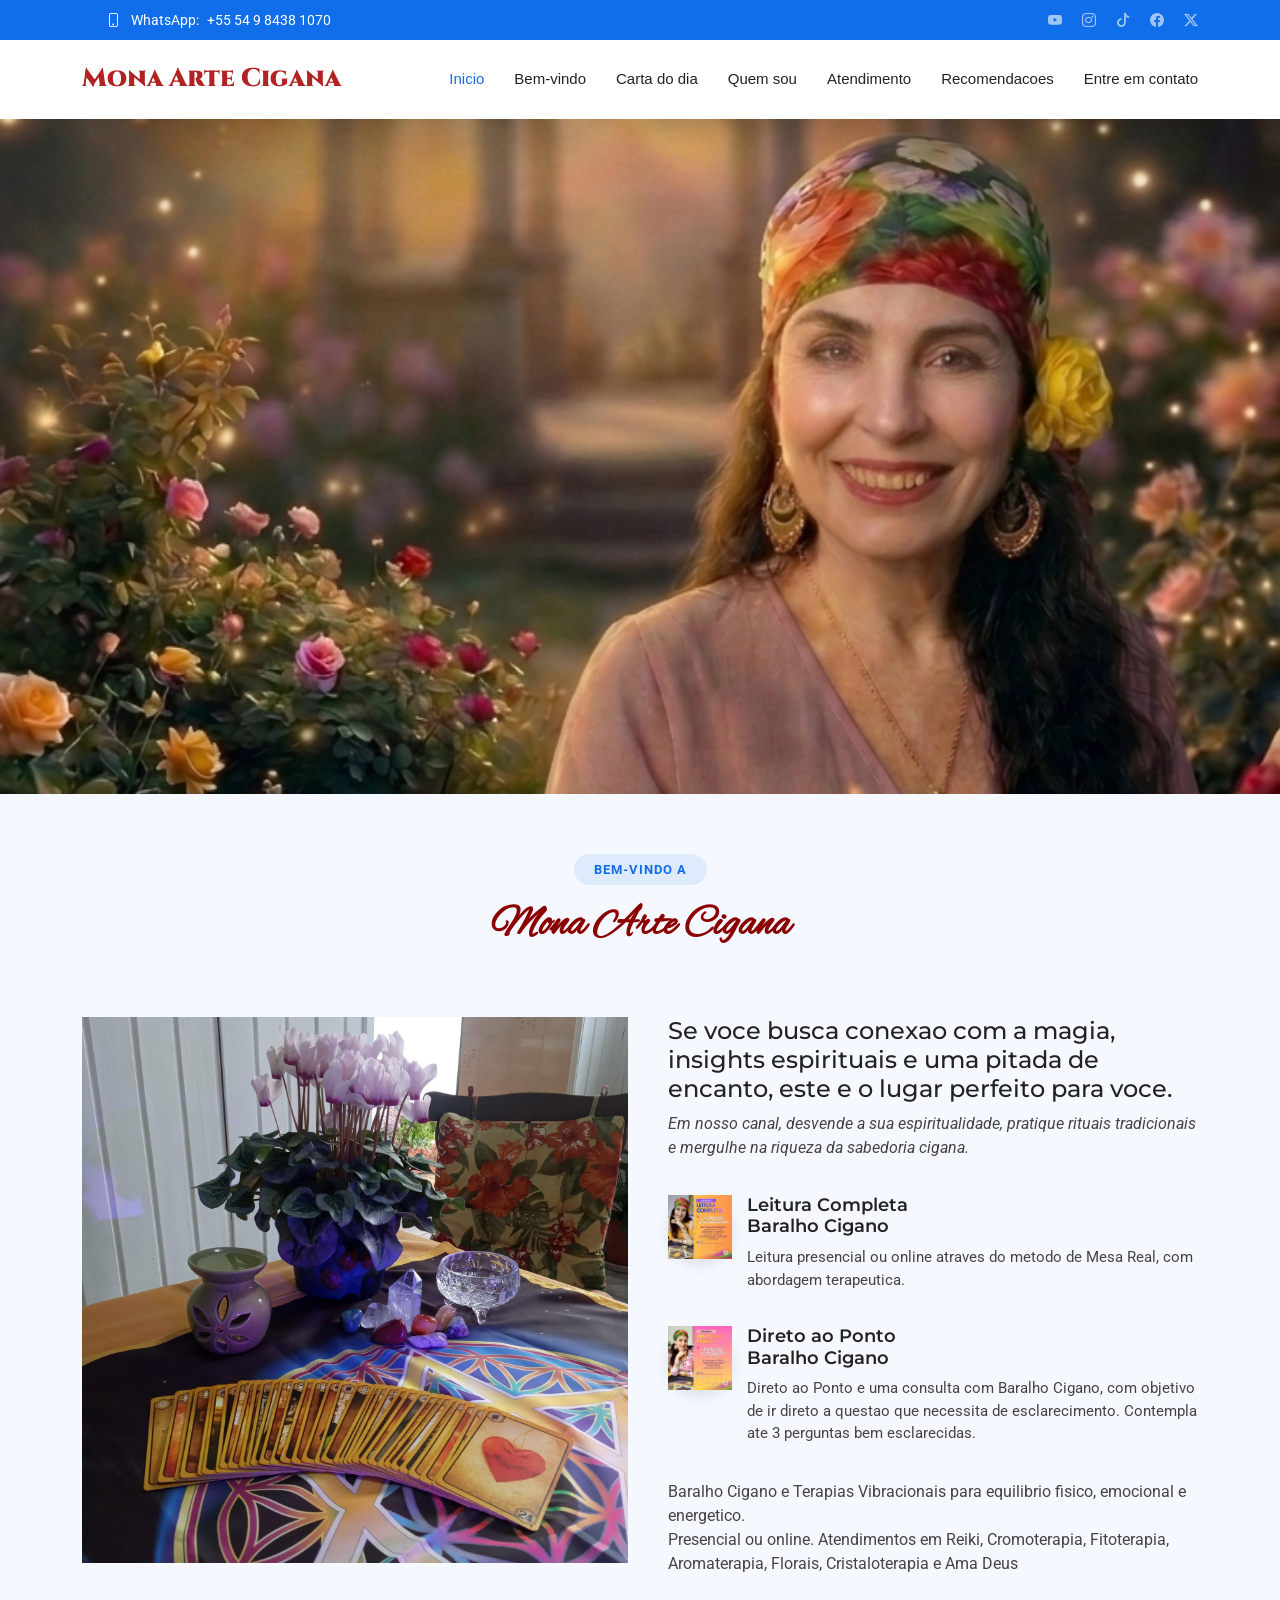
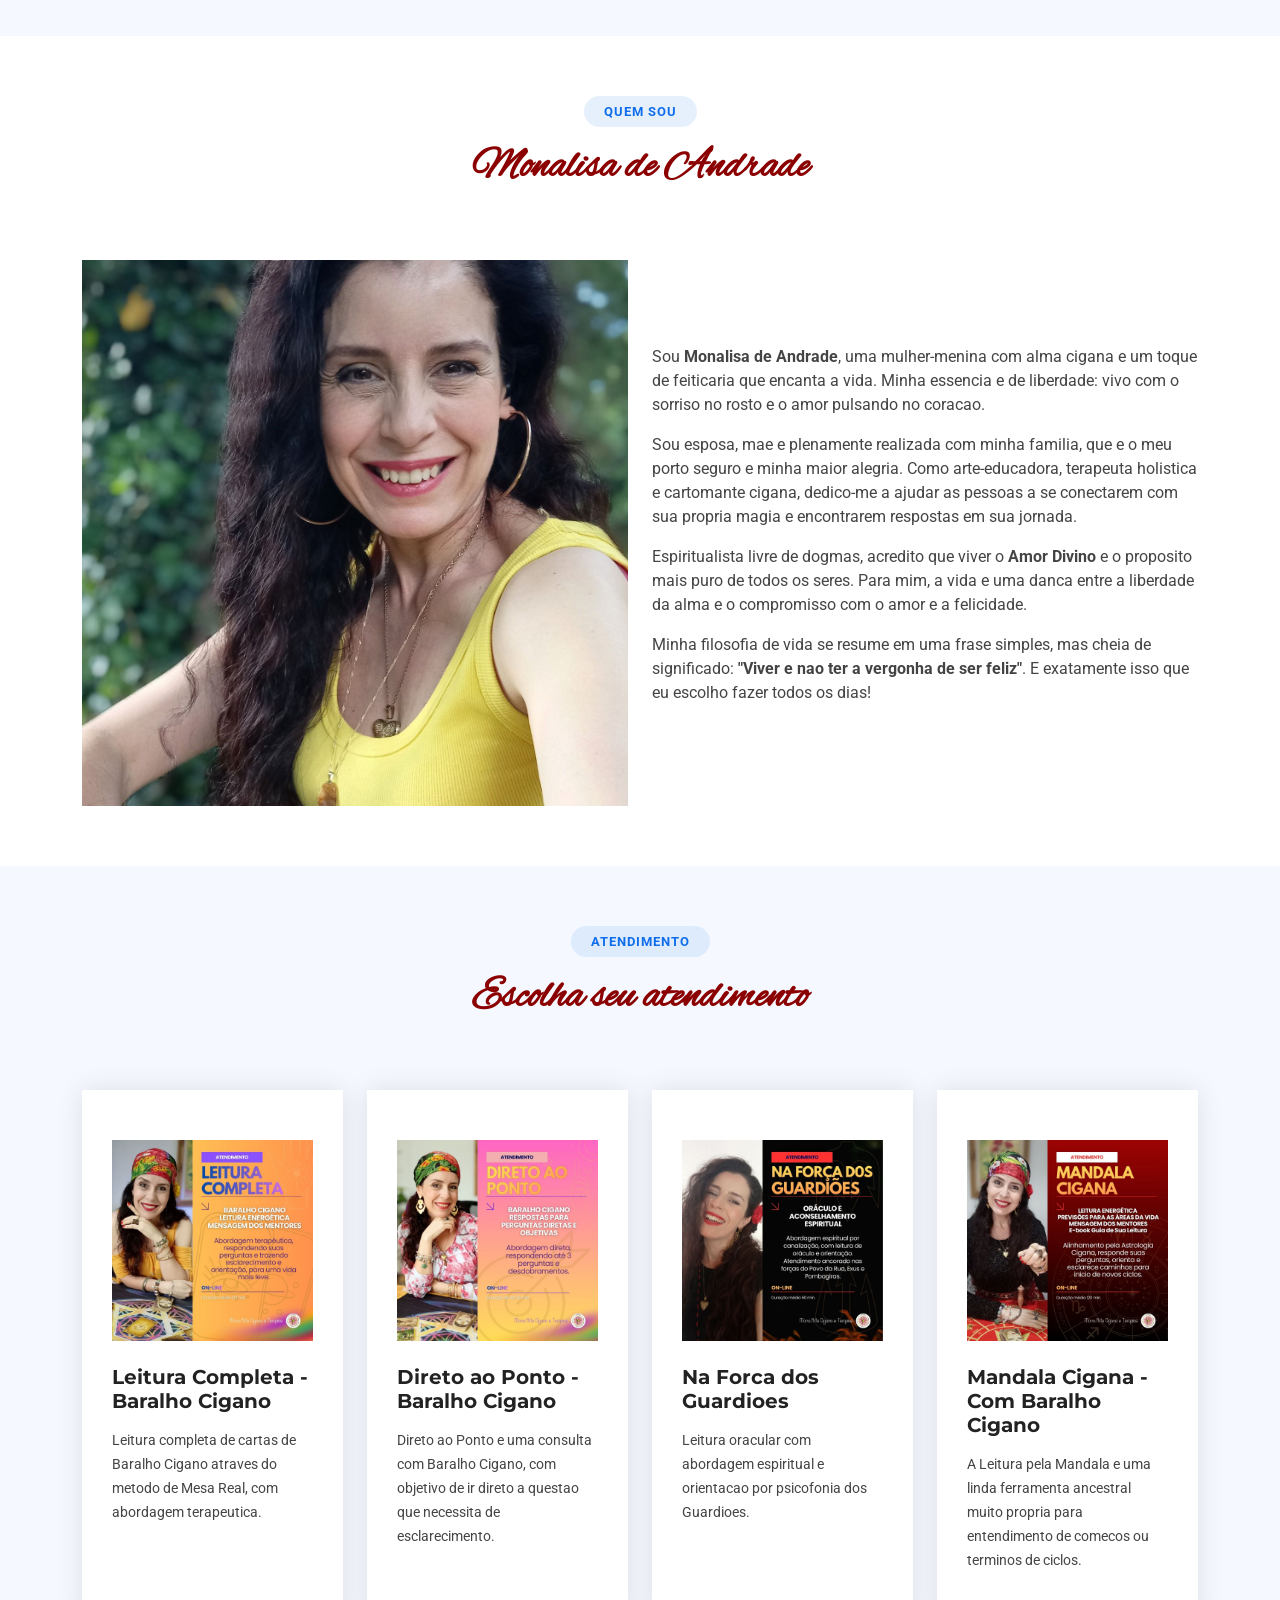
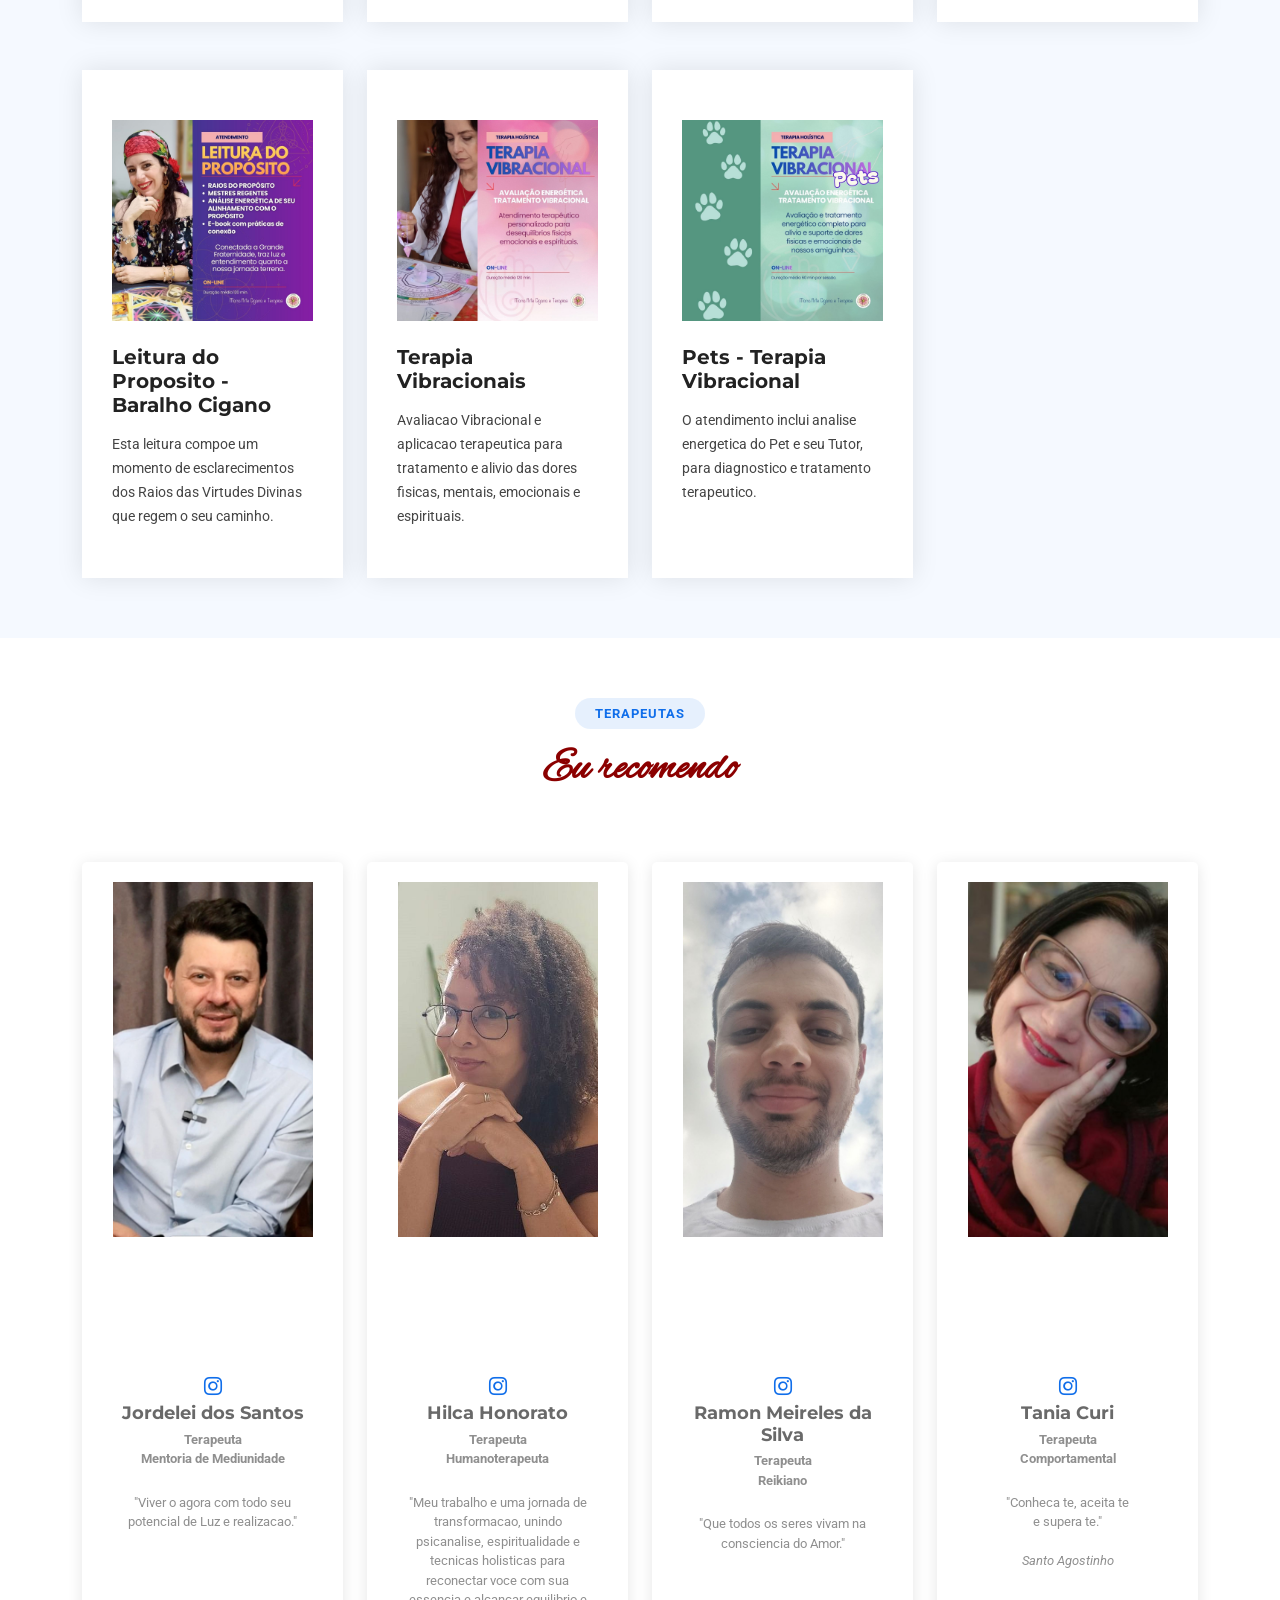
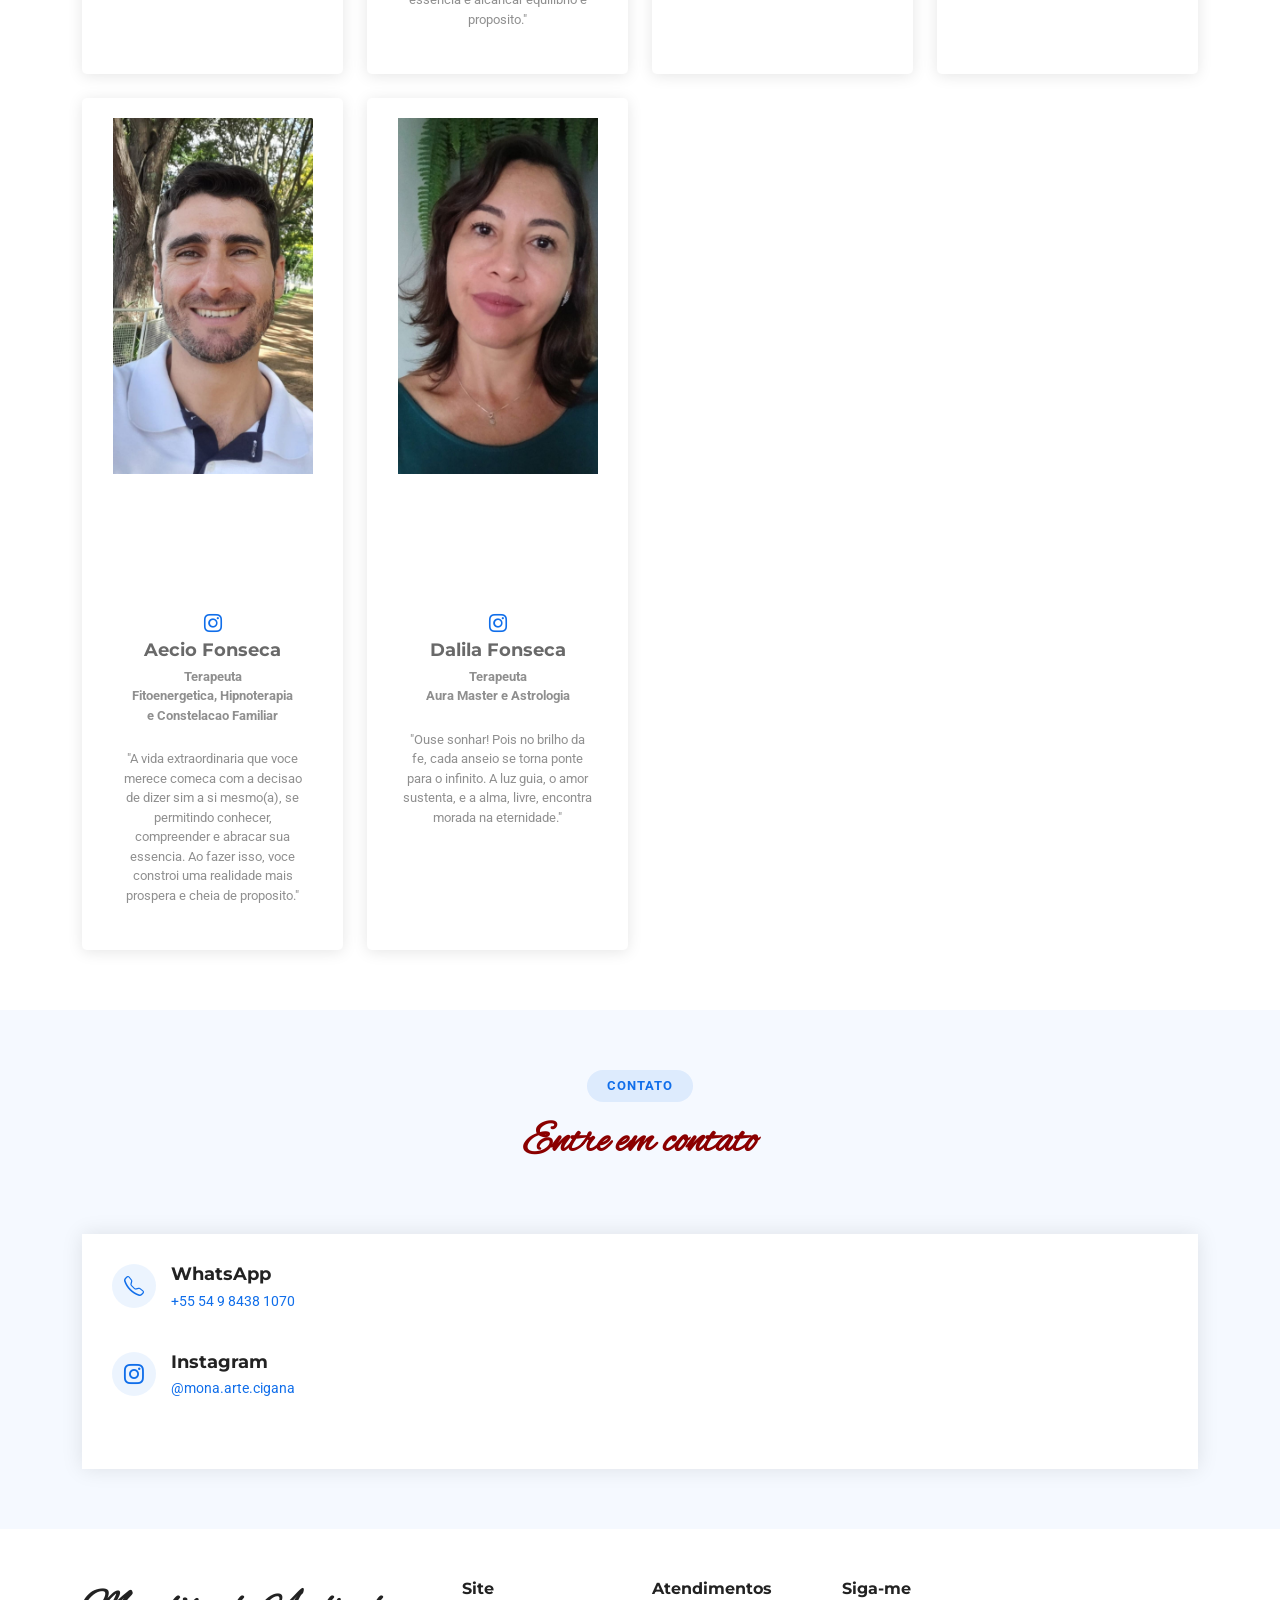
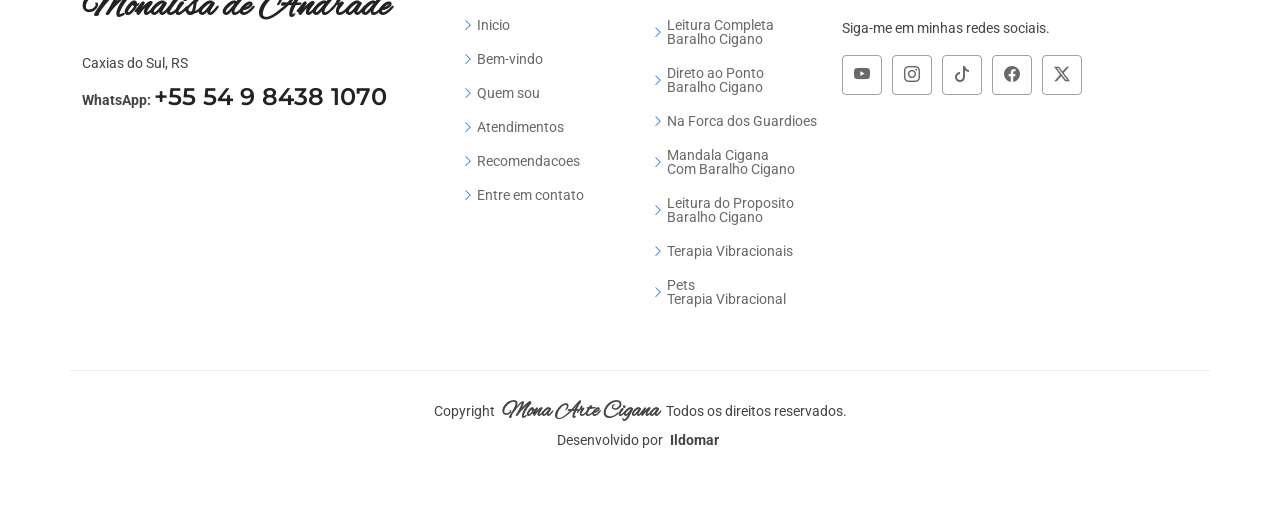
<file: index.html>
<!DOCTYPE html>
<html lang="pt-BR">
<head>
<meta charset="UTF-8">
<meta name="viewport" content="width=device-width, initial-scale=1, user-scalable=no">
<meta name="description" content="Mona Arte Cigana - Terapias Vibracionais, Baralho Cigano, Reiki e espiritualidade. Atendimentos presenciais e online em Caxias do Sul, RS.">
<meta name="keywords" content="cigana, terapias vibracionais, carta do dia, tarot cigano, Reiki, espiritualidade, leitura de cartas, baralho cigano, cromoterapia, florais, Monalisa de Andrade">
<meta name="author" content="Monalisa de Andrade">
<meta property="og:title" content="Mona Arte Cigana">
<meta property="og:description" content="Terapias Vibracionais, Baralho Cigano e espiritualidade. Presencial ou online.">
<meta property="og:type" content="website">
<meta property="og:url" content="https://www.monaartecigana.com.br/">
<meta property="og:image" content="https://www.monaartecigana.com.br/assets/img/about.jpg">
<title>Mona Arte Cigana - Terapias Vibracionais & Baralho Cigano</title>
<link rel="shortcut icon" type="image/x-icon" href="assets/favicon/icon.ico">
<link rel="preconnect" href="https://fonts.googleapis.com">
<link rel="preconnect" href="https://fonts.gstatic.com" crossorigin>
<link rel="preconnect" href="https://cdn.jsdelivr.net">
<link rel="dns-prefetch" href="https://cdn.jsdelivr.net">
<link rel="preload" as="style" href="https://cdn.jsdelivr.net/npm/bootstrap@5.3.3/dist/css/bootstrap.min.css">
<link rel="preload" as="style" href="assets/css/style.css">
<link rel="stylesheet" href="https://fonts.googleapis.com/css2?family=Cinzel:wght@700&family=Montserrat:wght@400;600;700&family=Roboto:wght@400;500;700&display=swap" media="print" onload="this.media='all'">
<link rel="stylesheet" href="https://cdn.jsdelivr.net/npm/bootstrap@5.3.3/dist/css/bootstrap.min.css" media="print" onload="this.media='all'">
<link rel="stylesheet" href="https://cdn.jsdelivr.net/npm/bootstrap-icons@1.11.3/font/bootstrap-icons.min.css" media="print" onload="this.media='all'">
<link rel="stylesheet" href="assets/css/style.css">
<noscript>
  <link rel="stylesheet" href="https://fonts.googleapis.com/css2?family=Cinzel:wght@700&family=Montserrat:wght@400;600;700&family=Roboto:wght@400;500;700&display=swap">
  <link rel="stylesheet" href="https://cdn.jsdelivr.net/npm/bootstrap@5.3.3/dist/css/bootstrap.min.css">
  <link rel="stylesheet" href="https://cdn.jsdelivr.net/npm/bootstrap-icons@1.11.3/font/bootstrap-icons.min.css">
</noscript>
<style>
@font-face { font-family: 'AlexBrush-Regular'; src: url('assets/fonts/Alex_Brush/AlexBrush-Regular.ttf') format('truetype'); font-weight: normal; font-style: normal; font-display: swap; }
body { font-family: "Roboto", system-ui, sans-serif; margin: 0; padding: 0; }
.botao-fixo { position: fixed; top: 150px; right: 20px; padding: 12px 24px; font-size: 16px; color: #fff; background: #007BFF; border: none; border-radius: 50px; text-decoration: none; cursor: pointer; box-shadow: 0 4px 10px rgba(0,0,0,0.2); z-index: 1000; animation: fadeOut 5s forwards; }
.botao-fixo:hover { opacity: 1; background: #000; color: #fff; }
@keyframes fadeOut { 0% { opacity: 1; } 100% { opacity: 0.4; } }

/* Banner do hero: imagem de fundo com versao propria para celular */
.hero { overflow: hidden; }
.hero-bg {
  position: absolute;
  inset: 0;
  z-index: 0;
  overflow: hidden;
  pointer-events: none;
}
.hero-bg picture {
  display: block;
  width: 100%;
  height: 100%;
}
.hero-bg img {
  display: block;
  width: 100%;
  height: 100%;
  object-fit: cover;
}
.hero > .container {
  position: relative;
  z-index: 2;
}
</style>
</head>
<body>

<header id="header" class="header sticky-top">
  <div class="topbar d-flex align-items-center">
    <div class="container d-flex justify-content-center justify-content-md-between">
      <div class="contact-info d-flex align-items-center">
        <i class="bi bi-phone d-flex align-items-center ms-4">&nbsp;&nbsp;<a href="https://wa.me/5554984381070" target="_blank">WhatsApp: <span>+55 54 9 8438 1070</span></a></i>
      </div>
      <div class="social-links d-none d-md-flex align-items-center">
        <a href="https://www.youtube.com/@monaartecigana" class="youtube" target="_blank" aria-label="YouTube"><i class="bi bi-youtube"></i></a>
        <a href="https://www.instagram.com/mona.arte.cigana" class="instagram" target="_blank" aria-label="Instagram"><i class="bi bi-instagram"></i></a>
        <a href="https://www.tiktok.com/@mona.arte.cigana" class="tiktok" target="_blank" aria-label="TikTok"><i class="bi bi-tiktok"></i></a>
        <a href="https://www.facebook.com/MonaTerapeuta" class="facebook" target="_blank" aria-label="Facebook"><i class="bi bi-facebook"></i></a>
        <a href="https://www.twitter.com/MonaArteTerapia" class="twitter" target="_blank" aria-label="Twitter"><i class="bi bi-twitter-x"></i></a>
      </div>
    </div>
  </div>
  <div class="branding d-flex align-items-center">
    <div class="container position-relative d-flex align-items-center justify-content-between">
      <a href="index.html" class="logo d-flex align-items-center">
        <h1 class="sitename" style="font-family:'Cinzel',serif;color:#b22222;font-size:1.6em;margin:0;"><b>Mona Arte Cigana</b></h1>
      </a>
      <nav id="navmenu" class="navmenu">
        <ul>
          <li><a href="#Inicio" class="active">Inicio</a></li>
          <li><a href="#BemVindo">Bem-vindo</a></li>
          <li><a href="carta_dia.html">Carta do dia</a></li>
          <li><a href="#QuemSou">Quem sou</a></li>
          <li><a href="#Atendimento">Atendimento</a></li>
          <li><a href="#Recomendo">Recomendacoes</a></li>
          <li><a href="#Contato">Entre em contato</a></li>
        </ul>
        <i class="mobile-nav-toggle d-xl-none bi bi-list"></i>
      </nav>
    </div>
  </div>
</header>

<main class="main">
  <section id="Inicio" class="hero">
    <div class="hero-bg">
      <picture>
        <source id="heroSourceMobile" media="(max-width: 767.98px)" srcset="assets/img/banner_random/1-celular.jpg">
        <img src="assets/img/banner_random/1.jpg" alt="Mona Arte Cigana" id="heroImage">
      </picture>
    </div>
    <div class="container">
      <div class="row gy-4">
        <div class="col-lg-12 order-2 order-lg-1 d-flex flex-column justify-content-center" data-aos="zoom-out"></div>
      </div>
    </div>
  </section>

  <script>
    // Banner aleatorio do hero: versao desktop (1376x768) e versao celular (768x1376)
    (function () {
      var total = 3; // banners disponiveis: 1, 2 e 3 (cada um com a variante -celular)
      var n = Math.floor(Math.random() * total) + 1;
      var fonteCelular = document.getElementById('heroSourceMobile');
      var imgDesktop = document.getElementById('heroImage');
      if (fonteCelular) fonteCelular.srcset = 'assets/img/banner_random/' + n + '-celular.jpg';
      if (imgDesktop) imgDesktop.src = 'assets/img/banner_random/' + n + '.jpg';
    })();
  </script>

  <section id="BemVindo" class="about section light-background">
    <div class="container section-title" data-aos="fade-up">
      <h2>Bem-vindo a</h2>
      <p><span class="description-title" style="font-family:'AlexBrush-Regular',serif;color:#8B0000;font-size:1.3em;">Mona Arte Cigana</span></p>
    </div>
    <div class="container">
      <div class="row gy-3">
        <div class="col-lg-6" data-aos="fade-up" data-aos-delay="100">
          <img src="assets/img/about.jpg" alt="Mona Arte Cigana" class="img-fluid" loading="lazy">
        </div>
        <div class="col-lg-6 d-flex flex-column justify-content-center" data-aos="fade-up" data-aos-delay="200">
          <div class="about-content ps-0 ps-lg-3">
            <h4>Se voce busca conexao com a magia, insights espirituais e uma pitada de encanto, este e o lugar perfeito para voce.</h4>
            <p class="fst-italic">Em nosso canal, desvende a sua espiritualidade, pratique rituais tradicionais e mergulhe na riqueza da sabedoria cigana.</p>
            <ul>
              <li>
                <i class=""><img src="assets/img/atendimento/baralho_cigano_completo.jpg" class="img-fluid" alt="Baralho Cigano" loading="lazy"></i>
                <div><h4>Leitura Completa <br> Baralho Cigano</h4><p>Leitura presencial ou online atraves do metodo de Mesa Real, com abordagem terapeutica.</p></div>
              </li>
              <li>
                <i class=""><img src="assets/img/atendimento/direto_ao_ponto.jpg" class="img-fluid" alt="Direto ao Ponto" loading="lazy"></i>
                <div><h4>Direto ao Ponto <br> Baralho Cigano</h4><p>Direto ao Ponto e uma consulta com Baralho Cigano, com objetivo de ir direto a questao que necessita de esclarecimento. Contempla ate 3 perguntas bem esclarecidas.</p></div>
              </li>
            </ul>
            <p>Baralho Cigano e Terapias Vibracionais para equilibrio fisico, emocional e energetico.<br>Presencial ou online. Atendimentos em Reiki, Cromoterapia, Fitoterapia, Aromaterapia, Florais, Cristaloterapia e Ama Deus</p>
          </div>
        </div>
      </div>
    </div>
  </section>

  <section id="QuemSou" class="about section">
    <div class="container section-title" data-aos="fade-up">
      <h2>Quem sou</h2>
      <p><span></span> <span class="description-title" style="font-family:'AlexBrush-Regular',serif;color:#8B0000;font-size:1.3em;">Monalisa de Andrade</span></p>
    </div>
    <div class="container">
      <div class="row gy-3">
        <div class="col-lg-6" data-aos="fade-up" data-aos-delay="100">
          <img src="assets/img/terapeuta_monalias_de_andrade.jpeg" alt="Monalisa de Andrade" class="img-fluid" loading="lazy">
        </div>
        <div class="col-lg-6 d-flex flex-column justify-content-center" data-aos="fade-up" data-aos-delay="200">
          <div class="quemsou">
            <p>Sou <b>Monalisa de Andrade</b>, uma mulher-menina com alma cigana e um toque de feiticaria que encanta a vida. Minha essencia e de liberdade: vivo com o sorriso no rosto e o amor pulsando no coracao.</p>
            <p>Sou esposa, mae e plenamente realizada com minha familia, que e o meu porto seguro e minha maior alegria. Como arte-educadora, terapeuta holistica e cartomante cigana, dedico-me a ajudar as pessoas a se conectarem com sua propria magia e encontrarem respostas em sua jornada.</p>
            <p>Espiritualista livre de dogmas, acredito que viver o <b>Amor Divino</b> e o proposito mais puro de todos os seres. Para mim, a vida e uma danca entre a liberdade da alma e o compromisso com o amor e a felicidade.</p>
            <p>Minha filosofia de vida se resume em uma frase simples, mas cheia de significado: <b>"Viver e nao ter a vergonha de ser feliz"</b>. E exatamente isso que eu escolho fazer todos os dias!</p>
          </div>
        </div>
      </div>
    </div>
  </section>

  <section id="Atendimento" class="featured-services section light-background">
    <div class="container section-title" data-aos="fade-up">
      <h2>Atendimento</h2>
      <p><span style="font-family:'AlexBrush-Regular',serif;color:#8B0000;font-size:1.3em;">Escolha seu atendimento</span></p>
    </div>
    <div class="container">
      <div class="row gy-4">
        <div class="col-xl-3 col-md-6 d-flex" data-aos="fade-up" data-aos-delay="100">
          <div class="service-item position-relative">
            <div><img src="assets/img/atendimento/baralho_cigano_completo.jpg" class="img-fluid" alt="Leitura Completa" loading="lazy"><br><br></div>
            <h4><a href="baralho_cigano_completo.html" class="stretched-link">Leitura Completa - Baralho Cigano</a></h4>
            <p>Leitura completa de cartas de Baralho Cigano atraves do metodo de Mesa Real, com abordagem terapeutica.</p>
          </div>
        </div>
        <div class="col-xl-3 col-md-6 d-flex" data-aos="fade-up" data-aos-delay="100">
          <div class="service-item position-relative">
            <div><img src="assets/img/atendimento/direto_ao_ponto.jpg" class="img-fluid" alt="Direto ao Ponto" loading="lazy"><br><br></div>
            <h4><a href="direto_ao_ponto.html" class="stretched-link">Direto ao Ponto - Baralho Cigano</a></h4>
            <p>Direto ao Ponto e uma consulta com Baralho Cigano, com objetivo de ir direto a questao que necessita de esclarecimento.</p>
          </div>
        </div>
        <div class="col-xl-3 col-md-6 d-flex" data-aos="fade-up" data-aos-delay="100">
          <div class="service-item position-relative">
            <div><img src="assets/img/atendimento/forca_guardioes.jpg" class="img-fluid" alt="Forca dos Guardioes" loading="lazy"><br><br></div>
            <h4><a href="forca_guardioes.html" class="stretched-link">Na Forca dos Guardioes</a></h4>
            <p>Leitura oracular com abordagem espiritual e orientacao por psicofonia dos Guardioes.</p>
          </div>
        </div>
        <div class="col-xl-3 col-md-6 d-flex" data-aos="fade-up" data-aos-delay="100">
          <div class="service-item position-relative">
            <div><img src="assets/img/atendimento/mandala_cigana.jpg" class="img-fluid" alt="Mandala Cigana" loading="lazy"><br><br></div>
            <h4><a href="mandala_cigana.html" class="stretched-link">Mandala Cigana - Com Baralho Cigano</a></h4>
            <p>A Leitura pela Mandala e uma linda ferramenta ancestral muito propria para entendimento de comecos ou terminos de ciclos.</p>
          </div>
        </div>
      </div>
    </div>
    <div><br><br></div>
    <div class="container">
      <div class="row gy-4">
        <div class="col-xl-3 col-md-6 d-flex" data-aos="fade-up" data-aos-delay="100">
          <div class="service-item position-relative">
            <div><img src="assets/img/atendimento/leitura_do_proposito.jpg" class="img-fluid" alt="Leitura do Proposito" loading="lazy"><br><br></div>
            <h4><a href="leitura_do_proposito.html" class="stretched-link">Leitura do Proposito - Baralho Cigano</a></h4>
            <p>Esta leitura compoe um momento de esclarecimentos dos Raios das Virtudes Divinas que regem o seu caminho.</p>
          </div>
        </div>
        <div class="col-xl-3 col-md-6 d-flex" data-aos="fade-up" data-aos-delay="100">
          <div class="service-item position-relative">
            <div><img src="assets/img/atendimento/terapia_vibracionais.jpg" class="img-fluid" alt="Terapia Vibracionais" loading="lazy"><br><br></div>
            <h4><a href="terapia_vibracionais.html" class="stretched-link">Terapia Vibracionais</a></h4>
            <p>Avaliacao Vibracional e aplicacao terapeutica para tratamento e alivio das dores fisicas, mentais, emocionais e espirituais.</p>
          </div>
        </div>
        <div class="col-xl-3 col-md-6 d-flex" data-aos="fade-up" data-aos-delay="100">
          <div class="service-item position-relative">
            <div><img src="assets/img/atendimento/pets.jpg" class="img-fluid" alt="Pets Terapia" loading="lazy"><br><br></div>
            <h4><a href="pets.html" class="stretched-link">Pets - Terapia Vibracional</a></h4>
            <p>O atendimento inclui analise energetica do Pet e seu Tutor, para diagnostico e tratamento terapeutico.</p>
          </div>
        </div>
      </div>
    </div>
  </section>

  <section id="Recomendo" class="team section">
    <div class="container section-title" data-aos="fade-up">
      <h2>Terapeutas</h2>
      <p><span style="font-family:'AlexBrush-Regular',serif;color:#8B0000;font-size:1.3em;">Eu recomendo</span></p>
    </div>
    <div class="container">
      <div class="row gy-4">
        <div class="col-lg-3 col-md-6 d-flex align-items-stretch" data-aos="fade-up" data-aos-delay="100">
          <div class="team-member">
            <div class="member-img"><img src="assets/img/recomenda/terapeuta_jordelei_dos_santos.jpeg" class="img-fluid" alt="Jordelei dos Santos" loading="lazy"></div>
            <div class="member-info">

               <div style="height:150px"></div>

              <h4><a href="https://www.instagram.com/jordelei/" class="instagram" target="_blank" aria-label="Instagram"><i class="bi bi-instagram"></i></a></h4>
               <h4>Jordelei dos Santos</h4>
              <span><b>Terapeuta</b></span><span><b>Mentoria de Mediunidade</b></span><br>
              <span>"Viver o agora com todo seu potencial de Luz e realizacao."</span>
            </div>
          </div>
        </div>
        <div class="col-lg-3 col-md-6 d-flex align-items-stretch" data-aos="fade-up" data-aos-delay="100">
          <div class="team-member">
            <div class="member-img"><img src="assets/img/recomenda/terapeuta_hilca_40.jpg" class="img-fluid" alt="Hilca Honorato" loading="lazy"></div>
            <div class="member-info">

               <div style="height:150px"></div>

              <h4><a href="https://www.instagram.com/hilca.humanoterapeuta" class="instagram" target="_blank" aria-label="Instagram"><i class="bi bi-instagram"></i></a></h4>
              <h4>Hilca Honorato</h4>
              <span><b>Terapeuta</b></span><span><b>Humanoterapeuta</b></span><br>
              <span>"Meu trabalho e uma jornada de transformacao, unindo psicanalise, espiritualidade e tecnicas holisticas para reconectar voce com sua essencia e alcancar equilibrio e proposito."</span>
            </div>
          </div>
        </div>
        <div class="col-lg-3 col-md-6 d-flex align-items-stretch" data-aos="fade-up" data-aos-delay="100">
          <div class="team-member">
            <div class="member-img"><img src="assets/img/recomenda/terapeuta_ramon.jpeg" class="img-fluid" alt="Ramon Meireles" loading="lazy"></div>
            <div class="member-info">

               <div style="height:150px"></div>

              <h4><a href="https://instagram.com/reiki_dourado" class="instagram" target="_blank" aria-label="Instagram"><i class="bi bi-instagram"></i></a></h4>
              <h4>Ramon Meireles da Silva</h4>
              <span><b>Terapeuta</b></span><span><b>Reikiano</b></span><br>
              <span>"Que todos os seres vivam na consciencia do Amor."</span>
            </div>
          </div>
        </div>
        <div class="col-lg-3 col-md-6 d-flex align-items-stretch" data-aos="fade-up" data-aos-delay="100">
          <div class="team-member">
            <div class="member-img"><img src="assets/img/recomenda/terapeuta_tania_curi.jpeg" class="img-fluid" alt="Tania Curi" loading="lazy"></div>
            <div class="member-info">

               <div style="height:150px"></div>

              <h4><a href="https://www.instagram.com/tania.curi_mentoria/" class="instagram" target="_blank" aria-label="Instagram"><i class="bi bi-instagram"></i></a></h4>
             <h4>Tania Curi</h4>
              <span><b>Terapeuta</b></span><span><b>Comportamental</b></span><br>
              <span>"Conheca te, aceita te<br>e supera te."<br><br><i>Santo Agostinho</i></span>
            </div>
          </div>
        </div>
      </div>
    </div>
    <div><span>&nbsp;&nbsp;</span></div>
    <div class="container">
      <div class="row gy-4">
        <div class="col-lg-3 col-md-6 d-flex align-items-stretch" data-aos="fade-up" data-aos-delay="100">
          <div class="team-member">
            <div class="member-img"><img src="assets/img/recomenda/terapeuta_aecio_fonseca.jpeg" class="img-fluid" alt="Aecio Fonseca" loading="lazy"></div>
            <div class="member-info">

               <div style="height:150px"></div>

              <h4><a href="https://www.instagram.com/aecio.fonseca.5/" class="instagram" target="_blank" aria-label="Instagram"><i class="bi bi-instagram"></i></a></h4>
              <h4>Aecio Fonseca</h4>
              <span><b>Terapeuta</b></span><span><b>Fitoenergetica, Hipnoterapia</b></span><span><b>e Constelacao Familiar</b></span><br>
              <span>"A vida extraordinaria que voce merece comeca com a decisao de dizer sim a si mesmo(a), se permitindo conhecer, compreender e abracar sua essencia. Ao fazer isso, voce constroi uma realidade mais prospera e cheia de proposito."</span>
            </div>
          </div>
        </div>
        <div class="col-lg-3 col-md-6 d-flex align-items-stretch" data-aos="fade-up" data-aos-delay="100">
          <div class="team-member">
            <div class="member-img"><img src="assets/img/recomenda/terapeuta_dalila_fonseca.jpeg" class="img-fluid" alt="Dalila Fonseca" loading="lazy"></div>
            <div class="member-info">

               <div style="height:150px"></div>

              <h4><a href="https://www.instagram.com/dalila.fonseca2/" class="instagram" target="_blank" aria-label="Instagram"><i class="bi bi-instagram"></i></a></h4>
              <h4>Dalila Fonseca</h4>
              <span><b>Terapeuta</b></span><span><b>Aura Master e Astrologia</b></span><br>
              <span>"Ouse sonhar! Pois no brilho da fe, cada anseio se torna ponte para o infinito. A luz guia, o amor sustenta, e a alma, livre, encontra morada na eternidade."</span>
            </div>
          </div>
        </div>
      </div>
    </div>
  </section>

  <section id="Contato" class="contact section light-background">
    <div class="container section-title" data-aos="fade-up">
      <h2>Contato</h2>
      <p><span style="font-family:'AlexBrush-Regular',serif;color:#8B0000;font-size:1.3em;">Entre em contato</span></p>
    </div>
    <div class="container" data-aos="fade-up" data-aos-delay="100">
      <div class="row gy-11">
        <div class="col-lg-12">
          <div class="info-wrap">
            <div class="info-item d-flex" data-aos="fade-up" data-aos-delay="300">
              <i class="bi bi-telephone flex-shrink-0"></i>
              <div><h3>WhatsApp</h3><p><a href="https://wa.me/5554984381070" target="_blank">+55 54 9 8438 1070</a></p></div>
            </div>
            <div class="info-item d-flex" data-aos="fade-up" data-aos-delay="200">
              <i class="bi bi-instagram flex-shrink-0"></i>
              <div><h3>Instagram</h3><p><a href="https://www.instagram.com/mona.arte.cigana" target="_blank">@mona.arte.cigana</a></p></div>
            </div>
          </div>
        </div>
      </div>
    </div>
  </section>
</main>

<footer id="footer" class="footer">
  <div class="container footer-top">
    <div class="row gy-4">
      <div class="col-lg-4 col-md-6 footer-about">
        <a href="index.html" class="d-flex align-items-center"><span class="sitename" style="font-family:'AlexBrush-Regular',cursive;font-size:1.6em;">Monalisa de Andrade</span></a>
        <div class="footer-contact pt-3">
          <p>Caxias do Sul, RS</p>
          <strong>WhatsApp:</strong> <a href="https://wa.me/5554984381070" target="_blank">+55 54 9 8438 1070</a>
        </div>
      </div>
      <div class="col-lg-2 col-md-3 footer-links">
        <h4>Site</h4>
        <ul>
          <li><i class="bi bi-chevron-right"></i> <a href="#Inicio">Inicio</a></li>
          <li><i class="bi bi-chevron-right"></i> <a href="#BemVindo">Bem-vindo</a></li>
          <li><i class="bi bi-chevron-right"></i> <a href="#QuemSou">Quem sou</a></li>
          <li><i class="bi bi-chevron-right"></i> <a href="#Atendimento">Atendimentos</a></li>
          <li><i class="bi bi-chevron-right"></i> <a href="#Recomendo">Recomendacoes</a></li>
          <li><i class="bi bi-chevron-right"></i> <a href="#Contato">Entre em contato</a></li>
        </ul>
      </div>
      <div class="col-lg-2 col-md-3 footer-links">
        <h4>Atendimentos</h4>
        <ul>
          <li><i class="bi bi-chevron-right"></i> <a href="baralho_cigano_completo.html">Leitura Completa<br>Baralho Cigano</a></li>
          <li><i class="bi bi-chevron-right"></i> <a href="direto_ao_ponto.html">Direto ao Ponto<br>Baralho Cigano</a></li>
          <li><i class="bi bi-chevron-right"></i> <a href="forca_guardioes.html">Na Forca dos Guardioes</a></li>
          <li><i class="bi bi-chevron-right"></i> <a href="mandala_cigana.html">Mandala Cigana<br>Com Baralho Cigano</a></li>
          <li><i class="bi bi-chevron-right"></i> <a href="leitura_do_proposito.html">Leitura do Proposito<br>Baralho Cigano</a></li>
          <li><i class="bi bi-chevron-right"></i> <a href="terapia_vibracionais.html">Terapia Vibracionais</a></li>
          <li><i class="bi bi-chevron-right"></i> <a href="pets.html">Pets<br>Terapia Vibracional</a></li>
        </ul>
      </div>
      <div class="col-lg-4 col-md-12">
        <h4>Siga-me</h4>
        <p>Siga-me em minhas redes sociais.</p>
        <div class="social-links d-flex">
          <a href="https://www.youtube.com/@monaartecigana" class="youtube" target="_blank" aria-label="YouTube"><i class="bi bi-youtube"></i></a>
          <a href="https://www.instagram.com/mona.arte.cigana" class="instagram" target="_blank" aria-label="Instagram"><i class="bi bi-instagram"></i></a>
          <a href="https://www.tiktok.com/@mona.arte.cigana" class="tiktok" target="_blank" aria-label="TikTok"><i class="bi bi-tiktok"></i></a>
          <a href="https://www.facebook.com/MonaTerapeuta" class="facebook" target="_blank" aria-label="Facebook"><i class="bi bi-facebook"></i></a>
          <a href="https://www.twitter.com/MonaArteTerapia" class="twitter" target="_blank" aria-label="Twitter"><i class="bi bi-twitter-x"></i></a>
        </div>
      </div>
    </div>
  </div>
  <div class="container copyright text-center mt-4">
    <p> <span>Copyright</span> <strong class="px-1 sitename" style="font-family:'AlexBrush-Regular',cursive;font-size:1.6em;">Mona Arte Cigana</strong> <span>Todos os direitos reservados.</span></p>
    <p><span>Desenvolvido por </span><strong class="px-1 sitename">Ildomar</strong></p>
  </div>
</footer>

<a href="#" id="scroll-top" class="scroll-top d-flex align-items-center justify-content-center"><i class="bi bi-arrow-up-short"></i></a>

<script defer src="https://cdn.jsdelivr.net/npm/bootstrap@5.3.3/dist/js/bootstrap.bundle.min.js"></script>
<script defer src="https://cdn.jsdelivr.net/npm/aos@2.3.4/dist/aos.js"></script>
<script defer src="assets/js/main.js"></script>

</body>
</html>
</file>
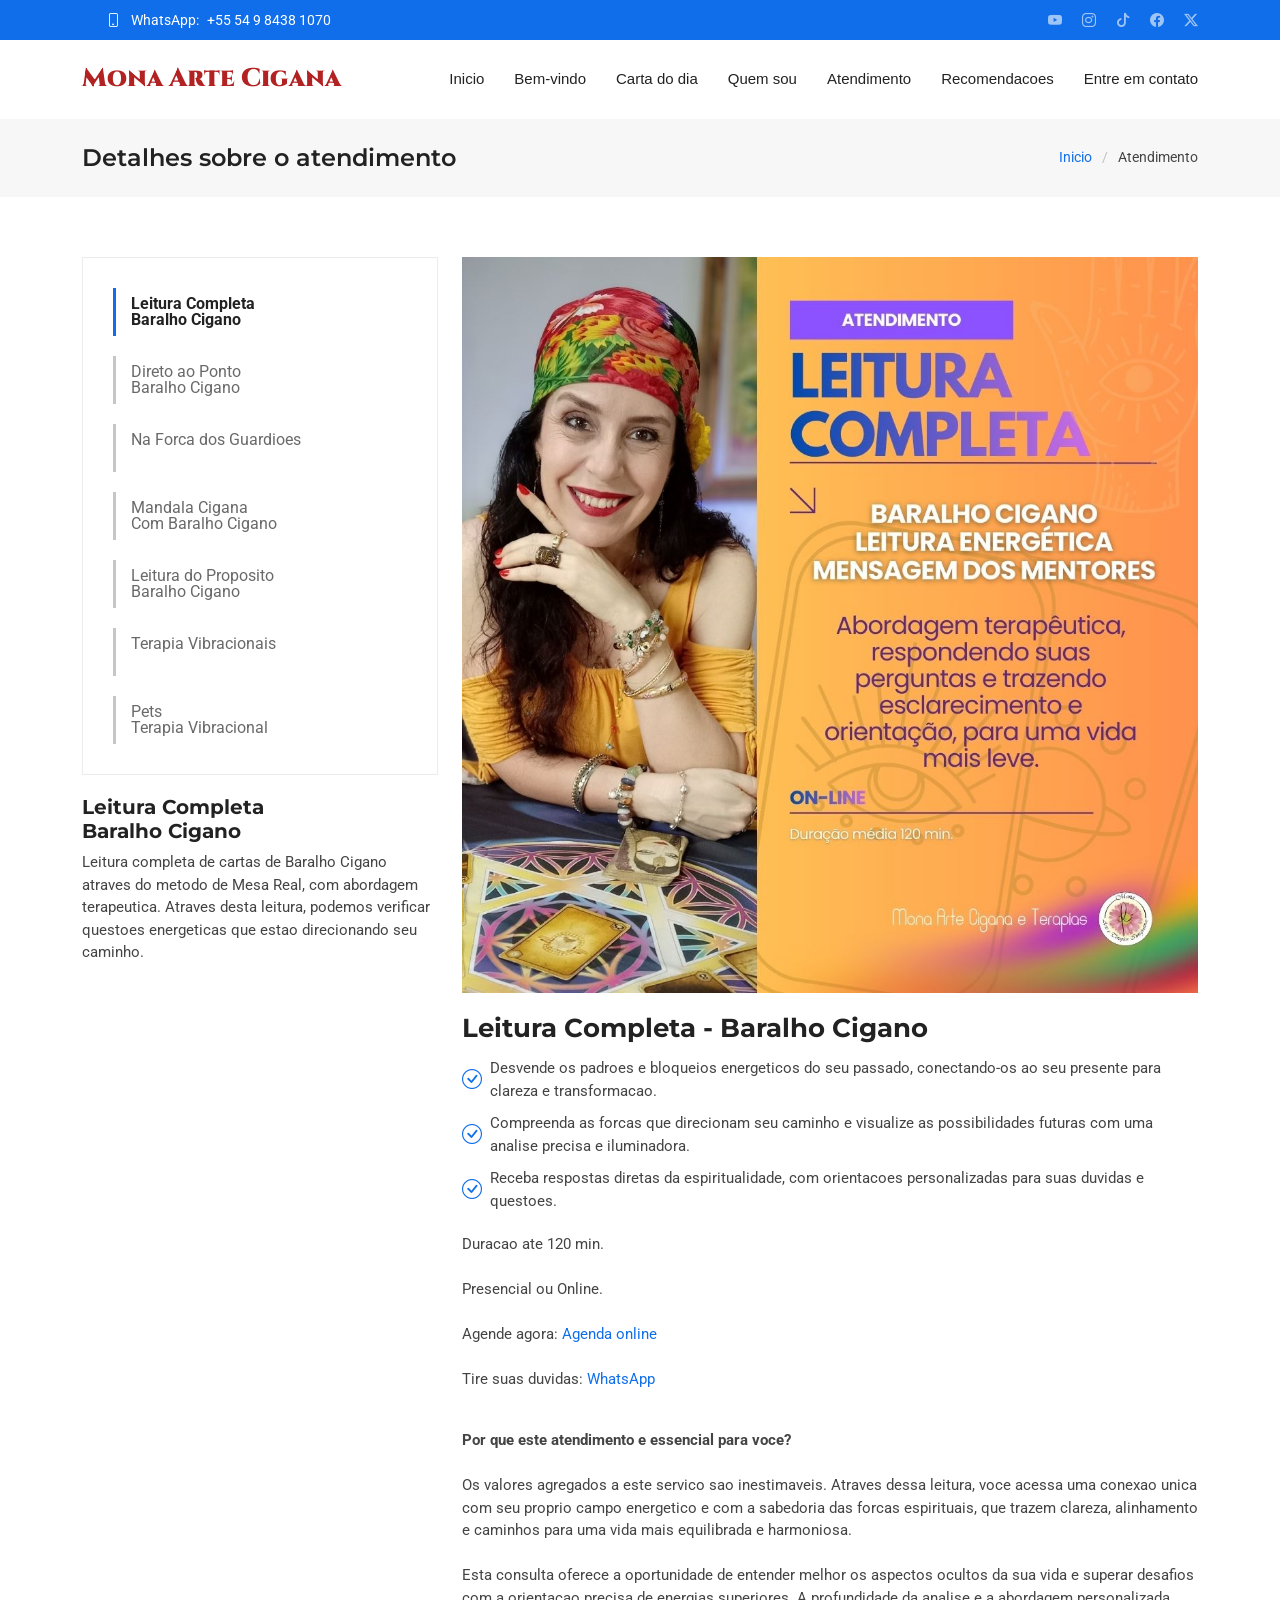
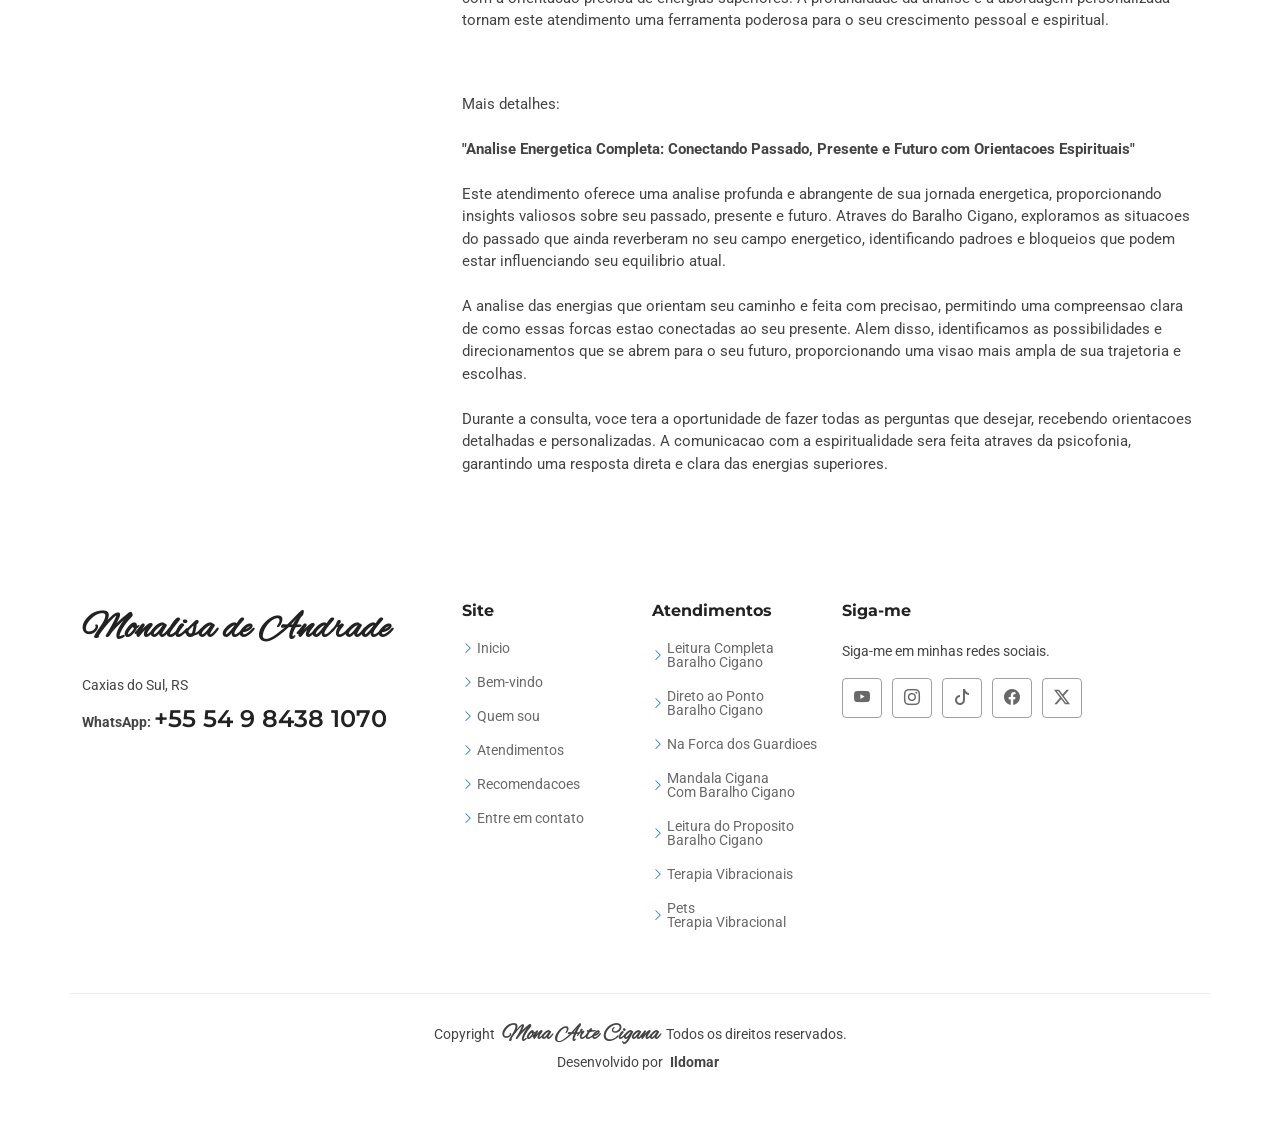
<file: baralho_cigano_completo.html>
<!DOCTYPE html>
<html lang="pt-BR">
<head>
<meta charset="UTF-8">
<meta name="viewport" content="width=device-width, initial-scale=1, user-scalable=no">
<meta name="description" content="Leitura Completa de Baralho Cigano - Metodo Mesa Real com abordagem terapeutica. Presencial ou online. Agende sua consulta.">
<meta property="og:title" content="Leitura Completa - Baralho Cigano | Mona Arte Cigana">
<meta property="og:description" content="Leitura completa de cartas de Baralho Cigano pelo metodo de Mesa Real com abordagem terapeutica.">
<title>Leitura Completa - Baralho Cigano | Mona Arte Cigana</title>
<link rel="shortcut icon" type="image/x-icon" href="assets/favicon/icon.ico">
<link rel="preconnect" href="https://fonts.googleapis.com"><link rel="preconnect" href="https://fonts.gstatic.com" crossorigin>
<link rel="preconnect" href="https://cdn.jsdelivr.net">
<link rel="stylesheet" href="https://fonts.googleapis.com/css2?family=Cinzel:wght@700&family=Montserrat:wght@400;600;700&family=Roboto:wght@400;500;700&display=swap" media="print" onload="this.media='all'">
<link rel="stylesheet" href="https://cdn.jsdelivr.net/npm/bootstrap@5.3.3/dist/css/bootstrap.min.css" media="print" onload="this.media='all'">
<link rel="stylesheet" href="https://cdn.jsdelivr.net/npm/bootstrap-icons@1.11.3/font/bootstrap-icons.min.css" media="print" onload="this.media='all'">
<link rel="stylesheet" href="assets/css/style.css">
<noscript><link rel="stylesheet" href="https://fonts.googleapis.com/css2?family=Cinzel:wght@700&family=Montserrat:wght@400;600;700&family=Roboto:wght@400;500;700&display=swap"><link rel="stylesheet" href="https://cdn.jsdelivr.net/npm/bootstrap@5.3.3/dist/css/bootstrap.min.css"><link rel="stylesheet" href="https://cdn.jsdelivr.net/npm/bootstrap-icons@1.11.3/font/bootstrap-icons.min.css"></noscript>
<style>@font-face { font-family: 'AlexBrush-Regular'; src: url('assets/fonts/Alex_Brush/AlexBrush-Regular.ttf') format('truetype'); font-weight: normal; font-style: normal; font-display: swap; }</style>
</head>
<body>

<header id="header" class="header sticky-top">
  <div class="topbar d-flex align-items-center">
    <div class="container d-flex justify-content-center justify-content-md-between">
      <div class="contact-info d-flex align-items-center">
        <i class="bi bi-phone d-flex align-items-center ms-4">&nbsp;&nbsp;<a href="https://wa.me/5554984381070" target="_blank">WhatsApp: <span>+55 54 9 8438 1070</span></a></i>
      </div>
      <div class="social-links d-none d-md-flex align-items-center">
        <a href="https://www.youtube.com/@monaartecigana" target="_blank" aria-label="YouTube"><i class="bi bi-youtube"></i></a>
        <a href="https://www.instagram.com/mona.arte.cigana" target="_blank" aria-label="Instagram"><i class="bi bi-instagram"></i></a>
        <a href="https://www.tiktok.com/@mona.arte.cigana" target="_blank" aria-label="TikTok"><i class="bi bi-tiktok"></i></a>
        <a href="https://www.facebook.com/MonaTerapeuta" target="_blank" aria-label="Facebook"><i class="bi bi-facebook"></i></a>
        <a href="https://www.twitter.com/MonaArteTerapia" target="_blank" aria-label="Twitter"><i class="bi bi-twitter-x"></i></a>
      </div>
    </div>
  </div>
  <div class="branding d-flex align-items-center">
    <div class="container position-relative d-flex align-items-center justify-content-between">
      <a href="index.html" class="logo d-flex align-items-center"><h1 class="sitename" style="font-family:'Cinzel',serif;color:#b22222;font-size:1.6em;margin:0;"><b>Mona Arte Cigana</b></h1></a>
      <nav id="navmenu" class="navmenu">
        <ul>
          <li><a href="index.html#Inicio">Inicio</a></li>
          <li><a href="index.html#BemVindo">Bem-vindo</a></li>
          <li><a href="carta_dia.html">Carta do dia</a></li>
          <li><a href="index.html#QuemSou">Quem sou</a></li>
          <li><a href="index.html#Atendimento">Atendimento</a></li>
          <li><a href="index.html#Recomendo">Recomendacoes</a></li>
          <li><a href="index.html#Contato">Entre em contato</a></li>
        </ul>
        <i class="mobile-nav-toggle d-xl-none bi bi-list"></i>
      </nav>
    </div>
  </div>
</header>

<main class="main">
  <div class="page-title" data-aos="fade">
    <div class="container d-lg-flex justify-content-between align-items-center">
      <h1 class="mb-2 mb-lg-0">Detalhes sobre o atendimento</h1>
      <nav class="breadcrumbs"><ol><li><a href="index.html">Inicio</a></li><li class="current">Atendimento</li></ol></nav>
    </div>
  </div>
  <section id="service-details" class="service-details section">
    <div class="container">
      <div class="row gy-4">
        <div class="col-lg-4" data-aos="fade-up" data-aos-delay="100">
          <div class="services-list">
            <a href="baralho_cigano_completo.html" class="active">Leitura Completa<br>Baralho Cigano</a>
            <a href="direto_ao_ponto.html">Direto ao Ponto<br>Baralho Cigano</a>
            <a href="forca_guardioes.html">Na Forca dos Guardioes<br>&nbsp;&nbsp;</a>
            <a href="mandala_cigana.html">Mandala Cigana<br>Com Baralho Cigano</a>
            <a href="leitura_do_proposito.html">Leitura do Proposito<br>Baralho Cigano</a>
            <a href="terapia_vibracionais.html">Terapia Vibracionais<br>&nbsp;&nbsp;</a>
            <a href="pets.html">Pets<br>Terapia Vibracional</a>
          </div>
          <h4>Leitura Completa<br>Baralho Cigano</h4>
          <p>Leitura completa de cartas de Baralho Cigano atraves do metodo de Mesa Real, com abordagem terapeutica. Atraves desta leitura, podemos verificar questoes energeticas que estao direcionando seu caminho.</p>
        </div>
        <div class="col-lg-8" data-aos="fade-up" data-aos-delay="200">
          <img src="assets/img/atendimento/baralho_cigano_completo.jpg" alt="Leitura Completa - Baralho Cigano" class="img-fluid services-img" loading="lazy">
          <h3>Leitura Completa - Baralho Cigano</h3>
          <ul>
            <li><i class="bi bi-check-circle"></i> <span>Desvende os padroes e bloqueios energeticos do seu passado, conectando-os ao seu presente para clareza e transformacao.</span></li>
            <li><i class="bi bi-check-circle"></i> <span>Compreenda as forcas que direcionam seu caminho e visualize as possibilidades futuras com uma analise precisa e iluminadora.</span></li>
            <li><i class="bi bi-check-circle"></i> <span>Receba respostas diretas da espiritualidade, com orientacoes personalizadas para suas duvidas e questoes.</span></li>
          </ul>
          <p>Duracao ate 120 min.<br><br>Presencial ou Online.<br><br>Agende agora: <a href="https://calendar.app.google/Sx5QhFShBAWFk5Rk9" target="_blank">Agenda online</a><br><br>Tire suas duvidas: <a href="https://wa.me/5554984381070" target="_blank">WhatsApp</a></p>
          <p><br><b>Por que este atendimento e essencial para voce?</b><br><br>Os valores agregados a este servico sao inestimaveis. Atraves dessa leitura, voce acessa uma conexao unica com seu proprio campo energetico e com a sabedoria das forcas espirituais, que trazem clareza, alinhamento e caminhos para uma vida mais equilibrada e harmoniosa.<br><br>Esta consulta oferece a oportunidade de entender melhor os aspectos ocultos da sua vida e superar desafios com a orientacao precisa de energias superiores. A profundidade da analise e a abordagem personalizada tornam este atendimento uma ferramenta poderosa para o seu crescimento pessoal e espiritual.</p>
          <p><br><br>Mais detalhes:<br><br><b>"Analise Energetica Completa: Conectando Passado, Presente e Futuro com Orientacoes Espirituais"</b><br><br>Este atendimento oferece uma analise profunda e abrangente de sua jornada energetica, proporcionando insights valiosos sobre seu passado, presente e futuro. Atraves do Baralho Cigano, exploramos as situacoes do passado que ainda reverberam no seu campo energetico, identificando padroes e bloqueios que podem estar influenciando seu equilibrio atual.<br><br>A analise das energias que orientam seu caminho e feita com precisao, permitindo uma compreensao clara de como essas forcas estao conectadas ao seu presente. Alem disso, identificamos as possibilidades e direcionamentos que se abrem para o seu futuro, proporcionando uma visao mais ampla de sua trajetoria e escolhas.<br><br>Durante a consulta, voce tera a oportunidade de fazer todas as perguntas que desejar, recebendo orientacoes detalhadas e personalizadas. A comunicacao com a espiritualidade sera feita atraves da psicofonia, garantindo uma resposta direta e clara das energias superiores.</p>
        </div>
      </div>
    </div>
  </section>
</main>

<footer id="footer" class="footer">
  <div class="container footer-top">
    <div class="row gy-4">
      <div class="col-lg-4 col-md-6 footer-about">
        <a href="index.html" class="d-flex align-items-center"><span class="sitename" style="font-family:'AlexBrush-Regular',cursive;font-size:1.6em;">Monalisa de Andrade</span></a>
        <div class="footer-contact pt-3"><p>Caxias do Sul, RS</p><strong>WhatsApp:</strong> <a href="https://wa.me/5554984381070" target="_blank">+55 54 9 8438 1070</a></div>
      </div>
      <div class="col-lg-2 col-md-3 footer-links">
        <h4>Site</h4>
        <ul>
          <li><i class="bi bi-chevron-right"></i> <a href="index.html#Inicio">Inicio</a></li>
          <li><i class="bi bi-chevron-right"></i> <a href="index.html#BemVindo">Bem-vindo</a></li>
          <li><i class="bi bi-chevron-right"></i> <a href="index.html#QuemSou">Quem sou</a></li>
          <li><i class="bi bi-chevron-right"></i> <a href="index.html#Atendimento">Atendimentos</a></li>
          <li><i class="bi bi-chevron-right"></i> <a href="index.html#Recomendo">Recomendacoes</a></li>
          <li><i class="bi bi-chevron-right"></i> <a href="index.html#Contato">Entre em contato</a></li>
        </ul>
      </div>
      <div class="col-lg-2 col-md-3 footer-links">
        <h4>Atendimentos</h4>
        <ul>
          <li><i class="bi bi-chevron-right"></i> <a href="baralho_cigano_completo.html">Leitura Completa<br>Baralho Cigano</a></li>
          <li><i class="bi bi-chevron-right"></i> <a href="direto_ao_ponto.html">Direto ao Ponto<br>Baralho Cigano</a></li>
          <li><i class="bi bi-chevron-right"></i> <a href="forca_guardioes.html">Na Forca dos Guardioes</a></li>
          <li><i class="bi bi-chevron-right"></i> <a href="mandala_cigana.html">Mandala Cigana<br>Com Baralho Cigano</a></li>
          <li><i class="bi bi-chevron-right"></i> <a href="leitura_do_proposito.html">Leitura do Proposito<br>Baralho Cigano</a></li>
          <li><i class="bi bi-chevron-right"></i> <a href="terapia_vibracionais.html">Terapia Vibracionais</a></li>
          <li><i class="bi bi-chevron-right"></i> <a href="pets.html">Pets<br>Terapia Vibracional</a></li>
        </ul>
      </div>
      <div class="col-lg-4 col-md-12">
        <h4>Siga-me</h4>
        <p>Siga-me em minhas redes sociais.</p>
        <div class="social-links d-flex">
          <a href="https://www.youtube.com/@monaartecigana" target="_blank" aria-label="YouTube"><i class="bi bi-youtube"></i></a>
          <a href="https://www.instagram.com/mona.arte.cigana" target="_blank" aria-label="Instagram"><i class="bi bi-instagram"></i></a>
          <a href="https://www.tiktok.com/@mona.arte.cigana" target="_blank" aria-label="TikTok"><i class="bi bi-tiktok"></i></a>
          <a href="https://www.facebook.com/MonaTerapeuta" target="_blank" aria-label="Facebook"><i class="bi bi-facebook"></i></a>
          <a href="https://www.twitter.com/MonaArteTerapia" target="_blank" aria-label="Twitter"><i class="bi bi-twitter-x"></i></a>
        </div>
      </div>
    </div>
  </div>
  <div class="container copyright text-center mt-4">
    <p><span>Copyright</span> <strong class="px-1 sitename" style="font-family:'AlexBrush-Regular',cursive;font-size:1.6em;">Mona Arte Cigana</strong> <span>Todos os direitos reservados.</span></p>
    <p><span>Desenvolvido por </span><strong class="px-1 sitename">Ildomar</strong></p>
  </div>
</footer>

<a href="#" id="scroll-top" class="scroll-top d-flex align-items-center justify-content-center"><i class="bi bi-arrow-up-short"></i></a>

<script defer src="https://cdn.jsdelivr.net/npm/bootstrap@5.3.3/dist/js/bootstrap.bundle.min.js"></script>
<script defer src="https://cdn.jsdelivr.net/npm/aos@2.3.4/dist/aos.js"></script>
<script defer src="assets/js/main.js"></script>

</body>
</html>
</file>
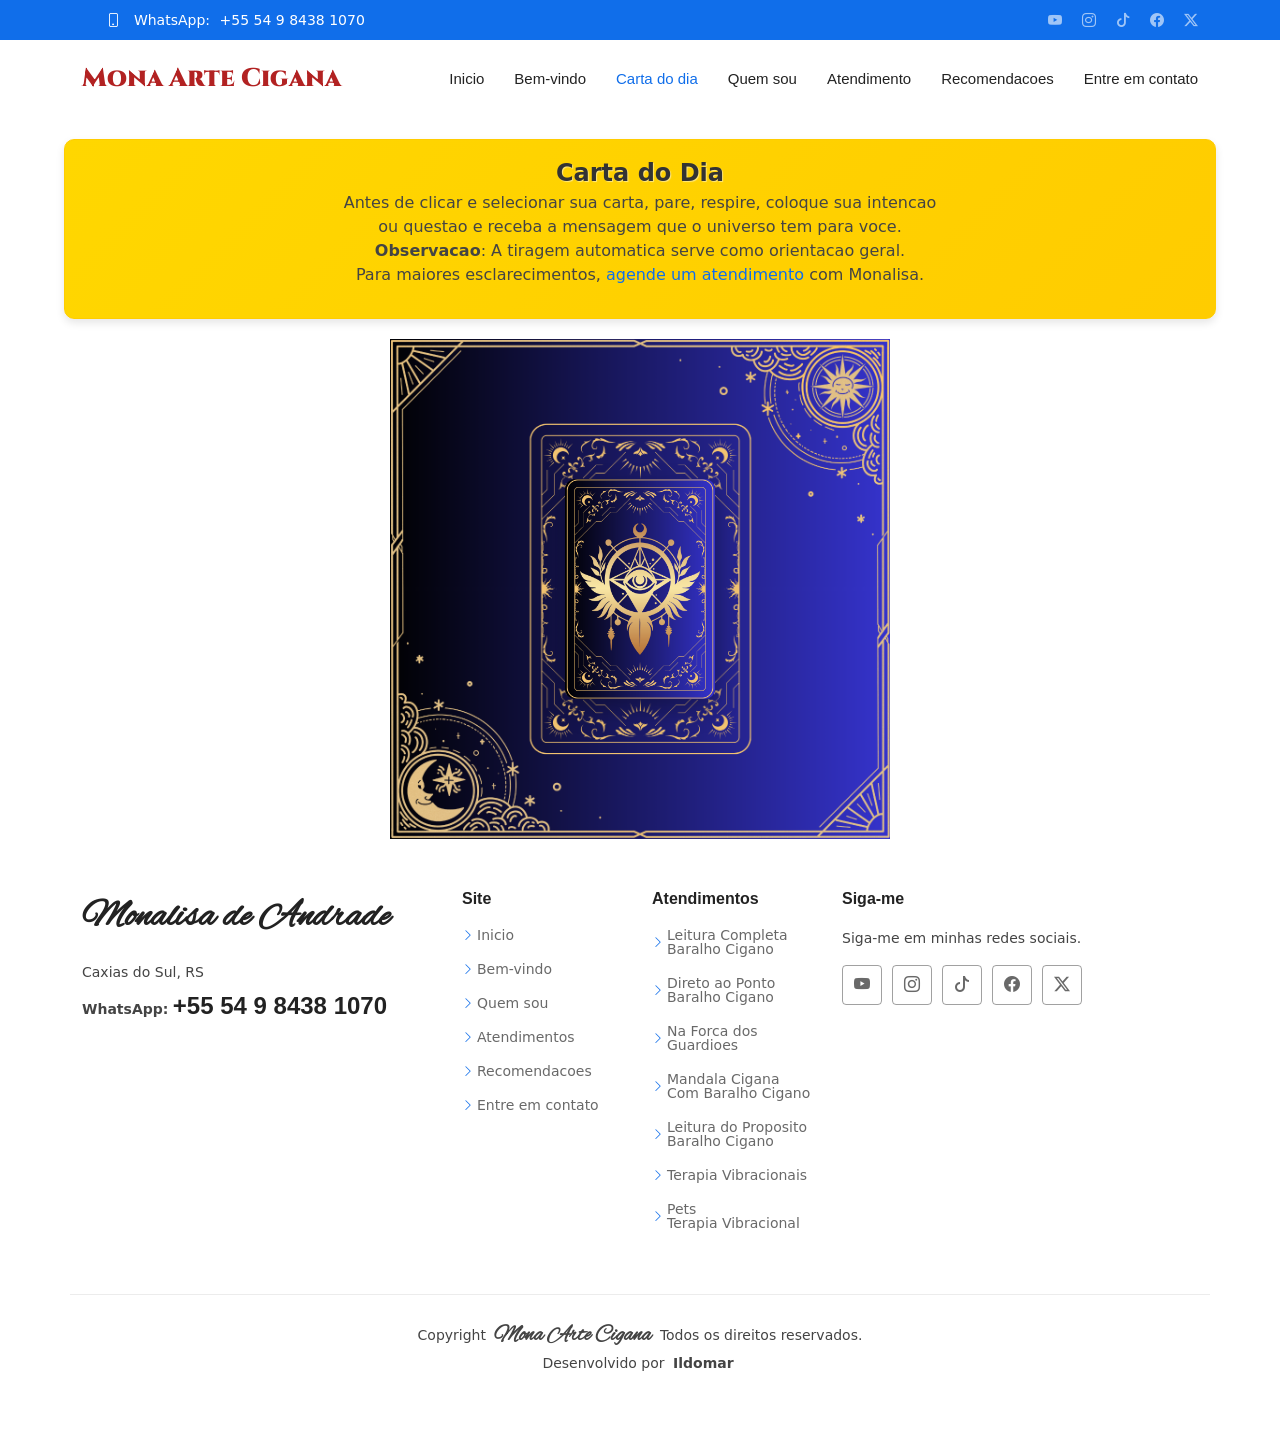
<file: carta_dia.html>
<!DOCTYPE html>
<html lang="pt-BR">
<head>
<meta charset="UTF-8">
<meta name="viewport" content="width=device-width, initial-scale=1.0">
<meta name="description" content="Carta do Dia - Tire sua carta do Baralho Cigano diariamente e receba mensagens espirituais do universo.">
<meta property="og:title" content="Carta do Dia | Mona Arte Cigana">
<meta property="og:description" content="Tire sua carta do Baralho Cigano e receba a mensagem do universo.">
<title>Carta do Dia - Baralho Cigano | Mona Arte Cigana</title>
<link rel="shortcut icon" type="image/x-icon" href="assets/favicon/icon.ico">
<link rel="preconnect" href="https://fonts.googleapis.com"><link rel="preconnect" href="https://fonts.gstatic.com" crossorigin>
<link rel="preconnect" href="https://cdn.jsdelivr.net">
<link rel="preload" href="assets/img/cartas/capa.png" as="image">
<link rel="preload" href="assets/img/cartas/capa_fundo.png" as="image">
<link rel="stylesheet" href="https://fonts.googleapis.com/css2?family=Cinzel:wght@700&family=Playfair+Display:wght@400;700&display=swap" media="print" onload="this.media='all'">
<link rel="stylesheet" href="https://cdn.jsdelivr.net/npm/bootstrap@5.3.3/dist/css/bootstrap.min.css" media="print" onload="this.media='all'">
<link rel="stylesheet" href="https://cdn.jsdelivr.net/npm/bootstrap-icons@1.11.3/font/bootstrap-icons.min.css" media="print" onload="this.media='all'">
<link rel="stylesheet" href="assets/css/style.css">
<noscript><link rel="stylesheet" href="https://fonts.googleapis.com/css2?family=Cinzel:wght@700&family=Playfair+Display:wght@400;700&display=swap"><link rel="stylesheet" href="https://cdn.jsdelivr.net/npm/bootstrap@5.3.3/dist/css/bootstrap.min.css"><link rel="stylesheet" href="https://cdn.jsdelivr.net/npm/bootstrap-icons@1.11.3/font/bootstrap-icons.min.css"></noscript>
<style>
@font-face { font-family: 'AlexBrush-Regular'; src: url('assets/fonts/Alex_Brush/AlexBrush-Regular.ttf') format('truetype'); font-weight: normal; font-style: normal; font-display: swap; }
.container_moldura { background-image: url('assets/img/cartas/capa_fundo.png'); background-size: contain; background-position: center; background-repeat: no-repeat; width: 90vw; max-width: 700px; height: 500px; display: flex; justify-content: center; align-items: center; margin: 0 auto; padding: 5px; position: relative; }
.moldura { width: 150px; height: 220px; perspective: 1000px; cursor: pointer; margin: 0; padding: 0; }
.carta { position: relative; width: 100%; height: 100%; transform-style: preserve-3d; transition: transform 0.6s ease; transform: rotateY(0deg); }
.carta.flip { transform: rotateY(180deg); }
.carta-face { position: absolute; width: 100%; height: 100%; backface-visibility: hidden; border-radius: 10px; box-shadow: 0 10px 25px rgba(0,0,0,0.3); }
.carta-face.front { background-image: url('assets/img/cartas/capa.png'); background-size: cover; }
.carta-face.back { transform: rotateY(180deg); background-size: cover; background-position: center; }
.moldura:hover .carta { transform: rotateY(10deg); }
.carta-face.front { animation: glow 2s infinite alternate; }
@keyframes glow { from { box-shadow: 0 0 5px rgba(255,215,0,0.5); } to { box-shadow: 0 0 20px rgba(255,215,0,0.8); } }
.mensagem-container { text-align: center; margin: 20px auto; font-size: 1.2rem; color: #333; padding: 20px; background: linear-gradient(135deg, #ffff88 0%, #ffff00 100%); border-radius: 15px; box-shadow: 0 6px 12px rgba(0,0,0,0.15); max-width: 700px; transition: all 0.3s ease; border: 1px solid #ffd700; }
.mensagem-container:hover { transform: translateY(-3px); box-shadow: 0 8px 16px rgba(0,0,0,0.2); }
.titulo-container { background: linear-gradient(135deg, #ffd700 0%, #ffcc00 100%); padding: 15px 20px; border-radius: 10px; text-align: center; box-shadow: 0 4px 8px rgba(0,0,0,0.1); max-width: 90%; margin: 20px auto; border: 1px solid #ffcc00; }
.description-title { font-size: 1.5rem; color: #333; font-weight: bold; text-shadow: 1px 1px 1px rgba(255,255,255,0.5); }
@media screen and (max-width: 768px) { .container_moldura { height: 400px; width: 95vw; } .moldura { width: 130px; height: 200px; } .mensagem-container { padding: 15px; font-size: 1rem; } }
</style>
</head>
<body>

<header id="header" class="header sticky-top">
  <div class="topbar d-flex align-items-center">
    <div class="container d-flex justify-content-center justify-content-md-between">
      <div class="contact-info d-flex align-items-center"><i class="bi bi-phone d-flex align-items-center ms-4">&nbsp;&nbsp;<a href="https://wa.me/5554984381070" target="_blank">WhatsApp: <span>+55 54 9 8438 1070</span></a></i></div>
      <div class="social-links d-none d-md-flex align-items-center">
        <a href="https://www.youtube.com/@monaartecigana" target="_blank" aria-label="YouTube"><i class="bi bi-youtube"></i></a>
        <a href="https://www.instagram.com/mona.arte.cigana" target="_blank" aria-label="Instagram"><i class="bi bi-instagram"></i></a>
        <a href="https://www.tiktok.com/@mona.arte.cigana" target="_blank" aria-label="TikTok"><i class="bi bi-tiktok"></i></a>
        <a href="https://www.facebook.com/MonaTerapeuta" target="_blank" aria-label="Facebook"><i class="bi bi-facebook"></i></a>
        <a href="https://www.twitter.com/MonaArteTerapia" target="_blank" aria-label="Twitter"><i class="bi bi-twitter-x"></i></a>
      </div>
    </div>
  </div>
  <div class="branding d-flex align-items-center">
    <div class="container position-relative d-flex align-items-center justify-content-between">
      <a href="index.html" class="logo d-flex align-items-center"><h1 class="sitename" style="font-family:'Cinzel',serif;color:#b22222;font-size:1.6em;margin:0;"><b>Mona Arte Cigana</b></h1></a>
      <nav id="navmenu" class="navmenu">
        <ul>
          <li><a href="index.html#Inicio">Inicio</a></li>
          <li><a href="index.html#BemVindo">Bem-vindo</a></li>
          <li><a href="carta_dia.html" class="active">Carta do dia</a></li>
          <li><a href="index.html#QuemSou">Quem sou</a></li>
          <li><a href="index.html#Atendimento">Atendimento</a></li>
          <li><a href="index.html#Recomendo">Recomendacoes</a></li>
          <li><a href="index.html#Contato">Entre em contato</a></li>
        </ul>
        <i class="mobile-nav-toggle d-xl-none bi bi-list"></i>
      </nav>
    </div>
  </div>
</header>

<main class="main">
  <div class="titulo-container" data-aos="fade-up">
    <p><span class="description-title">Carta do Dia</span><br>Antes de clicar e selecionar sua carta, pare, respire, coloque sua intencao<br>ou questao e receba a mensagem que o universo tem para voce.<br><b>Observacao</b>: A tiragem automatica serve como orientacao geral.<br>Para maiores esclarecimentos, <a href="https://calendar.app.google/Sx5QhFShBAWFk5Rk9" target="_blank">agende um atendimento</a> com Monalisa.</p>
  </div>
  <div class="container_moldura" data-aos="fade-up">
    <div class="moldura" onclick="escolherCarta()">
      <div class="carta" id="carta">
        <div class="carta-face front"></div>
        <div class="carta-face back" id="cartaBack"></div>
      </div>
    </div>
  </div>
  <script>
  function escolherCarta() {
    document.getElementById('carta').classList.add('flip');
    var hoje = new Date().toISOString().split('T')[0];
    var cartaSalva = localStorage.getItem('cartaDoDia');
    var dataSalva = localStorage.getItem('dataCarta');
    if (cartaSalva && dataSalva === hoje) {
      setTimeout(function(){ window.location.href = 'carta_escolhida.html?carta=' + cartaSalva; }, 600);
    } else {
      var numeroCarta = Math.floor(Math.random() * 36) + 1;
      localStorage.setItem('cartaDoDia', numeroCarta);
      localStorage.setItem('dataCarta', hoje);
      document.getElementById('cartaBack').style.backgroundImage = "url('assets/img/cartas/carta" + numeroCarta + ".png')";
      setTimeout(function(){ window.location.href = 'carta_escolhida.html?carta=' + numeroCarta; }, 1000);
    }
  }
  </script>
</main>

<footer id="footer" class="footer">
  <div class="container footer-top">
    <div class="row gy-4">
      <div class="col-lg-4 col-md-6 footer-about"><a href="index.html" class="d-flex align-items-center"><span class="sitename" style="font-family:'AlexBrush-Regular',cursive;font-size:1.6em;">Monalisa de Andrade</span></a><div class="footer-contact pt-3"><p>Caxias do Sul, RS</p><strong>WhatsApp:</strong> <a href="https://wa.me/5554984381070" target="_blank">+55 54 9 8438 1070</a></div></div>
      <div class="col-lg-2 col-md-3 footer-links"><h4>Site</h4><ul><li><i class="bi bi-chevron-right"></i> <a href="index.html#Inicio">Inicio</a></li><li><i class="bi bi-chevron-right"></i> <a href="index.html#BemVindo">Bem-vindo</a></li><li><i class="bi bi-chevron-right"></i> <a href="index.html#QuemSou">Quem sou</a></li><li><i class="bi bi-chevron-right"></i> <a href="index.html#Atendimento">Atendimentos</a></li><li><i class="bi bi-chevron-right"></i> <a href="index.html#Recomendo">Recomendacoes</a></li><li><i class="bi bi-chevron-right"></i> <a href="index.html#Contato">Entre em contato</a></li></ul></div>
      <div class="col-lg-2 col-md-3 footer-links"><h4>Atendimentos</h4><ul><li><i class="bi bi-chevron-right"></i> <a href="baralho_cigano_completo.html">Leitura Completa<br>Baralho Cigano</a></li><li><i class="bi bi-chevron-right"></i> <a href="direto_ao_ponto.html">Direto ao Ponto<br>Baralho Cigano</a></li><li><i class="bi bi-chevron-right"></i> <a href="forca_guardioes.html">Na Forca dos Guardioes</a></li><li><i class="bi bi-chevron-right"></i> <a href="mandala_cigana.html">Mandala Cigana<br>Com Baralho Cigano</a></li><li><i class="bi bi-chevron-right"></i> <a href="leitura_do_proposito.html">Leitura do Proposito<br>Baralho Cigano</a></li><li><i class="bi bi-chevron-right"></i> <a href="terapia_vibracionais.html">Terapia Vibracionais</a></li><li><i class="bi bi-chevron-right"></i> <a href="pets.html">Pets<br>Terapia Vibracional</a></li></ul></div>
      <div class="col-lg-4 col-md-12"><h4>Siga-me</h4><p>Siga-me em minhas redes sociais.</p><div class="social-links d-flex">
        <a href="https://www.youtube.com/@monaartecigana" target="_blank" aria-label="YouTube"><i class="bi bi-youtube"></i></a>
        <a href="https://www.instagram.com/mona.arte.cigana" target="_blank" aria-label="Instagram"><i class="bi bi-instagram"></i></a>
        <a href="https://www.tiktok.com/@mona.arte.cigana" target="_blank" aria-label="TikTok"><i class="bi bi-tiktok"></i></a>
        <a href="https://www.facebook.com/MonaTerapeuta" target="_blank" aria-label="Facebook"><i class="bi bi-facebook"></i></a>
        <a href="https://www.twitter.com/MonaArteTerapia" target="_blank" aria-label="Twitter"><i class="bi bi-twitter-x"></i></a>
      </div></div>
    </div>
  </div>
  <div class="container copyright text-center mt-4"><p><span>Copyright</span> <strong class="px-1 sitename" style="font-family:'AlexBrush-Regular',cursive;font-size:1.6em;">Mona Arte Cigana</strong> <span>Todos os direitos reservados.</span></p><p><span>Desenvolvido por </span><strong class="px-1 sitename">Ildomar</strong></p></div>
</footer>
<a href="#" id="scroll-top" class="scroll-top d-flex align-items-center justify-content-center"><i class="bi bi-arrow-up-short"></i></a>
<script defer src="https://cdn.jsdelivr.net/npm/bootstrap@5.3.3/dist/js/bootstrap.bundle.min.js"></script>
<script defer src="https://cdn.jsdelivr.net/npm/aos@2.3.4/dist/aos.js"></script>
<script defer src="assets/js/main.js"></script>
</body>
</html>
</file>
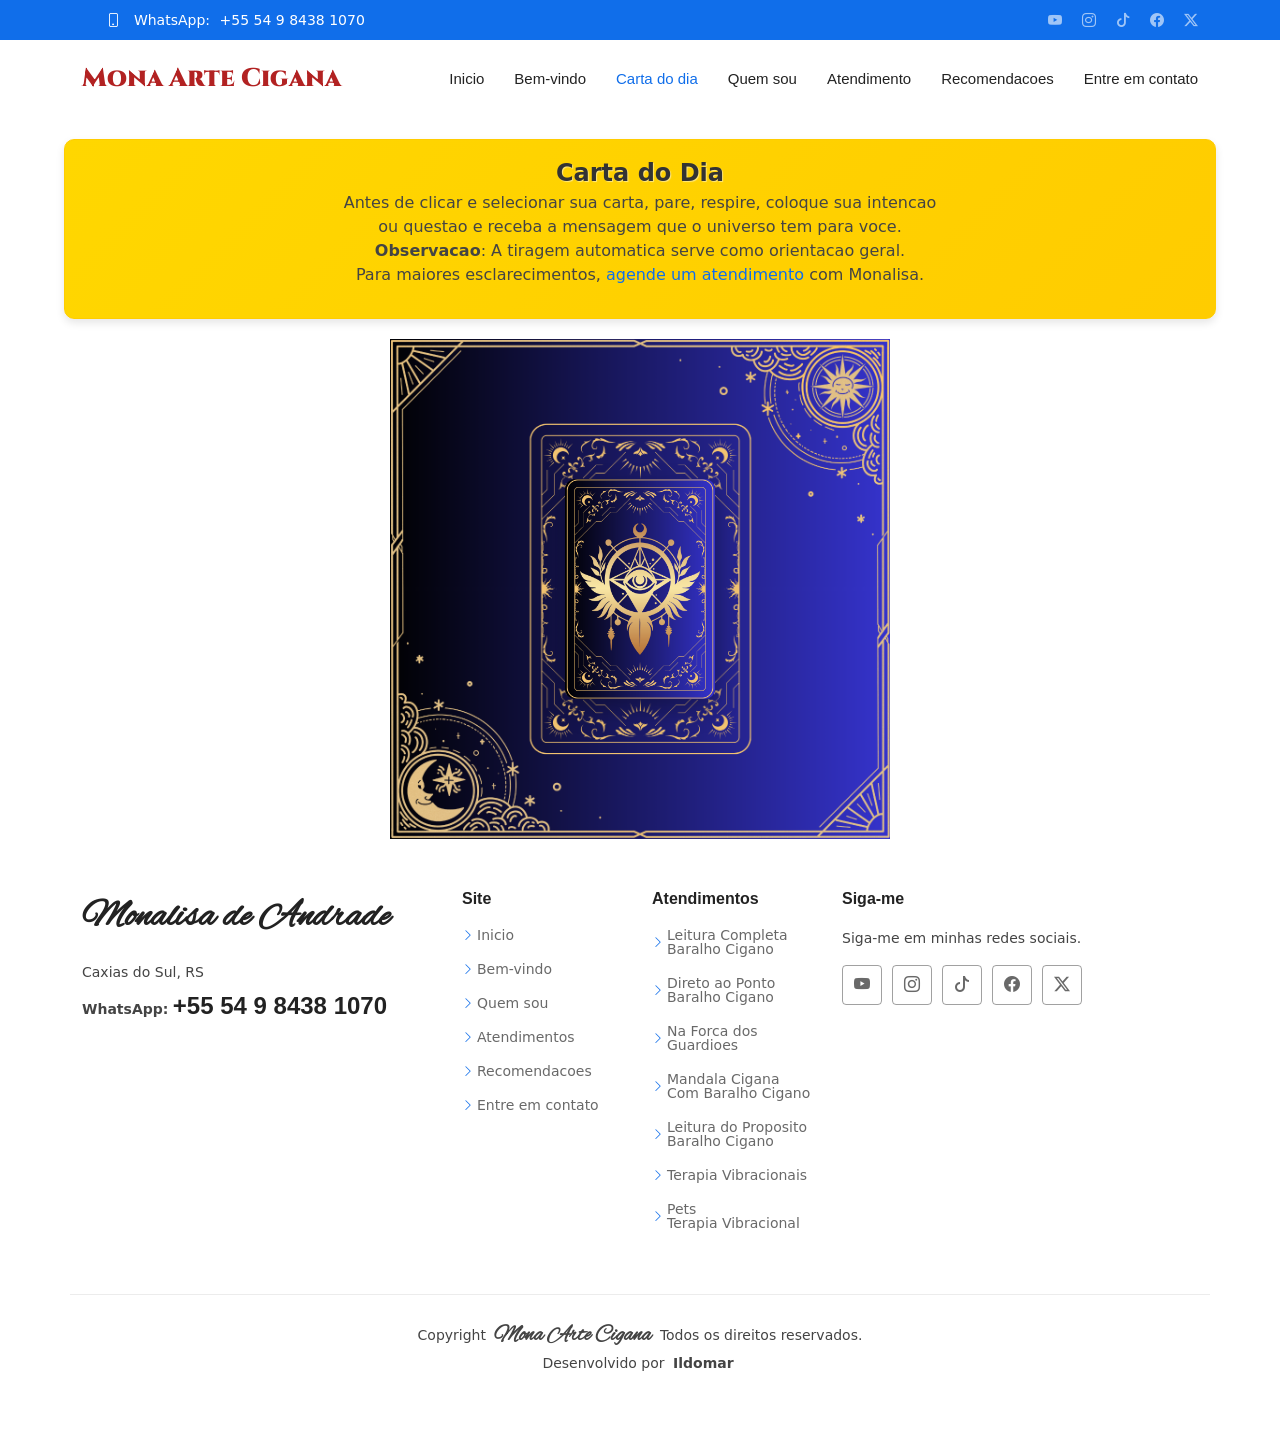
<file: carta_escolhida.html>
<!DOCTYPE html>
<html lang="pt-BR">
<head>
<meta charset="UTF-8">
<meta name="viewport" content="width=device-width, initial-scale=1.0">
<meta name="description" content="Sua carta do Baralho Cigano - Mensagem do dia.">
<meta property="og:title" content="Sua Carta do Dia | Mona Arte Cigana">
<title>Sua Carta do Dia | Mona Arte Cigana</title>
<link rel="shortcut icon" type="image/x-icon" href="assets/favicon/icon.ico">
<link rel="preconnect" href="https://fonts.googleapis.com"><link rel="preconnect" href="https://fonts.gstatic.com" crossorigin>
<link rel="preconnect" href="https://cdn.jsdelivr.net">
<link href="https://fonts.googleapis.com/css2?family=Cinzel:wght@700&display=swap" rel="stylesheet">
<link rel="stylesheet" href="https://cdn.jsdelivr.net/npm/bootstrap@5.3.3/dist/css/bootstrap.min.css" media="print" onload="this.media='all'">
<link rel="stylesheet" href="https://cdn.jsdelivr.net/npm/bootstrap-icons@1.11.3/font/bootstrap-icons.min.css" media="print" onload="this.media='all'">
<link rel="stylesheet" href="assets/css/style.css">
<noscript><link rel="stylesheet" href="https://cdn.jsdelivr.net/npm/bootstrap@5.3.3/dist/css/bootstrap.min.css"><link rel="stylesheet" href="https://cdn.jsdelivr.net/npm/bootstrap-icons@1.11.3/font/bootstrap-icons.min.css"></noscript>
<style>
@font-face { font-family: 'AlexBrush-Regular'; src: url('assets/fonts/Alex_Brush/AlexBrush-Regular.ttf') format('truetype'); font-weight: normal; font-style: normal; font-display: swap; }
.titulo-container { background-color: #FFD700; padding: 10px 20px; border-radius: 10px; text-align: center; box-shadow: 0 4px 8px rgba(0,0,0,0.1); max-width: 90%; margin: 20px auto; }
.description-title { font-size: 1.5rem; color: #333; font-weight: bold; }
.container_moldura { background-image: url('assets/img/cartas/capa_fundo.png'); background-size: contain; background-position: center; background-repeat: no-repeat; width: 90vw; max-width: 700px; height: 500px; display: flex; justify-content: center; align-items: center; flex-wrap: wrap; gap: 5px; margin: 0 auto; padding: 5px; }
.moldura { width: 150px; height: 220px; display: flex; justify-content: center; align-items: center; cursor: pointer; }
.carta-exibida img { width: 100%; height: auto; border-radius: 10px; }
.mensagem-container { text-align: center; margin-top: 20px; font-size: 1.2rem; color: #333; padding: 20px; background-color: #FFD700; border-radius: 15px; box-shadow: 0 4px 8px rgba(0,0,0,0.1); max-width: 700px; margin-left: auto; margin-right: auto; white-space: pre-wrap; }
.mensagem-container:hover { background-color: #E6C200; }
@media screen and (max-width: 768px) { .container_moldura { height: 300px; padding: 10px; } .mensagem-container { margin-top: 10px; padding: 15px; } }
</style>
</head>
<body>
<header id="header" class="header sticky-top">
  <div class="topbar d-flex align-items-center">
    <div class="container d-flex justify-content-center justify-content-md-between">
      <div class="contact-info d-flex align-items-center"><i class="bi bi-phone d-flex align-items-center ms-4">&nbsp;&nbsp;<a href="https://wa.me/5554984381070" target="_blank">WhatsApp: <span>+55 54 9 8438 1070</span></a></i></div>
      <div class="social-links d-none d-md-flex align-items-center">
        <a href="https://www.youtube.com/@monaartecigana" target="_blank" aria-label="YouTube"><i class="bi bi-youtube"></i></a>
        <a href="https://www.instagram.com/mona.arte.cigana" target="_blank" aria-label="Instagram"><i class="bi bi-instagram"></i></a>
        <a href="https://www.tiktok.com/@mona.arte.cigana" target="_blank" aria-label="TikTok"><i class="bi bi-tiktok"></i></a>
        <a href="https://www.facebook.com/MonaTerapeuta" target="_blank" aria-label="Facebook"><i class="bi bi-facebook"></i></a>
        <a href="https://www.twitter.com/MonaArteTerapia" target="_blank" aria-label="Twitter"><i class="bi bi-twitter-x"></i></a>
      </div>
    </div>
  </div>
  <div class="branding d-flex align-items-center">
    <div class="container position-relative d-flex align-items-center justify-content-between">
      <a href="index.html" class="logo d-flex align-items-center"><h1 class="sitename" style="font-family:'Cinzel',serif;color:#b22222;font-size:1.6em;margin:0;"><b>Mona Arte Cigana</b></h1></a>
      <nav id="navmenu" class="navmenu">
        <ul>
          <li><a href="index.html#Inicio">Inicio</a></li>
          <li><a href="index.html#BemVindo">Bem-vindo</a></li>
          <li><a href="carta_dia.html" class="active">Carta do dia</a></li>
          <li><a href="index.html#QuemSou">Quem sou</a></li>
          <li><a href="index.html#Atendimento">Atendimento</a></li>
          <li><a href="index.html#Recomendo">Recomendacoes</a></li>
          <li><a href="index.html#Contato">Entre em contato</a></li>
        </ul>
        <i class="mobile-nav-toggle d-xl-none bi bi-list"></i>
      </nav>
    </div>
  </div>
</header>
<main class="main">
  <div class="titulo-container" data-aos="fade-up">
    <p><span class="description-title">Carta do Dia</span><br><b>Observacao</b>: A tiragem automatica serve como orientacao geral.<br>Para maiores esclarecimentos, <a href="https://calendar.app.google/Sx5QhFShBAWFk5Rk9" target="_blank">agende um atendimento</a> com Monalisa.</p>
  </div>
  <div class="container_moldura" data-aos="fade-up">
    <div class="moldura"><div class="carta-exibida"><img id="imagemCarta" src="" alt="Carta"></div></div>
  </div>
  <div class="mensagem-container"><p id="mensagemCarta"></p></div>
  <p style="text-align:center;font-size:0.9rem;color:#666;margin-top:10px;">Obs: A leitura e realizada apenas uma vez por dia.</p>
  <script>
    var params = new URLSearchParams(window.location.search);
    var numeroCarta = parseInt(params.get("carta"), 10);

    // Acesso direto sem o parametro ?carta=N (ou numero fora do baralho) volta para a tiragem do dia
    if (isNaN(numeroCarta) || numeroCarta < 1 || numeroCarta > 36) {
      window.location.replace('carta_dia.html');
    } else {
      document.getElementById("imagemCarta").src = "assets/img/cartas/carta" + numeroCarta + ".png";
    }
    var mensagens = [
      "1. O Cavaleiro\nConfie em si mesmo! Voce esta preparado(a)! Seus objetivos serao alcancados com sucesso e rapidez. No entanto, para que as mudancas e novidades cheguem, e essencial dar o primeiro passo.",
      "2. O Trevo\nEncare os desafios! Pequenos obstaculos aparecerao em seu caminho, mas sao oportunidades para o seu crescimento. Nao desista! Se chegou ate voce, e porque voce tem capacidade para superar.",
      "3. O Navio\nNovos horizontes se aproximam! Transformacoes e novas trajetorias estao surgindo. Se essas mudancas serao boas ou desafiadoras, apenas vivendo a jornada voce descobrira.",
      "4. A Casa\nEstabilidade e seguranca! Um momento de conforto e firmeza com aqueles que sao importantes para voce. Aproveite para fortalecer lacos de amor e respeito.",
      "5. A Arvore\nCultive o que deseja colher! O crescimento e a prosperidade estao ao seu alcance, mas e necessario dedicacao e amor. Lembre-se: o plantio e livre, mas a colheita e obrigatoria.",
      "6. As Nuvens\nTempestades passageiras! Um periodo confuso pode surgir, trazendo duvidas e incertezas. Nao se desespere: depois da tempestade, o sol sempre brilha.",
      "7. A Serpente\nFique alerta! Cuidado com situacoes que envolvem falsidade ou traicao. Esteja atento(a) ao que acontece ao seu redor.",
      "8. O Caixao\nRenove-se! Chegou a hora de encerrar ciclos que nao tem mais espaco em sua vida. Permita-se abrir para novas possibilidades e recomecos.",
      "9. As Flores\nAlegrias em abundancia! Momentos de felicidade e recompensas estao chegando. Acolha essas bencaos com gratidao.",
      "10. A Foice\nCorte o que nao serve mais! Este e um momento de libertacao. Estabeleca limites e remova o que esta impedindo seu crescimento. Embora doloroso, sera essencial para abrir novos caminhos.",
      "11. O Chicote\nTome as redeas! A vida pede mais determinacao. Acredite em seu potencial e nao espere por ninguem para realizar seus sonhos.",
      "12. Os Passaros\nA leveza da liberdade! Momentos de alegria e descontracao estao se aproximando. Aproveite esse ciclo e explore novas possibilidades.",
      "13. A Crianca\nRenasca com entusiasmo! Receba as novidades com a alegria e curiosidade de uma crianca. Um periodo de renovacao e otimismo se inicia.",
      "14. A Raposa\nPlaneje com sabedoria! Cautela e estrategia sao essenciais agora. Observe com quem compartilha seus planos, nem todos tem intencoes sinceras.",
      "15. O Urso\nSolte o que pesa! Liberte-se de sentimentos de posse ou cargas desnecessarias. Lembre-se: voce nao precisa carregar tudo sozinho(a).",
      "16. A Estrela\nMomento de brilho, espiritualidade e realizacao. Seus sonhos estao prestes a se tornar realidade.",
      "17. A Cegonha\nBoas novas! Felicidade e novas oportunidades estao a caminho. Abrace essas mudancas com entusiasmo.",
      "18. O Cachorro\nAmigos leais ao seu lado! Voce esta cercado(a) por amizades sinceras, tanto no plano fisico quanto espiritual. Valorize essas conexoes.",
      "19. A Torre\nFortaleza suas bases! Um momento de introspeccao e autocuidado. Com bases solidas, nada podera te abalar.",
      "20. O Jardim\nCelebre a vida! Aproveite a vida social e cultive bons momentos com as pessoas que realmente importam.",
      "21. A Montanha\nSupere os desafios! As dificuldades podem parecer grandes, mas com paciencia e persistencia, voce chegara ao topo e construira algo duradouro.",
      "22. O Caminho\nEscolha com confianca! Novos caminhos se abrem, e a decisao esta em suas maos. Qual sera sua proxima jornada?",
      "23. O Rato\nEvite desgastes! Observe o que consome sua energia, seja emocional, fisica ou financeira. Resolva as questoes com inteligencia e serenidade.",
      "24. O Coracao\nEntregue-se ao amor! Um periodo de paixoes, amizades verdadeiras e novos relacionamentos se aproxima. Viva intensamente!",
      "25. O Anel\nCompromissos a vista! Seja no amor ou nos negocios, parcerias importantes estao se formando. Este e um bom momento para fortalecer vinculos.",
      "26. Os Livros\nSeja prudente! Nem tudo e o que parece a primeira vista. Avalie cada situacao com sabedoria antes de agir.",
      "27. A Carta\nReceba com atencao! Noticias, revelacoes ou ate oportunidades estao chegando. Use seu discernimento para interpretar o que chega ate voce.",
      "28. O Cigano\nAcao e clareza! A energia masculina impulsiona voce a agir com precisao e confianca. Seja protagonista da sua vida.",
      "29. A Cigana\nManifeste seus sonhos! A energia feminina inspira a materializacao dos seus objetivos. Entregue-se de coracao.",
      "30. Os Lirios\nHarmonia e paz! Um periodo de tranquilidade e felicidade esta a caminho. Aprecie e viva o que realmente importa.",
      "31. O Sol\nIluminacao e sucesso! Realizacoes, prosperidade e riqueza estao no horizonte. Este e um momento de gloria.",
      "32. A Lua\nConfie na intuicao! Apesar das duvidas e incertezas, esta fase passara. Escute sua voz interior para encontrar o melhor caminho.",
      "33. A Chave\nAbra novas portas! Oportunidades importantes estao surgindo. Este e o momento de aproveitar as chances que a vida oferece.",
      "34. Os Peixes\nFlua com a prosperidade! Sua vida financeira entra em equilibrio e as recompensas que voce esperava estao prestes a chegar.",
      "35. A Ancora\nEstabilidade e seguranca! Sua dedicacao sera recompensada. Um ciclo de firmeza e realizacoes comeca a se consolidar.",
      "36. A Cruz\nContinue firme no seu proposito! Voce esta no caminho certo, alinhado aos seus objetivos espirituais e materiais. Momentos de felicidade estao a caminho."
    ];
    if (!isNaN(numeroCarta)) {
      document.getElementById("mensagemCarta").innerText = mensagens[(numeroCarta - 1) % mensagens.length];
    }
  </script>
</main>
<footer id="footer" class="footer">
  <div class="container footer-top">
    <div class="row gy-4">
      <div class="col-lg-4 col-md-6 footer-about"><a href="index.html" class="d-flex align-items-center"><span class="sitename" style="font-family:'AlexBrush-Regular',cursive;font-size:1.6em;">Monalisa de Andrade</span></a><div class="footer-contact pt-3"><p>Caxias do Sul, RS</p><strong>WhatsApp:</strong> <a href="https://wa.me/5554984381070" target="_blank">+55 54 9 8438 1070</a></div></div>
      <div class="col-lg-2 col-md-3 footer-links"><h4>Site</h4><ul><li><i class="bi bi-chevron-right"></i> <a href="index.html#Inicio">Inicio</a></li><li><i class="bi bi-chevron-right"></i> <a href="index.html#BemVindo">Bem-vindo</a></li><li><i class="bi bi-chevron-right"></i> <a href="index.html#QuemSou">Quem sou</a></li><li><i class="bi bi-chevron-right"></i> <a href="index.html#Atendimento">Atendimentos</a></li><li><i class="bi bi-chevron-right"></i> <a href="index.html#Recomendo">Recomendacoes</a></li><li><i class="bi bi-chevron-right"></i> <a href="index.html#Contato">Entre em contato</a></li></ul></div>
      <div class="col-lg-2 col-md-3 footer-links"><h4>Atendimentos</h4><ul><li><i class="bi bi-chevron-right"></i> <a href="baralho_cigano_completo.html">Leitura Completa<br>Baralho Cigano</a></li><li><i class="bi bi-chevron-right"></i> <a href="direto_ao_ponto.html">Direto ao Ponto<br>Baralho Cigano</a></li><li><i class="bi bi-chevron-right"></i> <a href="forca_guardioes.html">Na Forca dos Guardioes</a></li><li><i class="bi bi-chevron-right"></i> <a href="mandala_cigana.html">Mandala Cigana<br>Com Baralho Cigano</a></li><li><i class="bi bi-chevron-right"></i> <a href="leitura_do_proposito.html">Leitura do Proposito<br>Baralho Cigano</a></li><li><i class="bi bi-chevron-right"></i> <a href="terapia_vibracionais.html">Terapia Vibracionais</a></li><li><i class="bi bi-chevron-right"></i> <a href="pets.html">Pets<br>Terapia Vibracional</a></li></ul></div>
      <div class="col-lg-4 col-md-12"><h4>Siga-me</h4><p>Siga-me em minhas redes sociais.</p><div class="social-links d-flex">
        <a href="https://www.youtube.com/@monaartecigana" target="_blank" aria-label="YouTube"><i class="bi bi-youtube"></i></a>
        <a href="https://www.instagram.com/mona.arte.cigana" target="_blank" aria-label="Instagram"><i class="bi bi-instagram"></i></a>
        <a href="https://www.tiktok.com/@mona.arte.cigana" target="_blank" aria-label="TikTok"><i class="bi bi-tiktok"></i></a>
        <a href="https://www.facebook.com/MonaTerapeuta" target="_blank" aria-label="Facebook"><i class="bi bi-facebook"></i></a>
        <a href="https://www.twitter.com/MonaArteTerapia" target="_blank" aria-label="Twitter"><i class="bi bi-twitter-x"></i></a>
      </div></div>
    </div>
  </div>
  <div class="container copyright text-center mt-4"><p><span>Copyright</span> <strong class="px-1 sitename" style="font-family:'AlexBrush-Regular',cursive;font-size:1.6em;">Mona Arte Cigana</strong> <span>Todos os direitos reservados.</span></p><p><span>Desenvolvido por </span><strong class="px-1 sitename">Ildomar</strong></p></div>
</footer>
<a href="#" id="scroll-top" class="scroll-top d-flex align-items-center justify-content-center"><i class="bi bi-arrow-up-short"></i></a>
<script defer src="https://cdn.jsdelivr.net/npm/bootstrap@5.3.3/dist/js/bootstrap.bundle.min.js"></script>
<script defer src="https://cdn.jsdelivr.net/npm/aos@2.3.4/dist/aos.js"></script>
<script defer src="assets/js/main.js"></script>
</body>
</html>
</file>
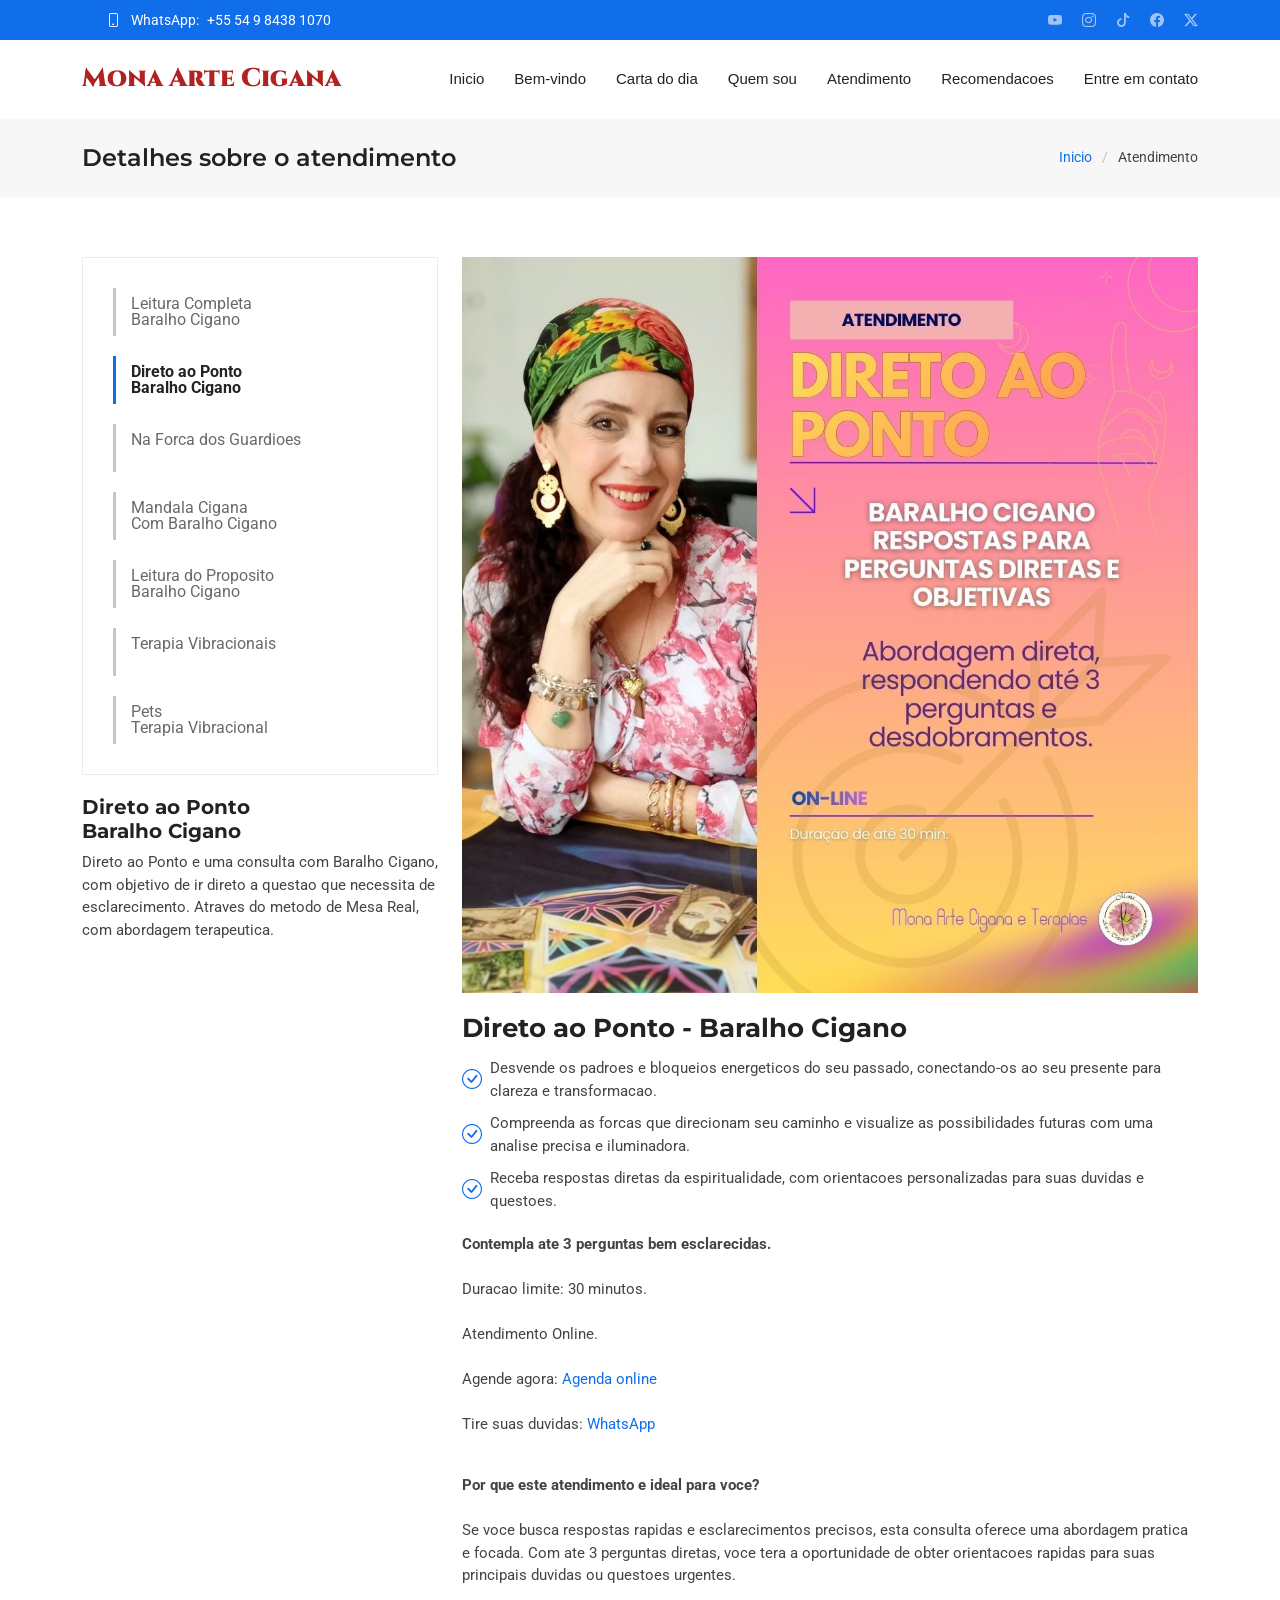
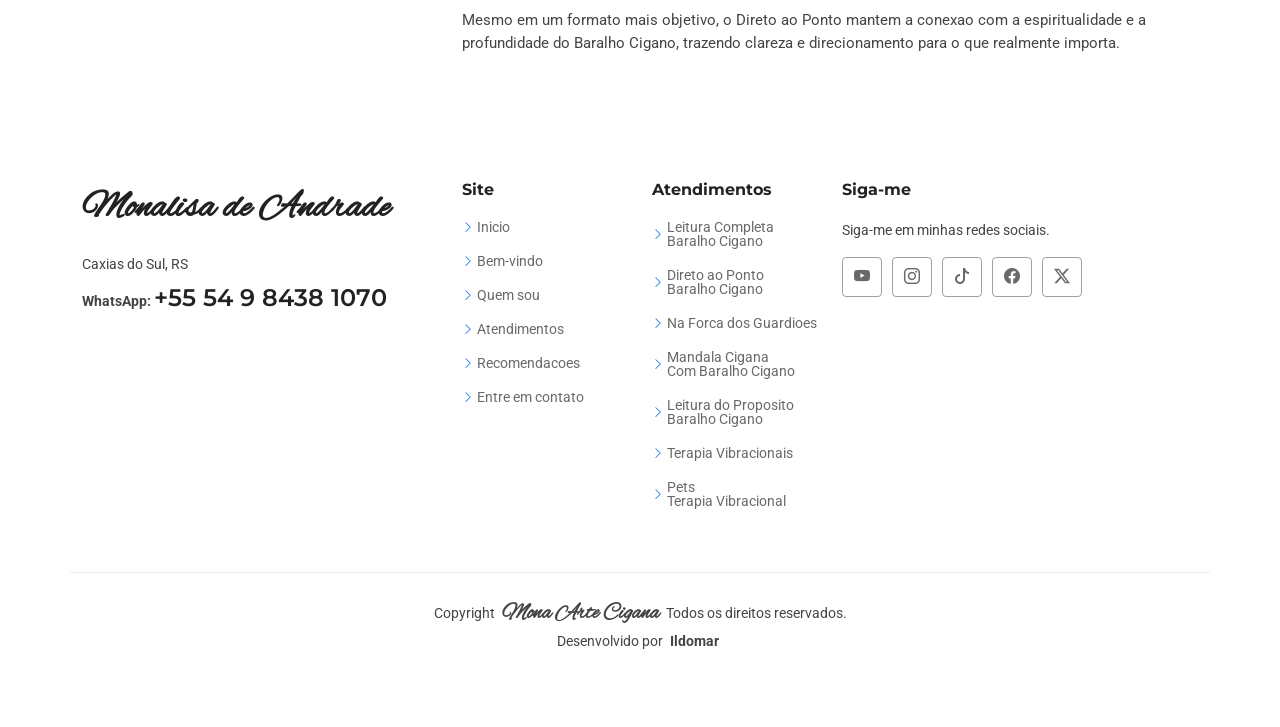
<file: direto_ao_ponto.html>
<!DOCTYPE html>
<html lang="pt-BR">
<head>
<meta charset="UTF-8">
<meta name="viewport" content="width=device-width, initial-scale=1, user-scalable=no">
<meta name="description" content="Direto ao Ponto - Baralho Cigano - Consulta rapida e objetiva com ate 3 perguntas. Atendimento online. Agende sua consulta.">
<meta property="og:title" content="Direto ao Ponto - Baralho Cigano | Mona Arte Cigana">
<meta property="og:description" content="Consulta com Baralho Cigano, com objetivo de ir direto a questao que necessita de esclarecimento.">
<title>Direto ao Ponto - Baralho Cigano | Mona Arte Cigana</title>
<link rel="shortcut icon" type="image/x-icon" href="assets/favicon/icon.ico">
<link rel="preconnect" href="https://fonts.googleapis.com"><link rel="preconnect" href="https://fonts.gstatic.com" crossorigin>
<link rel="preconnect" href="https://cdn.jsdelivr.net">
<link rel="stylesheet" href="https://fonts.googleapis.com/css2?family=Cinzel:wght@700&family=Montserrat:wght@400;600;700&family=Roboto:wght@400;500;700&display=swap" media="print" onload="this.media='all'">
<link rel="stylesheet" href="https://cdn.jsdelivr.net/npm/bootstrap@5.3.3/dist/css/bootstrap.min.css" media="print" onload="this.media='all'">
<link rel="stylesheet" href="https://cdn.jsdelivr.net/npm/bootstrap-icons@1.11.3/font/bootstrap-icons.min.css" media="print" onload="this.media='all'">
<link rel="stylesheet" href="assets/css/style.css">
<noscript><link rel="stylesheet" href="https://fonts.googleapis.com/css2?family=Cinzel:wght@700&family=Montserrat:wght@400;600;700&family=Roboto:wght@400;500;700&display=swap"><link rel="stylesheet" href="https://cdn.jsdelivr.net/npm/bootstrap@5.3.3/dist/css/bootstrap.min.css"><link rel="stylesheet" href="https://cdn.jsdelivr.net/npm/bootstrap-icons@1.11.3/font/bootstrap-icons.min.css"></noscript>
<style>@font-face { font-family: 'AlexBrush-Regular'; src: url('assets/fonts/Alex_Brush/AlexBrush-Regular.ttf') format('truetype'); font-weight: normal; font-style: normal; font-display: swap; }</style>
</head>
<body>

<header id="header" class="header sticky-top">
  <div class="topbar d-flex align-items-center">
    <div class="container d-flex justify-content-center justify-content-md-between">
      <div class="contact-info d-flex align-items-center">
        <i class="bi bi-phone d-flex align-items-center ms-4">&nbsp;&nbsp;<a href="https://wa.me/5554984381070" target="_blank">WhatsApp: <span>+55 54 9 8438 1070</span></a></i>
      </div>
      <div class="social-links d-none d-md-flex align-items-center">
        <a href="https://www.youtube.com/@monaartecigana" target="_blank" aria-label="YouTube"><i class="bi bi-youtube"></i></a>
        <a href="https://www.instagram.com/mona.arte.cigana" target="_blank" aria-label="Instagram"><i class="bi bi-instagram"></i></a>
        <a href="https://www.tiktok.com/@mona.arte.cigana" target="_blank" aria-label="TikTok"><i class="bi bi-tiktok"></i></a>
        <a href="https://www.facebook.com/MonaTerapeuta" target="_blank" aria-label="Facebook"><i class="bi bi-facebook"></i></a>
        <a href="https://www.twitter.com/MonaArteTerapia" target="_blank" aria-label="Twitter"><i class="bi bi-twitter-x"></i></a>
      </div>
    </div>
  </div>
  <div class="branding d-flex align-items-center">
    <div class="container position-relative d-flex align-items-center justify-content-between">
      <a href="index.html" class="logo d-flex align-items-center"><h1 class="sitename" style="font-family:'Cinzel',serif;color:#b22222;font-size:1.6em;margin:0;"><b>Mona Arte Cigana</b></h1></a>
      <nav id="navmenu" class="navmenu">
        <ul>
          <li><a href="index.html#Inicio">Inicio</a></li>
          <li><a href="index.html#BemVindo">Bem-vindo</a></li>
          <li><a href="carta_dia.html">Carta do dia</a></li>
          <li><a href="index.html#QuemSou">Quem sou</a></li>
          <li><a href="index.html#Atendimento">Atendimento</a></li>
          <li><a href="index.html#Recomendo">Recomendacoes</a></li>
          <li><a href="index.html#Contato">Entre em contato</a></li>
        </ul>
        <i class="mobile-nav-toggle d-xl-none bi bi-list"></i>
      </nav>
    </div>
  </div>
</header>

<main class="main">
  <div class="page-title" data-aos="fade">
    <div class="container d-lg-flex justify-content-between align-items-center">
      <h1 class="mb-2 mb-lg-0">Detalhes sobre o atendimento</h1>
      <nav class="breadcrumbs"><ol><li><a href="index.html">Inicio</a></li><li class="current">Atendimento</li></ol></nav>
    </div>
  </div>
  <section id="service-details" class="service-details section">
    <div class="container">
      <div class="row gy-4">
        <div class="col-lg-4" data-aos="fade-up" data-aos-delay="100">
          <div class="services-list">
            <a href="baralho_cigano_completo.html">Leitura Completa<br>Baralho Cigano</a>
            <a href="direto_ao_ponto.html" class="active">Direto ao Ponto<br>Baralho Cigano</a>
            <a href="forca_guardioes.html">Na Forca dos Guardioes<br>&nbsp;&nbsp;</a>
            <a href="mandala_cigana.html">Mandala Cigana<br>Com Baralho Cigano</a>
            <a href="leitura_do_proposito.html">Leitura do Proposito<br>Baralho Cigano</a>
            <a href="terapia_vibracionais.html">Terapia Vibracionais<br>&nbsp;&nbsp;</a>
            <a href="pets.html">Pets<br>Terapia Vibracional</a>
          </div>
          <h4>Direto ao Ponto<br>Baralho Cigano</h4>
          <p>Direto ao Ponto e uma consulta com Baralho Cigano, com objetivo de ir direto a questao que necessita de esclarecimento. Atraves do metodo de Mesa Real, com abordagem terapeutica.</p>
        </div>
        <div class="col-lg-8" data-aos="fade-up" data-aos-delay="200">
          <img src="assets/img/atendimento/direto_ao_ponto.jpg" alt="Direto ao Ponto" class="img-fluid services-img" loading="lazy">
          <h3>Direto ao Ponto - Baralho Cigano</h3>
          <ul>
            <li><i class="bi bi-check-circle"></i> <span>Desvende os padroes e bloqueios energeticos do seu passado, conectando-os ao seu presente para clareza e transformacao.</span></li>
            <li><i class="bi bi-check-circle"></i> <span>Compreenda as forcas que direcionam seu caminho e visualize as possibilidades futuras com uma analise precisa e iluminadora.</span></li>
            <li><i class="bi bi-check-circle"></i> <span>Receba respostas diretas da espiritualidade, com orientacoes personalizadas para suas duvidas e questoes.</span></li>
          </ul>
          <p><b>Contempla ate 3 perguntas bem esclarecidas.</b><br><br>Duracao limite: 30 minutos.<br><br>Atendimento Online.<br><br>Agende agora: <a href="https://calendar.app.google/Sx5QhFShBAWFk5Rk9" target="_blank">Agenda online</a><br><br>Tire suas duvidas: <a href="https://wa.me/5554984381070" target="_blank">WhatsApp</a></p>
          <p><br><b>Por que este atendimento e ideal para voce?</b><br><br>Se voce busca respostas rapidas e esclarecimentos precisos, esta consulta oferece uma abordagem pratica e focada. Com ate 3 perguntas diretas, voce tera a oportunidade de obter orientacoes rapidas para suas principais duvidas ou questoes urgentes.<br><br>Mesmo em um formato mais objetivo, o Direto ao Ponto mantem a conexao com a espiritualidade e a profundidade do Baralho Cigano, trazendo clareza e direcionamento para o que realmente importa.</p>
        </div>
      </div>
    </div>
  </section>
</main>

<footer id="footer" class="footer">
  <div class="container footer-top">
    <div class="row gy-4">
      <div class="col-lg-4 col-md-6 footer-about">
        <a href="index.html" class="d-flex align-items-center"><span class="sitename" style="font-family:'AlexBrush-Regular',cursive;font-size:1.6em;">Monalisa de Andrade</span></a>
        <div class="footer-contact pt-3"><p>Caxias do Sul, RS</p><strong>WhatsApp:</strong> <a href="https://wa.me/5554984381070" target="_blank">+55 54 9 8438 1070</a></div>
      </div>
      <div class="col-lg-2 col-md-3 footer-links">
        <h4>Site</h4>
        <ul>
          <li><i class="bi bi-chevron-right"></i> <a href="index.html#Inicio">Inicio</a></li>
          <li><i class="bi bi-chevron-right"></i> <a href="index.html#BemVindo">Bem-vindo</a></li>
          <li><i class="bi bi-chevron-right"></i> <a href="index.html#QuemSou">Quem sou</a></li>
          <li><i class="bi bi-chevron-right"></i> <a href="index.html#Atendimento">Atendimentos</a></li>
          <li><i class="bi bi-chevron-right"></i> <a href="index.html#Recomendo">Recomendacoes</a></li>
          <li><i class="bi bi-chevron-right"></i> <a href="index.html#Contato">Entre em contato</a></li>
        </ul>
      </div>
      <div class="col-lg-2 col-md-3 footer-links">
        <h4>Atendimentos</h4>
        <ul>
          <li><i class="bi bi-chevron-right"></i> <a href="baralho_cigano_completo.html">Leitura Completa<br>Baralho Cigano</a></li>
          <li><i class="bi bi-chevron-right"></i> <a href="direto_ao_ponto.html">Direto ao Ponto<br>Baralho Cigano</a></li>
          <li><i class="bi bi-chevron-right"></i> <a href="forca_guardioes.html">Na Forca dos Guardioes</a></li>
          <li><i class="bi bi-chevron-right"></i> <a href="mandala_cigana.html">Mandala Cigana<br>Com Baralho Cigano</a></li>
          <li><i class="bi bi-chevron-right"></i> <a href="leitura_do_proposito.html">Leitura do Proposito<br>Baralho Cigano</a></li>
          <li><i class="bi bi-chevron-right"></i> <a href="terapia_vibracionais.html">Terapia Vibracionais</a></li>
          <li><i class="bi bi-chevron-right"></i> <a href="pets.html">Pets<br>Terapia Vibracional</a></li>
        </ul>
      </div>
      <div class="col-lg-4 col-md-12">
        <h4>Siga-me</h4>
        <p>Siga-me em minhas redes sociais.</p>
        <div class="social-links d-flex">
          <a href="https://www.youtube.com/@monaartecigana" target="_blank" aria-label="YouTube"><i class="bi bi-youtube"></i></a>
          <a href="https://www.instagram.com/mona.arte.cigana" target="_blank" aria-label="Instagram"><i class="bi bi-instagram"></i></a>
          <a href="https://www.tiktok.com/@mona.arte.cigana" target="_blank" aria-label="TikTok"><i class="bi bi-tiktok"></i></a>
          <a href="https://www.facebook.com/MonaTerapeuta" target="_blank" aria-label="Facebook"><i class="bi bi-facebook"></i></a>
          <a href="https://www.twitter.com/MonaArteTerapia" target="_blank" aria-label="Twitter"><i class="bi bi-twitter-x"></i></a>
        </div>
      </div>
    </div>
  </div>
  <div class="container copyright text-center mt-4">
    <p><span>Copyright</span> <strong class="px-1 sitename" style="font-family:'AlexBrush-Regular',cursive;font-size:1.6em;">Mona Arte Cigana</strong> <span>Todos os direitos reservados.</span></p>
    <p><span>Desenvolvido por </span><strong class="px-1 sitename">Ildomar</strong></p>
  </div>
</footer>

<a href="#" id="scroll-top" class="scroll-top d-flex align-items-center justify-content-center"><i class="bi bi-arrow-up-short"></i></a>

<script defer src="https://cdn.jsdelivr.net/npm/bootstrap@5.3.3/dist/js/bootstrap.bundle.min.js"></script>
<script defer src="https://cdn.jsdelivr.net/npm/aos@2.3.4/dist/aos.js"></script>
<script defer src="assets/js/main.js"></script>

</body>
</html>
</file>
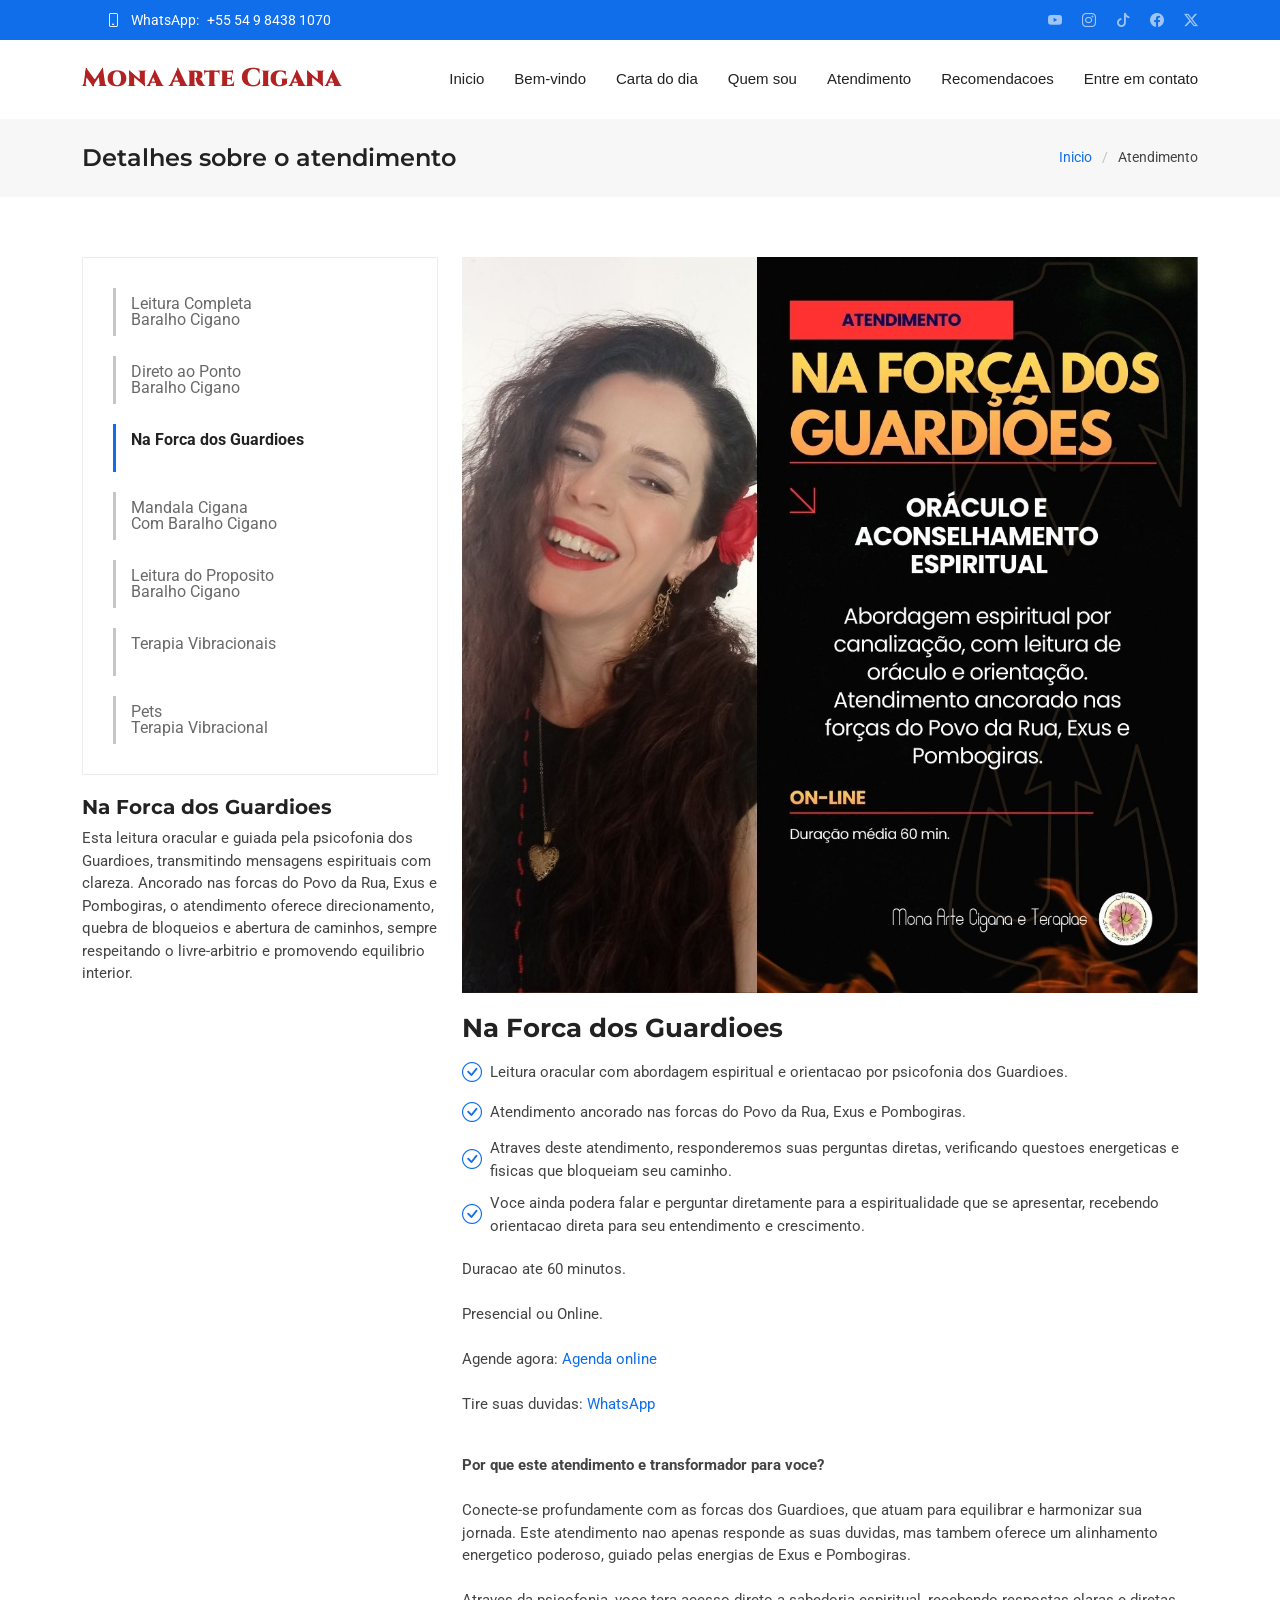
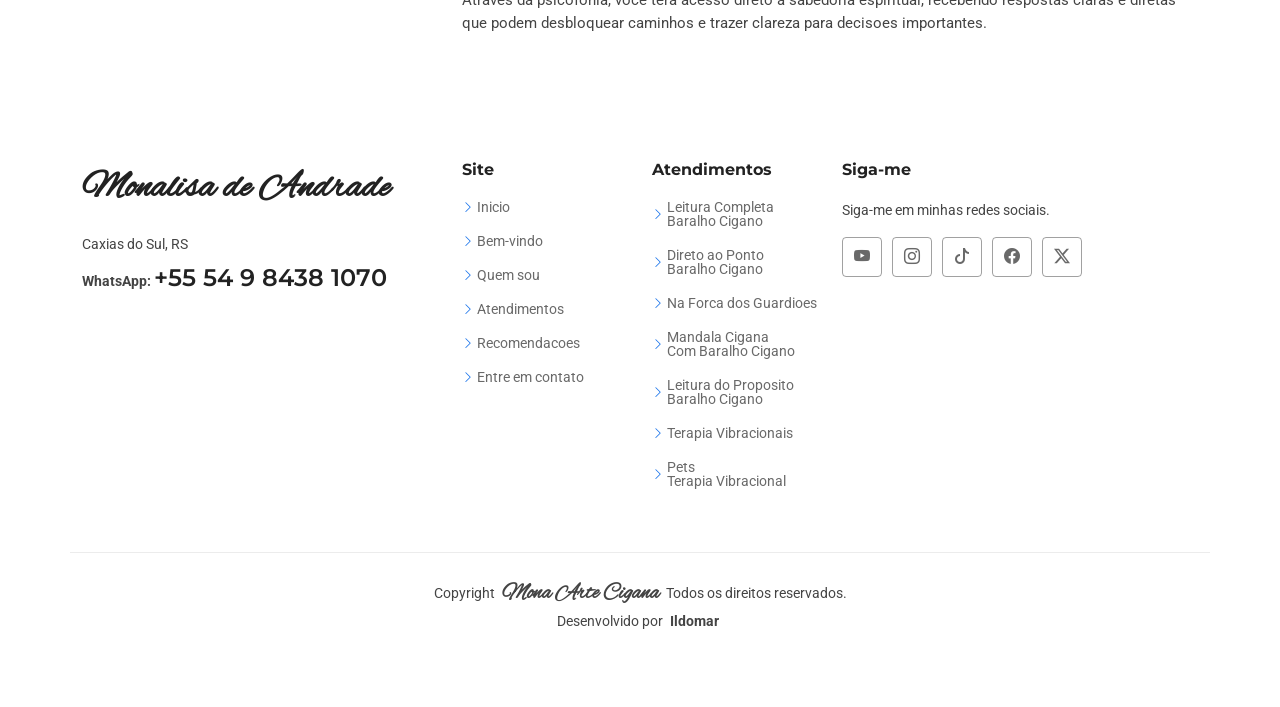
<file: forca_guardioes.html>
<!DOCTYPE html>
<html lang="pt-BR">
<head>
<meta charset="UTF-8">
<meta name="viewport" content="width=device-width, initial-scale=1, user-scalable=no">
<meta name="description" content="Na Forca dos Guardioes - Leitura oracular com abordagem espiritual e orientacao por psicofonia dos Guardioes. Presencial ou online.">
<meta property="og:title" content="Na Forca dos Guardioes | Mona Arte Cigana">
<meta property="og:description" content="Leitura oracular guiada pela psicofonia dos Guardioes, transmitindo mensagens espirituais com clareza.">
<title>Na Forca dos Guardioes | Mona Arte Cigana</title>
<link rel="shortcut icon" type="image/x-icon" href="assets/favicon/icon.ico">
<link rel="preconnect" href="https://fonts.googleapis.com"><link rel="preconnect" href="https://fonts.gstatic.com" crossorigin>
<link rel="preconnect" href="https://cdn.jsdelivr.net">
<link rel="stylesheet" href="https://fonts.googleapis.com/css2?family=Cinzel:wght@700&family=Montserrat:wght@400;600;700&family=Roboto:wght@400;500;700&display=swap" media="print" onload="this.media='all'">
<link rel="stylesheet" href="https://cdn.jsdelivr.net/npm/bootstrap@5.3.3/dist/css/bootstrap.min.css" media="print" onload="this.media='all'">
<link rel="stylesheet" href="https://cdn.jsdelivr.net/npm/bootstrap-icons@1.11.3/font/bootstrap-icons.min.css" media="print" onload="this.media='all'">
<link rel="stylesheet" href="assets/css/style.css">
<noscript><link rel="stylesheet" href="https://fonts.googleapis.com/css2?family=Cinzel:wght@700&family=Montserrat:wght@400;600;700&family=Roboto:wght@400;500;700&display=swap"><link rel="stylesheet" href="https://cdn.jsdelivr.net/npm/bootstrap@5.3.3/dist/css/bootstrap.min.css"><link rel="stylesheet" href="https://cdn.jsdelivr.net/npm/bootstrap-icons@1.11.3/font/bootstrap-icons.min.css"></noscript>
<style>@font-face { font-family: 'AlexBrush-Regular'; src: url('assets/fonts/Alex_Brush/AlexBrush-Regular.ttf') format('truetype'); font-weight: normal; font-style: normal; font-display: swap; }</style>
</head>
<body>

<header id="header" class="header sticky-top">
  <div class="topbar d-flex align-items-center">
    <div class="container d-flex justify-content-center justify-content-md-between">
      <div class="contact-info d-flex align-items-center">
        <i class="bi bi-phone d-flex align-items-center ms-4">&nbsp;&nbsp;<a href="https://wa.me/5554984381070" target="_blank">WhatsApp: <span>+55 54 9 8438 1070</span></a></i>
      </div>
      <div class="social-links d-none d-md-flex align-items-center">
        <a href="https://www.youtube.com/@monaartecigana" target="_blank" aria-label="YouTube"><i class="bi bi-youtube"></i></a>
        <a href="https://www.instagram.com/mona.arte.cigana" target="_blank" aria-label="Instagram"><i class="bi bi-instagram"></i></a>
        <a href="https://www.tiktok.com/@mona.arte.cigana" target="_blank" aria-label="TikTok"><i class="bi bi-tiktok"></i></a>
        <a href="https://www.facebook.com/MonaTerapeuta" target="_blank" aria-label="Facebook"><i class="bi bi-facebook"></i></a>
        <a href="https://www.twitter.com/MonaArteTerapia" target="_blank" aria-label="Twitter"><i class="bi bi-twitter-x"></i></a>
      </div>
    </div>
  </div>
  <div class="branding d-flex align-items-center">
    <div class="container position-relative d-flex align-items-center justify-content-between">
      <a href="index.html" class="logo d-flex align-items-center"><h1 class="sitename" style="font-family:'Cinzel',serif;color:#b22222;font-size:1.6em;margin:0;"><b>Mona Arte Cigana</b></h1></a>
      <nav id="navmenu" class="navmenu">
        <ul>
          <li><a href="index.html#Inicio">Inicio</a></li>
          <li><a href="index.html#BemVindo">Bem-vindo</a></li>
          <li><a href="carta_dia.html">Carta do dia</a></li>
          <li><a href="index.html#QuemSou">Quem sou</a></li>
          <li><a href="index.html#Atendimento">Atendimento</a></li>
          <li><a href="index.html#Recomendo">Recomendacoes</a></li>
          <li><a href="index.html#Contato">Entre em contato</a></li>
        </ul>
        <i class="mobile-nav-toggle d-xl-none bi bi-list"></i>
      </nav>
    </div>
  </div>
</header>

<main class="main">
  <div class="page-title" data-aos="fade">
    <div class="container d-lg-flex justify-content-between align-items-center">
      <h1 class="mb-2 mb-lg-0">Detalhes sobre o atendimento</h1>
      <nav class="breadcrumbs"><ol><li><a href="index.html">Inicio</a></li><li class="current">Atendimento</li></ol></nav>
    </div>
  </div>
  <section id="service-details" class="service-details section">
    <div class="container">
      <div class="row gy-4">
        <div class="col-lg-4" data-aos="fade-up" data-aos-delay="100">
          <div class="services-list">
            <a href="baralho_cigano_completo.html">Leitura Completa<br>Baralho Cigano</a>
            <a href="direto_ao_ponto.html">Direto ao Ponto<br>Baralho Cigano</a>
            <a href="forca_guardioes.html" class="active">Na Forca dos Guardioes<br>&nbsp;&nbsp;</a>
            <a href="mandala_cigana.html">Mandala Cigana<br>Com Baralho Cigano</a>
            <a href="leitura_do_proposito.html">Leitura do Proposito<br>Baralho Cigano</a>
            <a href="terapia_vibracionais.html">Terapia Vibracionais<br>&nbsp;&nbsp;</a>
            <a href="pets.html">Pets<br>Terapia Vibracional</a>
          </div>
          <h4>Na Forca dos Guardioes</h4>
          <p>Esta leitura oracular e guiada pela psicofonia dos Guardioes, transmitindo mensagens espirituais com clareza. Ancorado nas forcas do Povo da Rua, Exus e Pombogiras, o atendimento oferece direcionamento, quebra de bloqueios e abertura de caminhos, sempre respeitando o livre-arbitrio e promovendo equilibrio interior.</p>
        </div>
        <div class="col-lg-8" data-aos="fade-up" data-aos-delay="200">
          <img src="assets/img/atendimento/forca_guardioes.jpg" alt="Na Forca dos Guardioes" class="img-fluid services-img" loading="lazy">
          <h3>Na Forca dos Guardioes</h3>
          <ul>
            <li><i class="bi bi-check-circle"></i> <span>Leitura oracular com abordagem espiritual e orientacao por psicofonia dos Guardioes.</span></li>
            <li><i class="bi bi-check-circle"></i> <span>Atendimento ancorado nas forcas do Povo da Rua, Exus e Pombogiras.</span></li>
            <li><i class="bi bi-check-circle"></i> <span>Atraves deste atendimento, responderemos suas perguntas diretas, verificando questoes energeticas e fisicas que bloqueiam seu caminho.</span></li>
            <li><i class="bi bi-check-circle"></i> <span>Voce ainda podera falar e perguntar diretamente para a espiritualidade que se apresentar, recebendo orientacao direta para seu entendimento e crescimento.</span></li>
          </ul>
          <p>Duracao ate 60 minutos.<br><br>Presencial ou Online.<br><br>Agende agora: <a href="https://calendar.app.google/Sx5QhFShBAWFk5Rk9" target="_blank">Agenda online</a><br><br>Tire suas duvidas: <a href="https://wa.me/5554984381070" target="_blank">WhatsApp</a></p>
          <p><br><b>Por que este atendimento e transformador para voce?</b><br><br>Conecte-se profundamente com as forcas dos Guardioes, que atuam para equilibrar e harmonizar sua jornada. Este atendimento nao apenas responde as suas duvidas, mas tambem oferece um alinhamento energetico poderoso, guiado pelas energias de Exus e Pombogiras.<br><br>Atraves da psicofonia, voce tera acesso direto a sabedoria espiritual, recebendo respostas claras e diretas que podem desbloquear caminhos e trazer clareza para decisoes importantes.</p>
        </div>
      </div>
    </div>
  </section>
</main>

<footer id="footer" class="footer">
  <div class="container footer-top">
    <div class="row gy-4">
      <div class="col-lg-4 col-md-6 footer-about">
        <a href="index.html" class="d-flex align-items-center"><span class="sitename" style="font-family:'AlexBrush-Regular',cursive;font-size:1.6em;">Monalisa de Andrade</span></a>
        <div class="footer-contact pt-3"><p>Caxias do Sul, RS</p><strong>WhatsApp:</strong> <a href="https://wa.me/5554984381070" target="_blank">+55 54 9 8438 1070</a></div>
      </div>
      <div class="col-lg-2 col-md-3 footer-links">
        <h4>Site</h4>
        <ul>
          <li><i class="bi bi-chevron-right"></i> <a href="index.html#Inicio">Inicio</a></li>
          <li><i class="bi bi-chevron-right"></i> <a href="index.html#BemVindo">Bem-vindo</a></li>
          <li><i class="bi bi-chevron-right"></i> <a href="index.html#QuemSou">Quem sou</a></li>
          <li><i class="bi bi-chevron-right"></i> <a href="index.html#Atendimento">Atendimentos</a></li>
          <li><i class="bi bi-chevron-right"></i> <a href="index.html#Recomendo">Recomendacoes</a></li>
          <li><i class="bi bi-chevron-right"></i> <a href="index.html#Contato">Entre em contato</a></li>
        </ul>
      </div>
      <div class="col-lg-2 col-md-3 footer-links">
        <h4>Atendimentos</h4>
        <ul>
          <li><i class="bi bi-chevron-right"></i> <a href="baralho_cigano_completo.html">Leitura Completa<br>Baralho Cigano</a></li>
          <li><i class="bi bi-chevron-right"></i> <a href="direto_ao_ponto.html">Direto ao Ponto<br>Baralho Cigano</a></li>
          <li><i class="bi bi-chevron-right"></i> <a href="forca_guardioes.html">Na Forca dos Guardioes</a></li>
          <li><i class="bi bi-chevron-right"></i> <a href="mandala_cigana.html">Mandala Cigana<br>Com Baralho Cigano</a></li>
          <li><i class="bi bi-chevron-right"></i> <a href="leitura_do_proposito.html">Leitura do Proposito<br>Baralho Cigano</a></li>
          <li><i class="bi bi-chevron-right"></i> <a href="terapia_vibracionais.html">Terapia Vibracionais</a></li>
          <li><i class="bi bi-chevron-right"></i> <a href="pets.html">Pets<br>Terapia Vibracional</a></li>
        </ul>
      </div>
      <div class="col-lg-4 col-md-12">
        <h4>Siga-me</h4>
        <p>Siga-me em minhas redes sociais.</p>
        <div class="social-links d-flex">
          <a href="https://www.youtube.com/@monaartecigana" target="_blank" aria-label="YouTube"><i class="bi bi-youtube"></i></a>
          <a href="https://www.instagram.com/mona.arte.cigana" target="_blank" aria-label="Instagram"><i class="bi bi-instagram"></i></a>
          <a href="https://www.tiktok.com/@mona.arte.cigana" target="_blank" aria-label="TikTok"><i class="bi bi-tiktok"></i></a>
          <a href="https://www.facebook.com/MonaTerapeuta" target="_blank" aria-label="Facebook"><i class="bi bi-facebook"></i></a>
          <a href="https://www.twitter.com/MonaArteTerapia" target="_blank" aria-label="Twitter"><i class="bi bi-twitter-x"></i></a>
        </div>
      </div>
    </div>
  </div>
  <div class="container copyright text-center mt-4">
    <p><span>Copyright</span> <strong class="px-1 sitename" style="font-family:'AlexBrush-Regular',cursive;font-size:1.6em;">Mona Arte Cigana</strong> <span>Todos os direitos reservados.</span></p>
    <p><span>Desenvolvido por </span><strong class="px-1 sitename">Ildomar</strong></p>
  </div>
</footer>

<a href="#" id="scroll-top" class="scroll-top d-flex align-items-center justify-content-center"><i class="bi bi-arrow-up-short"></i></a>

<script defer src="https://cdn.jsdelivr.net/npm/bootstrap@5.3.3/dist/js/bootstrap.bundle.min.js"></script>
<script defer src="https://cdn.jsdelivr.net/npm/aos@2.3.4/dist/aos.js"></script>
<script defer src="assets/js/main.js"></script>

</body>
</html>
</file>
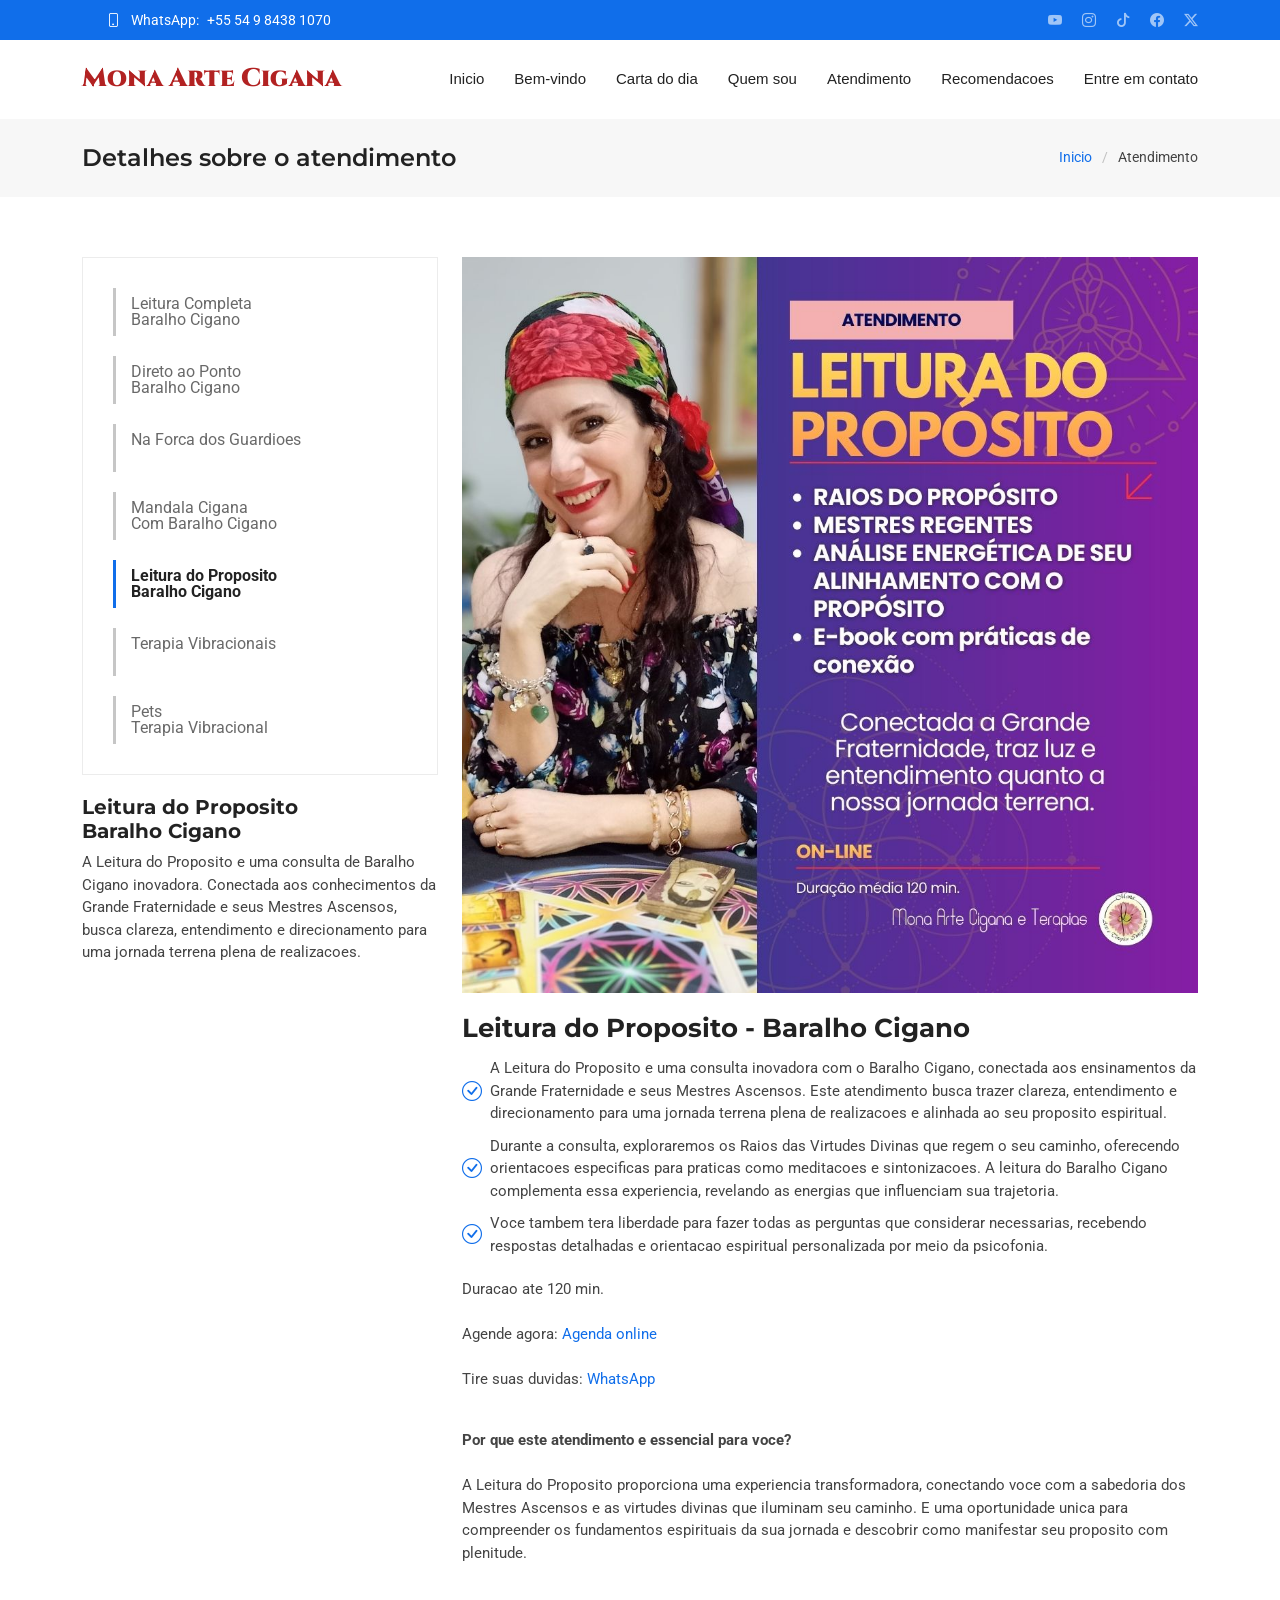
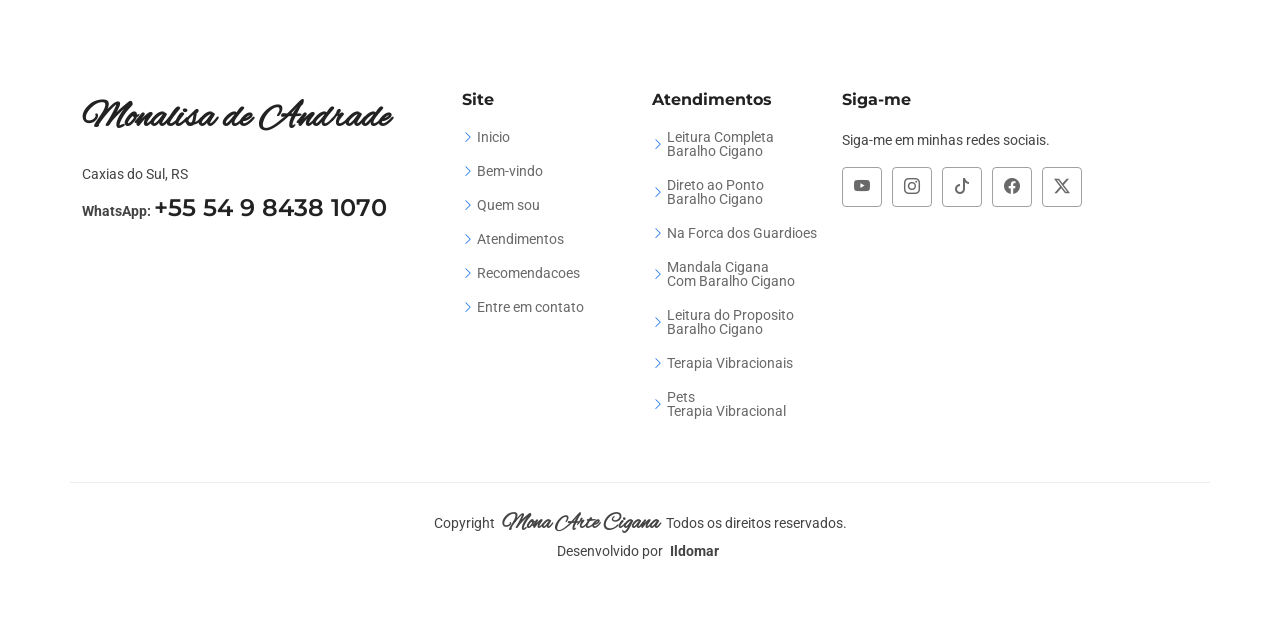
<file: leitura_do_proposito.html>
<!DOCTYPE html>
<html lang="pt-BR">
<head>
<meta charset="UTF-8">
<meta name="viewport" content="width=device-width, initial-scale=1, user-scalable=no">
<meta name="description" content="Leitura do Proposito - Baralho Cigano - Conectada aos conhecimentos da Grande Fraternidade e seus Mestres Ascensos. Agende sua consulta.">
<meta property="og:title" content="Leitura do Proposito - Baralho Cigano | Mona Arte Cigana">
<meta property="og:description" content="Leitura inovadora conectada aos ensinamentos da Grande Fraternidade e seus Mestres Ascensos.">
<title>Leitura do Proposito - Baralho Cigano | Mona Arte Cigana</title>
<link rel="shortcut icon" type="image/x-icon" href="assets/favicon/icon.ico">
<link rel="preconnect" href="https://fonts.googleapis.com"><link rel="preconnect" href="https://fonts.gstatic.com" crossorigin>
<link rel="preconnect" href="https://cdn.jsdelivr.net">
<link rel="stylesheet" href="https://fonts.googleapis.com/css2?family=Cinzel:wght@700&family=Montserrat:wght@400;600;700&family=Roboto:wght@400;500;700&display=swap" media="print" onload="this.media='all'">
<link rel="stylesheet" href="https://cdn.jsdelivr.net/npm/bootstrap@5.3.3/dist/css/bootstrap.min.css" media="print" onload="this.media='all'">
<link rel="stylesheet" href="https://cdn.jsdelivr.net/npm/bootstrap-icons@1.11.3/font/bootstrap-icons.min.css" media="print" onload="this.media='all'">
<link rel="stylesheet" href="assets/css/style.css">
<noscript><link rel="stylesheet" href="https://fonts.googleapis.com/css2?family=Cinzel:wght@700&family=Montserrat:wght@400;600;700&family=Roboto:wght@400;500;700&display=swap"><link rel="stylesheet" href="https://cdn.jsdelivr.net/npm/bootstrap@5.3.3/dist/css/bootstrap.min.css"><link rel="stylesheet" href="https://cdn.jsdelivr.net/npm/bootstrap-icons@1.11.3/font/bootstrap-icons.min.css"></noscript>
<style>@font-face { font-family: 'AlexBrush-Regular'; src: url('assets/fonts/Alex_Brush/AlexBrush-Regular.ttf') format('truetype'); font-weight: normal; font-style: normal; font-display: swap; }</style>
</head>
<body>

<header id="header" class="header sticky-top">
  <div class="topbar d-flex align-items-center">
    <div class="container d-flex justify-content-center justify-content-md-between">
      <div class="contact-info d-flex align-items-center">
        <i class="bi bi-phone d-flex align-items-center ms-4">&nbsp;&nbsp;<a href="https://wa.me/5554984381070" target="_blank">WhatsApp: <span>+55 54 9 8438 1070</span></a></i>
      </div>
      <div class="social-links d-none d-md-flex align-items-center">
        <a href="https://www.youtube.com/@monaartecigana" target="_blank" aria-label="YouTube"><i class="bi bi-youtube"></i></a>
        <a href="https://www.instagram.com/mona.arte.cigana" target="_blank" aria-label="Instagram"><i class="bi bi-instagram"></i></a>
        <a href="https://www.tiktok.com/@mona.arte.cigana" target="_blank" aria-label="TikTok"><i class="bi bi-tiktok"></i></a>
        <a href="https://www.facebook.com/MonaTerapeuta" target="_blank" aria-label="Facebook"><i class="bi bi-facebook"></i></a>
        <a href="https://www.twitter.com/MonaArteTerapia" target="_blank" aria-label="Twitter"><i class="bi bi-twitter-x"></i></a>
      </div>
    </div>
  </div>
  <div class="branding d-flex align-items-center">
    <div class="container position-relative d-flex align-items-center justify-content-between">
      <a href="index.html" class="logo d-flex align-items-center"><h1 class="sitename" style="font-family:'Cinzel',serif;color:#b22222;font-size:1.6em;margin:0;"><b>Mona Arte Cigana</b></h1></a>
      <nav id="navmenu" class="navmenu">
        <ul>
          <li><a href="index.html#Inicio">Inicio</a></li>
          <li><a href="index.html#BemVindo">Bem-vindo</a></li>
          <li><a href="carta_dia.html">Carta do dia</a></li>
          <li><a href="index.html#QuemSou">Quem sou</a></li>
          <li><a href="index.html#Atendimento">Atendimento</a></li>
          <li><a href="index.html#Recomendo">Recomendacoes</a></li>
          <li><a href="index.html#Contato">Entre em contato</a></li>
        </ul>
        <i class="mobile-nav-toggle d-xl-none bi bi-list"></i>
      </nav>
    </div>
  </div>
</header>

<main class="main">
  <div class="page-title" data-aos="fade">
    <div class="container d-lg-flex justify-content-between align-items-center">
      <h1 class="mb-2 mb-lg-0">Detalhes sobre o atendimento</h1>
      <nav class="breadcrumbs"><ol><li><a href="index.html">Inicio</a></li><li class="current">Atendimento</li></ol></nav>
    </div>
  </div>
  <section id="service-details" class="service-details section">
    <div class="container">
      <div class="row gy-4">
        <div class="col-lg-4" data-aos="fade-up" data-aos-delay="100">
          <div class="services-list">
            <a href="baralho_cigano_completo.html">Leitura Completa<br>Baralho Cigano</a>
            <a href="direto_ao_ponto.html">Direto ao Ponto<br>Baralho Cigano</a>
            <a href="forca_guardioes.html">Na Forca dos Guardioes<br>&nbsp;&nbsp;</a>
            <a href="mandala_cigana.html">Mandala Cigana<br>Com Baralho Cigano</a>
            <a href="leitura_do_proposito.html" class="active">Leitura do Proposito<br>Baralho Cigano</a>
            <a href="terapia_vibracionais.html">Terapia Vibracionais<br>&nbsp;&nbsp;</a>
            <a href="pets.html">Pets<br>Terapia Vibracional</a>
          </div>
          <h4>Leitura do Proposito<br>Baralho Cigano</h4>
          <p>A Leitura do Proposito e uma consulta de Baralho Cigano inovadora. Conectada aos conhecimentos da Grande Fraternidade e seus Mestres Ascensos, busca clareza, entendimento e direcionamento para uma jornada terrena plena de realizacoes.</p>
        </div>
        <div class="col-lg-8" data-aos="fade-up" data-aos-delay="200">
          <img src="assets/img/atendimento/leitura_do_proposito.jpg" alt="Leitura do Proposito" class="img-fluid services-img" loading="lazy">
          <h3>Leitura do Proposito - Baralho Cigano</h3>
          <ul>
            <li><i class="bi bi-check-circle"></i> <span>A Leitura do Proposito e uma consulta inovadora com o Baralho Cigano, conectada aos ensinamentos da Grande Fraternidade e seus Mestres Ascensos. Este atendimento busca trazer clareza, entendimento e direcionamento para uma jornada terrena plena de realizacoes e alinhada ao seu proposito espiritual.</span></li>
            <li><i class="bi bi-check-circle"></i> <span>Durante a consulta, exploraremos os Raios das Virtudes Divinas que regem o seu caminho, oferecendo orientacoes especificas para praticas como meditacoes e sintonizacoes. A leitura do Baralho Cigano complementa essa experiencia, revelando as energias que influenciam sua trajetoria.</span></li>
            <li><i class="bi bi-check-circle"></i> <span>Voce tambem tera liberdade para fazer todas as perguntas que considerar necessarias, recebendo respostas detalhadas e orientacao espiritual personalizada por meio da psicofonia.</span></li>
          </ul>
          <p>Duracao ate 120 min.<br><br>Agende agora: <a href="https://calendar.app.google/Sx5QhFShBAWFk5Rk9" target="_blank">Agenda online</a><br><br>Tire suas duvidas: <a href="https://wa.me/5554984381070" target="_blank">WhatsApp</a></p>
          <p><br><b>Por que este atendimento e essencial para voce?</b><br><br>A Leitura do Proposito proporciona uma experiencia transformadora, conectando voce com a sabedoria dos Mestres Ascensos e as virtudes divinas que iluminam seu caminho. E uma oportunidade unica para compreender os fundamentos espirituais da sua jornada e descobrir como manifestar seu proposito com plenitude.</p>
        </div>
      </div>
    </div>
  </section>
</main>

<footer id="footer" class="footer">
  <div class="container footer-top">
    <div class="row gy-4">
      <div class="col-lg-4 col-md-6 footer-about">
        <a href="index.html" class="d-flex align-items-center"><span class="sitename" style="font-family:'AlexBrush-Regular',cursive;font-size:1.6em;">Monalisa de Andrade</span></a>
        <div class="footer-contact pt-3"><p>Caxias do Sul, RS</p><strong>WhatsApp:</strong> <a href="https://wa.me/5554984381070" target="_blank">+55 54 9 8438 1070</a></div>
      </div>
      <div class="col-lg-2 col-md-3 footer-links">
        <h4>Site</h4>
        <ul>
          <li><i class="bi bi-chevron-right"></i> <a href="index.html#Inicio">Inicio</a></li>
          <li><i class="bi bi-chevron-right"></i> <a href="index.html#BemVindo">Bem-vindo</a></li>
          <li><i class="bi bi-chevron-right"></i> <a href="index.html#QuemSou">Quem sou</a></li>
          <li><i class="bi bi-chevron-right"></i> <a href="index.html#Atendimento">Atendimentos</a></li>
          <li><i class="bi bi-chevron-right"></i> <a href="index.html#Recomendo">Recomendacoes</a></li>
          <li><i class="bi bi-chevron-right"></i> <a href="index.html#Contato">Entre em contato</a></li>
        </ul>
      </div>
      <div class="col-lg-2 col-md-3 footer-links">
        <h4>Atendimentos</h4>
        <ul>
          <li><i class="bi bi-chevron-right"></i> <a href="baralho_cigano_completo.html">Leitura Completa<br>Baralho Cigano</a></li>
          <li><i class="bi bi-chevron-right"></i> <a href="direto_ao_ponto.html">Direto ao Ponto<br>Baralho Cigano</a></li>
          <li><i class="bi bi-chevron-right"></i> <a href="forca_guardioes.html">Na Forca dos Guardioes</a></li>
          <li><i class="bi bi-chevron-right"></i> <a href="mandala_cigana.html">Mandala Cigana<br>Com Baralho Cigano</a></li>
          <li><i class="bi bi-chevron-right"></i> <a href="leitura_do_proposito.html">Leitura do Proposito<br>Baralho Cigano</a></li>
          <li><i class="bi bi-chevron-right"></i> <a href="terapia_vibracionais.html">Terapia Vibracionais</a></li>
          <li><i class="bi bi-chevron-right"></i> <a href="pets.html">Pets<br>Terapia Vibracional</a></li>
        </ul>
      </div>
      <div class="col-lg-4 col-md-12">
        <h4>Siga-me</h4>
        <p>Siga-me em minhas redes sociais.</p>
        <div class="social-links d-flex">
          <a href="https://www.youtube.com/@monaartecigana" target="_blank" aria-label="YouTube"><i class="bi bi-youtube"></i></a>
          <a href="https://www.instagram.com/mona.arte.cigana" target="_blank" aria-label="Instagram"><i class="bi bi-instagram"></i></a>
          <a href="https://www.tiktok.com/@mona.arte.cigana" target="_blank" aria-label="TikTok"><i class="bi bi-tiktok"></i></a>
          <a href="https://www.facebook.com/MonaTerapeuta" target="_blank" aria-label="Facebook"><i class="bi bi-facebook"></i></a>
          <a href="https://www.twitter.com/MonaArteTerapia" target="_blank" aria-label="Twitter"><i class="bi bi-twitter-x"></i></a>
        </div>
      </div>
    </div>
  </div>
  <div class="container copyright text-center mt-4">
    <p><span>Copyright</span> <strong class="px-1 sitename" style="font-family:'AlexBrush-Regular',cursive;font-size:1.6em;">Mona Arte Cigana</strong> <span>Todos os direitos reservados.</span></p>
    <p><span>Desenvolvido por </span><strong class="px-1 sitename">Ildomar</strong></p>
  </div>
</footer>

<a href="#" id="scroll-top" class="scroll-top d-flex align-items-center justify-content-center"><i class="bi bi-arrow-up-short"></i></a>

<script defer src="https://cdn.jsdelivr.net/npm/bootstrap@5.3.3/dist/js/bootstrap.bundle.min.js"></script>
<script defer src="https://cdn.jsdelivr.net/npm/aos@2.3.4/dist/aos.js"></script>
<script defer src="assets/js/main.js"></script>

</body>
</html>
</file>
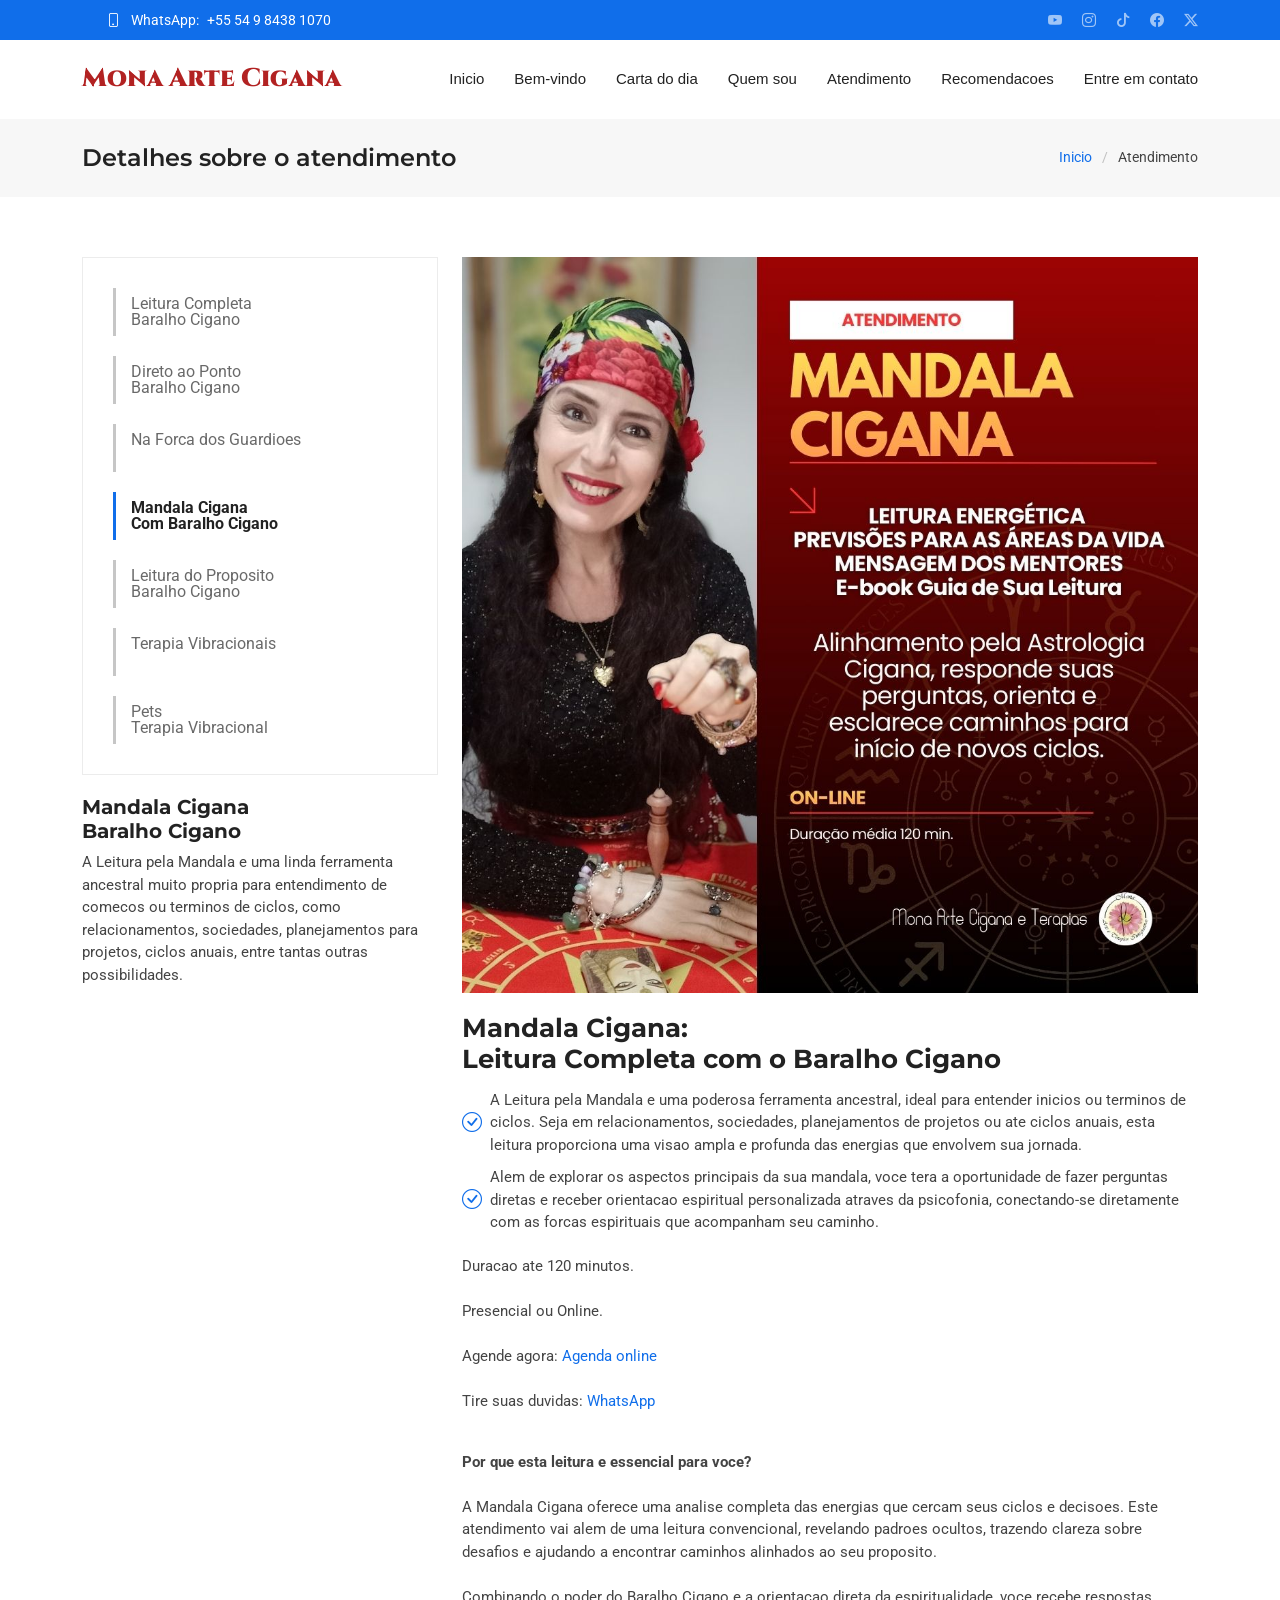
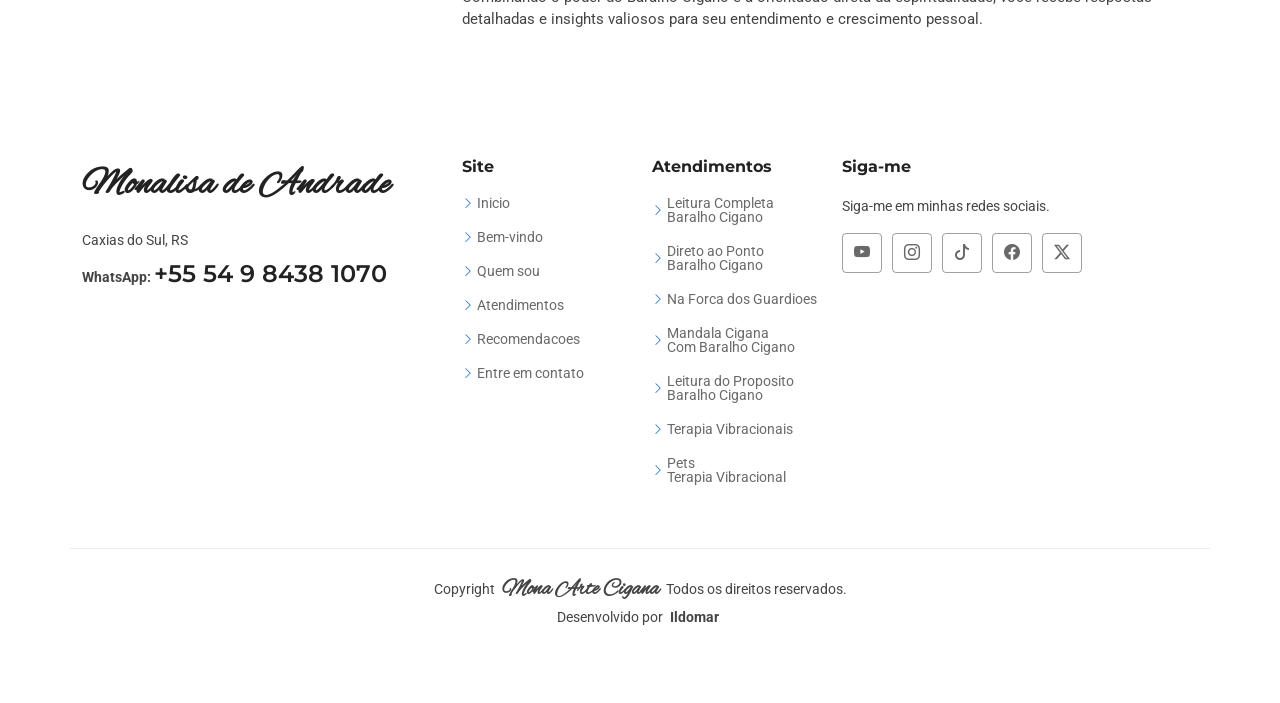
<file: mandala_cigana.html>
<!DOCTYPE html>
<html lang="pt-BR">
<head>
<meta charset="UTF-8">
<meta name="viewport" content="width=device-width, initial-scale=1, user-scalable=no">
<meta name="description" content="Mandala Cigana - Com Baralho Cigano - Leitura ancestral para entendimento de comecos ou terminos de ciclos. Presencial ou online.">
<meta property="og:title" content="Mandala Cigana - Com Baralho Cigano | Mona Arte Cigana">
<meta property="og:description" content="A Leitura pela Mandala e uma linda ferramenta ancestral para entendimento de comecos ou terminos de ciclos.">
<title>Mandala Cigana - Com Baralho Cigano | Mona Arte Cigana</title>
<link rel="shortcut icon" type="image/x-icon" href="assets/favicon/icon.ico">
<link rel="preconnect" href="https://fonts.googleapis.com"><link rel="preconnect" href="https://fonts.gstatic.com" crossorigin>
<link rel="preconnect" href="https://cdn.jsdelivr.net">
<link rel="stylesheet" href="https://fonts.googleapis.com/css2?family=Cinzel:wght@700&family=Montserrat:wght@400;600;700&family=Roboto:wght@400;500;700&display=swap" media="print" onload="this.media='all'">
<link rel="stylesheet" href="https://cdn.jsdelivr.net/npm/bootstrap@5.3.3/dist/css/bootstrap.min.css" media="print" onload="this.media='all'">
<link rel="stylesheet" href="https://cdn.jsdelivr.net/npm/bootstrap-icons@1.11.3/font/bootstrap-icons.min.css" media="print" onload="this.media='all'">
<link rel="stylesheet" href="assets/css/style.css">
<noscript><link rel="stylesheet" href="https://fonts.googleapis.com/css2?family=Cinzel:wght@700&family=Montserrat:wght@400;600;700&family=Roboto:wght@400;500;700&display=swap"><link rel="stylesheet" href="https://cdn.jsdelivr.net/npm/bootstrap@5.3.3/dist/css/bootstrap.min.css"><link rel="stylesheet" href="https://cdn.jsdelivr.net/npm/bootstrap-icons@1.11.3/font/bootstrap-icons.min.css"></noscript>
<style>@font-face { font-family: 'AlexBrush-Regular'; src: url('assets/fonts/Alex_Brush/AlexBrush-Regular.ttf') format('truetype'); font-weight: normal; font-style: normal; font-display: swap; }</style>
</head>
<body>

<header id="header" class="header sticky-top">
  <div class="topbar d-flex align-items-center">
    <div class="container d-flex justify-content-center justify-content-md-between">
      <div class="contact-info d-flex align-items-center">
        <i class="bi bi-phone d-flex align-items-center ms-4">&nbsp;&nbsp;<a href="https://wa.me/5554984381070" target="_blank">WhatsApp: <span>+55 54 9 8438 1070</span></a></i>
      </div>
      <div class="social-links d-none d-md-flex align-items-center">
        <a href="https://www.youtube.com/@monaartecigana" target="_blank" aria-label="YouTube"><i class="bi bi-youtube"></i></a>
        <a href="https://www.instagram.com/mona.arte.cigana" target="_blank" aria-label="Instagram"><i class="bi bi-instagram"></i></a>
        <a href="https://www.tiktok.com/@mona.arte.cigana" target="_blank" aria-label="TikTok"><i class="bi bi-tiktok"></i></a>
        <a href="https://www.facebook.com/MonaTerapeuta" target="_blank" aria-label="Facebook"><i class="bi bi-facebook"></i></a>
        <a href="https://www.twitter.com/MonaArteTerapia" target="_blank" aria-label="Twitter"><i class="bi bi-twitter-x"></i></a>
      </div>
    </div>
  </div>
  <div class="branding d-flex align-items-center">
    <div class="container position-relative d-flex align-items-center justify-content-between">
      <a href="index.html" class="logo d-flex align-items-center"><h1 class="sitename" style="font-family:'Cinzel',serif;color:#b22222;font-size:1.6em;margin:0;"><b>Mona Arte Cigana</b></h1></a>
      <nav id="navmenu" class="navmenu">
        <ul>
          <li><a href="index.html#Inicio">Inicio</a></li>
          <li><a href="index.html#BemVindo">Bem-vindo</a></li>
          <li><a href="carta_dia.html">Carta do dia</a></li>
          <li><a href="index.html#QuemSou">Quem sou</a></li>
          <li><a href="index.html#Atendimento">Atendimento</a></li>
          <li><a href="index.html#Recomendo">Recomendacoes</a></li>
          <li><a href="index.html#Contato">Entre em contato</a></li>
        </ul>
        <i class="mobile-nav-toggle d-xl-none bi bi-list"></i>
      </nav>
    </div>
  </div>
</header>

<main class="main">
  <div class="page-title" data-aos="fade">
    <div class="container d-lg-flex justify-content-between align-items-center">
      <h1 class="mb-2 mb-lg-0">Detalhes sobre o atendimento</h1>
      <nav class="breadcrumbs"><ol><li><a href="index.html">Inicio</a></li><li class="current">Atendimento</li></ol></nav>
    </div>
  </div>
  <section id="service-details" class="service-details section">
    <div class="container">
      <div class="row gy-4">
        <div class="col-lg-4" data-aos="fade-up" data-aos-delay="100">
          <div class="services-list">
            <a href="baralho_cigano_completo.html">Leitura Completa<br>Baralho Cigano</a>
            <a href="direto_ao_ponto.html">Direto ao Ponto<br>Baralho Cigano</a>
            <a href="forca_guardioes.html">Na Forca dos Guardioes<br>&nbsp;&nbsp;</a>
            <a href="mandala_cigana.html" class="active">Mandala Cigana<br>Com Baralho Cigano</a>
            <a href="leitura_do_proposito.html">Leitura do Proposito<br>Baralho Cigano</a>
            <a href="terapia_vibracionais.html">Terapia Vibracionais<br>&nbsp;&nbsp;</a>
            <a href="pets.html">Pets<br>Terapia Vibracional</a>
          </div>
          <h4>Mandala Cigana<br>Baralho Cigano</h4>
          <p>A Leitura pela Mandala e uma linda ferramenta ancestral muito propria para entendimento de comecos ou terminos de ciclos, como relacionamentos, sociedades, planejamentos para projetos, ciclos anuais, entre tantas outras possibilidades.</p>
        </div>
        <div class="col-lg-8" data-aos="fade-up" data-aos-delay="200">
          <img src="assets/img/atendimento/mandala_cigana.jpg" alt="Mandala Cigana" class="img-fluid services-img" loading="lazy">
          <h3>Mandala Cigana:<br>Leitura Completa com o Baralho Cigano</h3>
          <ul>
            <li><i class="bi bi-check-circle"></i> <span>A Leitura pela Mandala e uma poderosa ferramenta ancestral, ideal para entender inicios ou terminos de ciclos. Seja em relacionamentos, sociedades, planejamentos de projetos ou ate ciclos anuais, esta leitura proporciona uma visao ampla e profunda das energias que envolvem sua jornada.</span></li>
            <li><i class="bi bi-check-circle"></i> <span>Alem de explorar os aspectos principais da sua mandala, voce tera a oportunidade de fazer perguntas diretas e receber orientacao espiritual personalizada atraves da psicofonia, conectando-se diretamente com as forcas espirituais que acompanham seu caminho.</span></li>
          </ul>
          <p>Duracao ate 120 minutos.<br><br>Presencial ou Online.<br><br>Agende agora: <a href="https://calendar.app.google/Sx5QhFShBAWFk5Rk9" target="_blank">Agenda online</a><br><br>Tire suas duvidas: <a href="https://wa.me/5554984381070" target="_blank">WhatsApp</a></p>
          <p><br><b>Por que esta leitura e essencial para voce?</b><br><br>A Mandala Cigana oferece uma analise completa das energias que cercam seus ciclos e decisoes. Este atendimento vai alem de uma leitura convencional, revelando padroes ocultos, trazendo clareza sobre desafios e ajudando a encontrar caminhos alinhados ao seu proposito.<br><br>Combinando o poder do Baralho Cigano e a orientacao direta da espiritualidade, voce recebe respostas detalhadas e insights valiosos para seu entendimento e crescimento pessoal.</p>
        </div>
      </div>
    </div>
  </section>
</main>

<footer id="footer" class="footer">
  <div class="container footer-top">
    <div class="row gy-4">
      <div class="col-lg-4 col-md-6 footer-about">
        <a href="index.html" class="d-flex align-items-center"><span class="sitename" style="font-family:'AlexBrush-Regular',cursive;font-size:1.6em;">Monalisa de Andrade</span></a>
        <div class="footer-contact pt-3"><p>Caxias do Sul, RS</p><strong>WhatsApp:</strong> <a href="https://wa.me/5554984381070" target="_blank">+55 54 9 8438 1070</a></div>
      </div>
      <div class="col-lg-2 col-md-3 footer-links">
        <h4>Site</h4>
        <ul>
          <li><i class="bi bi-chevron-right"></i> <a href="index.html#Inicio">Inicio</a></li>
          <li><i class="bi bi-chevron-right"></i> <a href="index.html#BemVindo">Bem-vindo</a></li>
          <li><i class="bi bi-chevron-right"></i> <a href="index.html#QuemSou">Quem sou</a></li>
          <li><i class="bi bi-chevron-right"></i> <a href="index.html#Atendimento">Atendimentos</a></li>
          <li><i class="bi bi-chevron-right"></i> <a href="index.html#Recomendo">Recomendacoes</a></li>
          <li><i class="bi bi-chevron-right"></i> <a href="index.html#Contato">Entre em contato</a></li>
        </ul>
      </div>
      <div class="col-lg-2 col-md-3 footer-links">
        <h4>Atendimentos</h4>
        <ul>
          <li><i class="bi bi-chevron-right"></i> <a href="baralho_cigano_completo.html">Leitura Completa<br>Baralho Cigano</a></li>
          <li><i class="bi bi-chevron-right"></i> <a href="direto_ao_ponto.html">Direto ao Ponto<br>Baralho Cigano</a></li>
          <li><i class="bi bi-chevron-right"></i> <a href="forca_guardioes.html">Na Forca dos Guardioes</a></li>
          <li><i class="bi bi-chevron-right"></i> <a href="mandala_cigana.html">Mandala Cigana<br>Com Baralho Cigano</a></li>
          <li><i class="bi bi-chevron-right"></i> <a href="leitura_do_proposito.html">Leitura do Proposito<br>Baralho Cigano</a></li>
          <li><i class="bi bi-chevron-right"></i> <a href="terapia_vibracionais.html">Terapia Vibracionais</a></li>
          <li><i class="bi bi-chevron-right"></i> <a href="pets.html">Pets<br>Terapia Vibracional</a></li>
        </ul>
      </div>
      <div class="col-lg-4 col-md-12">
        <h4>Siga-me</h4>
        <p>Siga-me em minhas redes sociais.</p>
        <div class="social-links d-flex">
          <a href="https://www.youtube.com/@monaartecigana" target="_blank" aria-label="YouTube"><i class="bi bi-youtube"></i></a>
          <a href="https://www.instagram.com/mona.arte.cigana" target="_blank" aria-label="Instagram"><i class="bi bi-instagram"></i></a>
          <a href="https://www.tiktok.com/@mona.arte.cigana" target="_blank" aria-label="TikTok"><i class="bi bi-tiktok"></i></a>
          <a href="https://www.facebook.com/MonaTerapeuta" target="_blank" aria-label="Facebook"><i class="bi bi-facebook"></i></a>
          <a href="https://www.twitter.com/MonaArteTerapia" target="_blank" aria-label="Twitter"><i class="bi bi-twitter-x"></i></a>
        </div>
      </div>
    </div>
  </div>
  <div class="container copyright text-center mt-4">
    <p><span>Copyright</span> <strong class="px-1 sitename" style="font-family:'AlexBrush-Regular',cursive;font-size:1.6em;">Mona Arte Cigana</strong> <span>Todos os direitos reservados.</span></p>
    <p><span>Desenvolvido por </span><strong class="px-1 sitename">Ildomar</strong></p>
  </div>
</footer>

<a href="#" id="scroll-top" class="scroll-top d-flex align-items-center justify-content-center"><i class="bi bi-arrow-up-short"></i></a>

<script defer src="https://cdn.jsdelivr.net/npm/bootstrap@5.3.3/dist/js/bootstrap.bundle.min.js"></script>
<script defer src="https://cdn.jsdelivr.net/npm/aos@2.3.4/dist/aos.js"></script>
<script defer src="assets/js/main.js"></script>

</body>
</html>
</file>
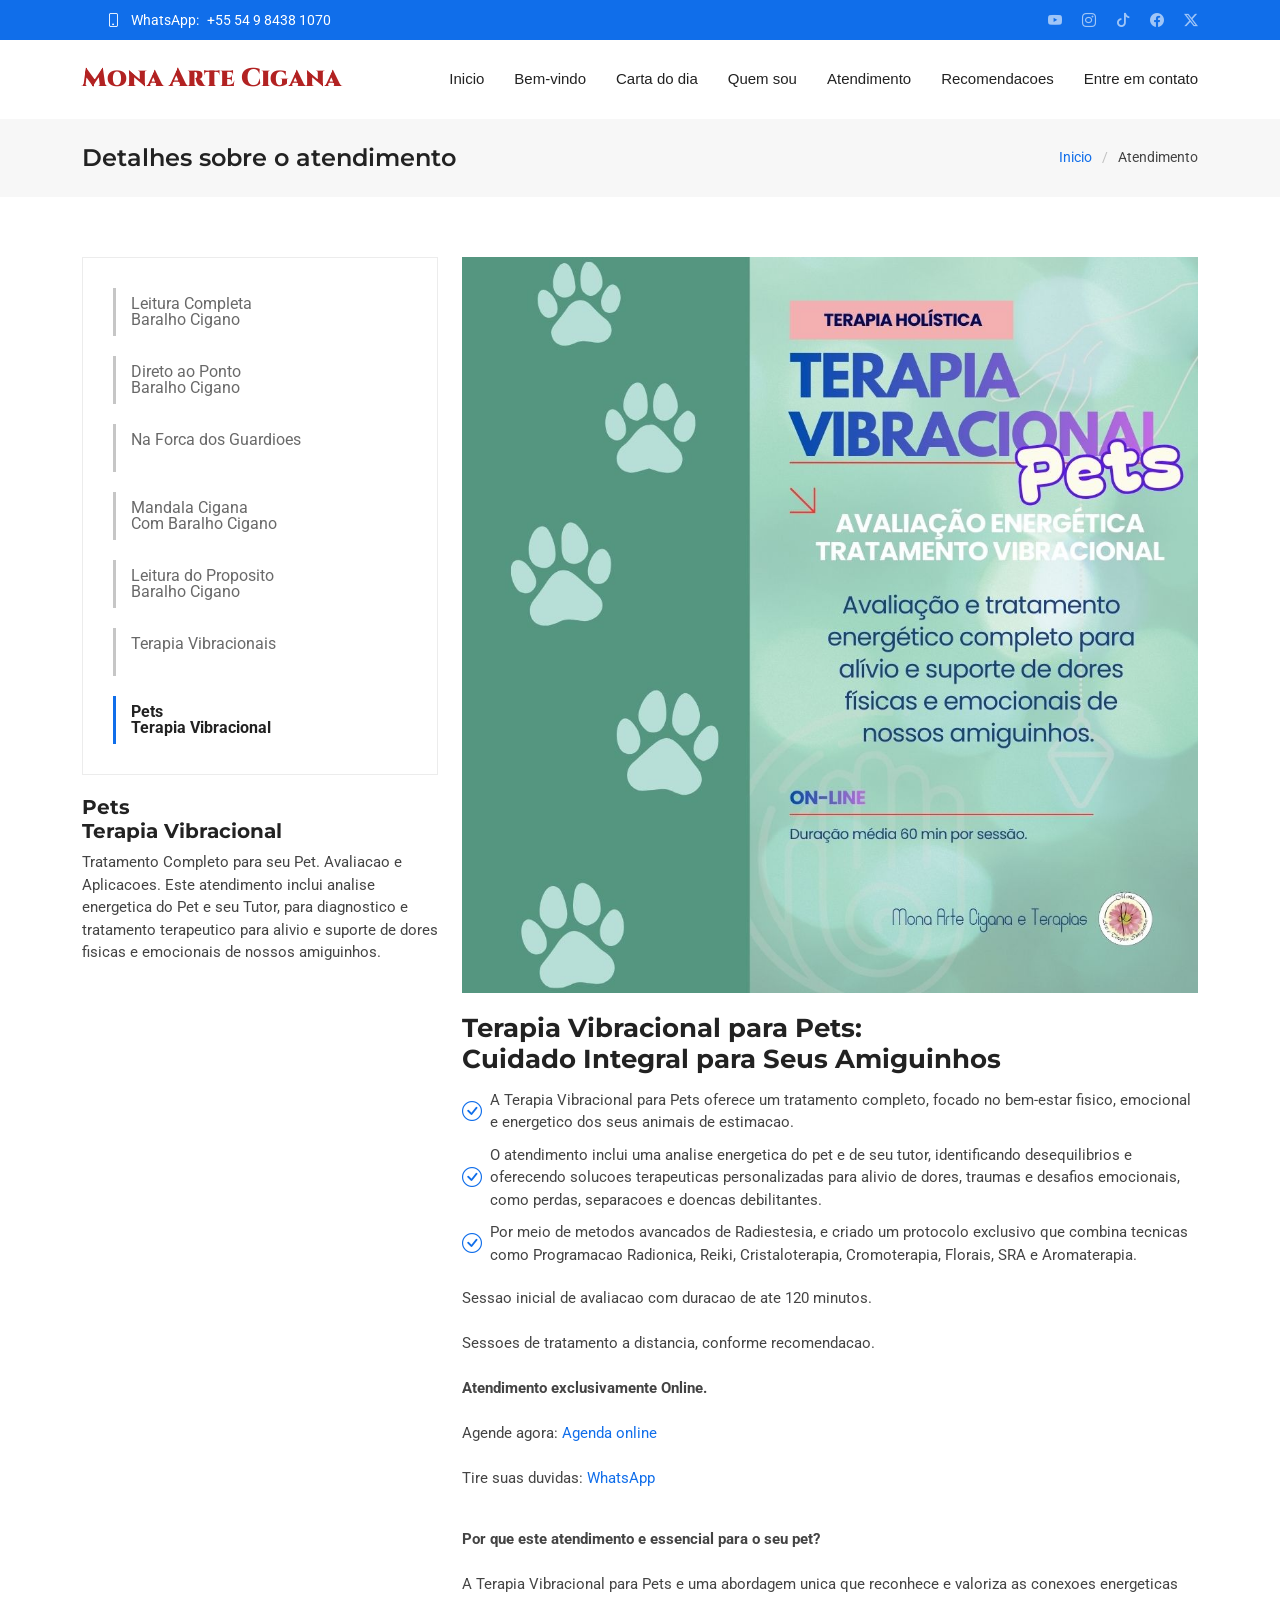
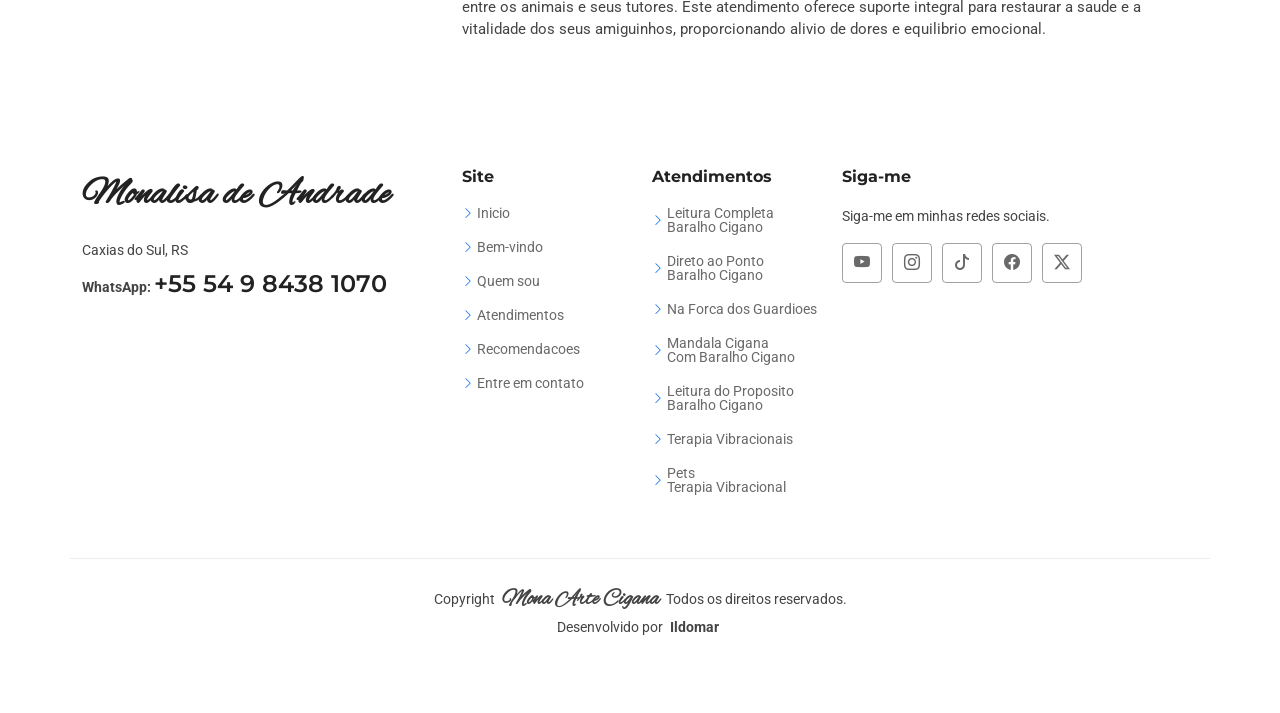
<file: pets.html>
<!DOCTYPE html>
<html lang="pt-BR">
<head>
<meta charset="UTF-8">
<meta name="viewport" content="width=device-width, initial-scale=1, user-scalable=no">
<meta name="description" content="Pets - Terapia Vibracional - Tratamento completo para seu Pet. Avaliacao e aplicacoes. Atendimento exclusivamente online.">
<meta property="og:title" content="Pets - Terapia Vibracional | Mona Arte Cigana">
<meta property="og:description" content="Terapia Vibracional para Pets - Analise energetica do Pet e seu Tutor para diagnostico e tratamento terapeutico.">
<title>Pets - Terapia Vibracional | Mona Arte Cigana</title>
<link rel="shortcut icon" type="image/x-icon" href="assets/favicon/icon.ico">
<link rel="preconnect" href="https://fonts.googleapis.com"><link rel="preconnect" href="https://fonts.gstatic.com" crossorigin>
<link rel="preconnect" href="https://cdn.jsdelivr.net">
<link rel="stylesheet" href="https://fonts.googleapis.com/css2?family=Cinzel:wght@700&family=Montserrat:wght@400;600;700&family=Roboto:wght@400;500;700&display=swap" media="print" onload="this.media='all'">
<link rel="stylesheet" href="https://cdn.jsdelivr.net/npm/bootstrap@5.3.3/dist/css/bootstrap.min.css" media="print" onload="this.media='all'">
<link rel="stylesheet" href="https://cdn.jsdelivr.net/npm/bootstrap-icons@1.11.3/font/bootstrap-icons.min.css" media="print" onload="this.media='all'">
<link rel="stylesheet" href="assets/css/style.css">
<noscript><link rel="stylesheet" href="https://fonts.googleapis.com/css2?family=Cinzel:wght@700&family=Montserrat:wght@400;600;700&family=Roboto:wght@400;500;700&display=swap"><link rel="stylesheet" href="https://cdn.jsdelivr.net/npm/bootstrap@5.3.3/dist/css/bootstrap.min.css"><link rel="stylesheet" href="https://cdn.jsdelivr.net/npm/bootstrap-icons@1.11.3/font/bootstrap-icons.min.css"></noscript>
<style>@font-face { font-family: 'AlexBrush-Regular'; src: url('assets/fonts/Alex_Brush/AlexBrush-Regular.ttf') format('truetype'); font-weight: normal; font-style: normal; font-display: swap; }</style>
</head>
<body>

<header id="header" class="header sticky-top">
  <div class="topbar d-flex align-items-center">
    <div class="container d-flex justify-content-center justify-content-md-between">
      <div class="contact-info d-flex align-items-center">
        <i class="bi bi-phone d-flex align-items-center ms-4">&nbsp;&nbsp;<a href="https://wa.me/5554984381070" target="_blank">WhatsApp: <span>+55 54 9 8438 1070</span></a></i>
      </div>
      <div class="social-links d-none d-md-flex align-items-center">
        <a href="https://www.youtube.com/@monaartecigana" target="_blank" aria-label="YouTube"><i class="bi bi-youtube"></i></a>
        <a href="https://www.instagram.com/mona.arte.cigana" target="_blank" aria-label="Instagram"><i class="bi bi-instagram"></i></a>
        <a href="https://www.tiktok.com/@mona.arte.cigana" target="_blank" aria-label="TikTok"><i class="bi bi-tiktok"></i></a>
        <a href="https://www.facebook.com/MonaTerapeuta" target="_blank" aria-label="Facebook"><i class="bi bi-facebook"></i></a>
        <a href="https://www.twitter.com/MonaArteTerapia" target="_blank" aria-label="Twitter"><i class="bi bi-twitter-x"></i></a>
      </div>
    </div>
  </div>
  <div class="branding d-flex align-items-center">
    <div class="container position-relative d-flex align-items-center justify-content-between">
      <a href="index.html" class="logo d-flex align-items-center"><h1 class="sitename" style="font-family:'Cinzel',serif;color:#b22222;font-size:1.6em;margin:0;"><b>Mona Arte Cigana</b></h1></a>
      <nav id="navmenu" class="navmenu">
        <ul>
          <li><a href="index.html#Inicio">Inicio</a></li>
          <li><a href="index.html#BemVindo">Bem-vindo</a></li>
          <li><a href="carta_dia.html">Carta do dia</a></li>
          <li><a href="index.html#QuemSou">Quem sou</a></li>
          <li><a href="index.html#Atendimento">Atendimento</a></li>
          <li><a href="index.html#Recomendo">Recomendacoes</a></li>
          <li><a href="index.html#Contato">Entre em contato</a></li>
        </ul>
        <i class="mobile-nav-toggle d-xl-none bi bi-list"></i>
      </nav>
    </div>
  </div>
</header>

<main class="main">
  <div class="page-title" data-aos="fade">
    <div class="container d-lg-flex justify-content-between align-items-center">
      <h1 class="mb-2 mb-lg-0">Detalhes sobre o atendimento</h1>
      <nav class="breadcrumbs"><ol><li><a href="index.html">Inicio</a></li><li class="current">Atendimento</li></ol></nav>
    </div>
  </div>
  <section id="service-details" class="service-details section">
    <div class="container">
      <div class="row gy-4">
        <div class="col-lg-4" data-aos="fade-up" data-aos-delay="100">
          <div class="services-list">
            <a href="baralho_cigano_completo.html">Leitura Completa<br>Baralho Cigano</a>
            <a href="direto_ao_ponto.html">Direto ao Ponto<br>Baralho Cigano</a>
            <a href="forca_guardioes.html">Na Forca dos Guardioes<br>&nbsp;&nbsp;</a>
            <a href="mandala_cigana.html">Mandala Cigana<br>Com Baralho Cigano</a>
            <a href="leitura_do_proposito.html">Leitura do Proposito<br>Baralho Cigano</a>
            <a href="terapia_vibracionais.html">Terapia Vibracionais<br>&nbsp;&nbsp;</a>
            <a href="pets.html" class="active">Pets<br>Terapia Vibracional</a>
          </div>
          <h4>Pets<br>Terapia Vibracional</h4>
          <p>Tratamento Completo para seu Pet. Avaliacao e Aplicacoes. Este atendimento inclui analise energetica do Pet e seu Tutor, para diagnostico e tratamento terapeutico para alivio e suporte de dores fisicas e emocionais de nossos amiguinhos.</p>
        </div>
        <div class="col-lg-8" data-aos="fade-up" data-aos-delay="200">
          <img src="assets/img/atendimento/pets.jpg" alt="Pets Terapia Vibracional" class="img-fluid services-img" loading="lazy">
          <h3>Terapia Vibracional para Pets:<br>Cuidado Integral para Seus Amiguinhos</h3>
          <ul>
            <li><i class="bi bi-check-circle"></i> <span>A Terapia Vibracional para Pets oferece um tratamento completo, focado no bem-estar fisico, emocional e energetico dos seus animais de estimacao.</span></li>
            <li><i class="bi bi-check-circle"></i> <span>O atendimento inclui uma analise energetica do pet e de seu tutor, identificando desequilibrios e oferecendo solucoes terapeuticas personalizadas para alivio de dores, traumas e desafios emocionais, como perdas, separacoes e doencas debilitantes.</span></li>
            <li><i class="bi bi-check-circle"></i> <span>Por meio de metodos avancados de Radiestesia, e criado um protocolo exclusivo que combina tecnicas como Programacao Radionica, Reiki, Cristaloterapia, Cromoterapia, Florais, SRA e Aromaterapia.</span></li>
          </ul>
          <p>Sessao inicial de avaliacao com duracao de ate 120 minutos.<br><br>Sessoes de tratamento a distancia, conforme recomendacao.<br><br><b>Atendimento exclusivamente Online.</b><br><br>Agende agora: <a href="https://calendar.app.google/Sx5QhFShBAWFk5Rk9" target="_blank">Agenda online</a><br><br>Tire suas duvidas: <a href="https://wa.me/5554984381070" target="_blank">WhatsApp</a></p>
          <p><br><b>Por que este atendimento e essencial para o seu pet?</b><br><br>A Terapia Vibracional para Pets e uma abordagem unica que reconhece e valoriza as conexoes energeticas entre os animais e seus tutores. Este atendimento oferece suporte integral para restaurar a saude e a vitalidade dos seus amiguinhos, proporcionando alivio de dores e equilibrio emocional.</p>
        </div>
      </div>
    </div>
  </section>
</main>

<footer id="footer" class="footer">
  <div class="container footer-top">
    <div class="row gy-4">
      <div class="col-lg-4 col-md-6 footer-about">
        <a href="index.html" class="d-flex align-items-center"><span class="sitename" style="font-family:'AlexBrush-Regular',cursive;font-size:1.6em;">Monalisa de Andrade</span></a>
        <div class="footer-contact pt-3"><p>Caxias do Sul, RS</p><strong>WhatsApp:</strong> <a href="https://wa.me/5554984381070" target="_blank">+55 54 9 8438 1070</a></div>
      </div>
      <div class="col-lg-2 col-md-3 footer-links">
        <h4>Site</h4>
        <ul>
          <li><i class="bi bi-chevron-right"></i> <a href="index.html#Inicio">Inicio</a></li>
          <li><i class="bi bi-chevron-right"></i> <a href="index.html#BemVindo">Bem-vindo</a></li>
          <li><i class="bi bi-chevron-right"></i> <a href="index.html#QuemSou">Quem sou</a></li>
          <li><i class="bi bi-chevron-right"></i> <a href="index.html#Atendimento">Atendimentos</a></li>
          <li><i class="bi bi-chevron-right"></i> <a href="index.html#Recomendo">Recomendacoes</a></li>
          <li><i class="bi bi-chevron-right"></i> <a href="index.html#Contato">Entre em contato</a></li>
        </ul>
      </div>
      <div class="col-lg-2 col-md-3 footer-links">
        <h4>Atendimentos</h4>
        <ul>
          <li><i class="bi bi-chevron-right"></i> <a href="baralho_cigano_completo.html">Leitura Completa<br>Baralho Cigano</a></li>
          <li><i class="bi bi-chevron-right"></i> <a href="direto_ao_ponto.html">Direto ao Ponto<br>Baralho Cigano</a></li>
          <li><i class="bi bi-chevron-right"></i> <a href="forca_guardioes.html">Na Forca dos Guardioes</a></li>
          <li><i class="bi bi-chevron-right"></i> <a href="mandala_cigana.html">Mandala Cigana<br>Com Baralho Cigano</a></li>
          <li><i class="bi bi-chevron-right"></i> <a href="leitura_do_proposito.html">Leitura do Proposito<br>Baralho Cigano</a></li>
          <li><i class="bi bi-chevron-right"></i> <a href="terapia_vibracionais.html">Terapia Vibracionais</a></li>
          <li><i class="bi bi-chevron-right"></i> <a href="pets.html">Pets<br>Terapia Vibracional</a></li>
        </ul>
      </div>
      <div class="col-lg-4 col-md-12">
        <h4>Siga-me</h4>
        <p>Siga-me em minhas redes sociais.</p>
        <div class="social-links d-flex">
          <a href="https://www.youtube.com/@monaartecigana" target="_blank" aria-label="YouTube"><i class="bi bi-youtube"></i></a>
          <a href="https://www.instagram.com/mona.arte.cigana" target="_blank" aria-label="Instagram"><i class="bi bi-instagram"></i></a>
          <a href="https://www.tiktok.com/@mona.arte.cigana" target="_blank" aria-label="TikTok"><i class="bi bi-tiktok"></i></a>
          <a href="https://www.facebook.com/MonaTerapeuta" target="_blank" aria-label="Facebook"><i class="bi bi-facebook"></i></a>
          <a href="https://www.twitter.com/MonaArteTerapia" target="_blank" aria-label="Twitter"><i class="bi bi-twitter-x"></i></a>
        </div>
      </div>
    </div>
  </div>
  <div class="container copyright text-center mt-4">
    <p><span>Copyright</span> <strong class="px-1 sitename" style="font-family:'AlexBrush-Regular',cursive;font-size:1.6em;">Mona Arte Cigana</strong> <span>Todos os direitos reservados.</span></p>
    <p><span>Desenvolvido por </span><strong class="px-1 sitename">Ildomar</strong></p>
  </div>
</footer>

<a href="#" id="scroll-top" class="scroll-top d-flex align-items-center justify-content-center"><i class="bi bi-arrow-up-short"></i></a>

<script defer src="https://cdn.jsdelivr.net/npm/bootstrap@5.3.3/dist/js/bootstrap.bundle.min.js"></script>
<script defer src="https://cdn.jsdelivr.net/npm/aos@2.3.4/dist/aos.js"></script>
<script defer src="assets/js/main.js"></script>

</body>
</html>
</file>
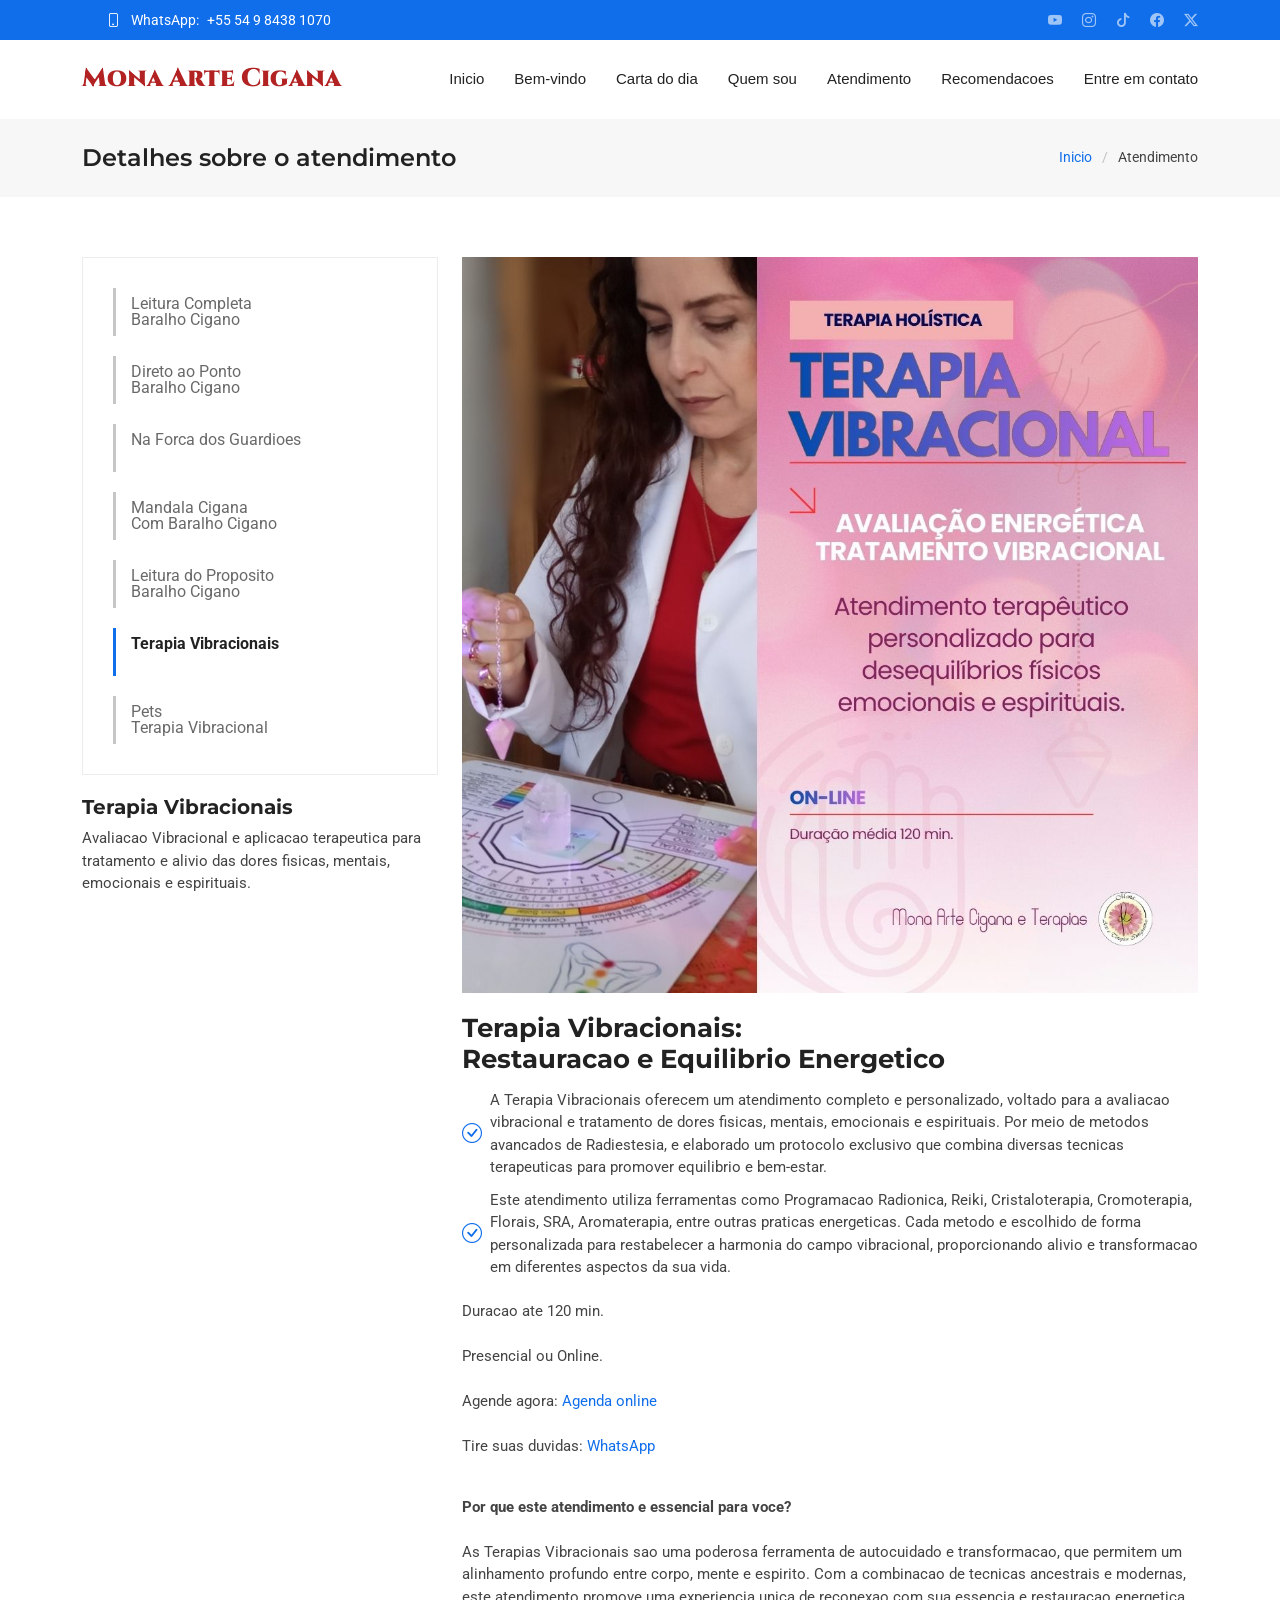
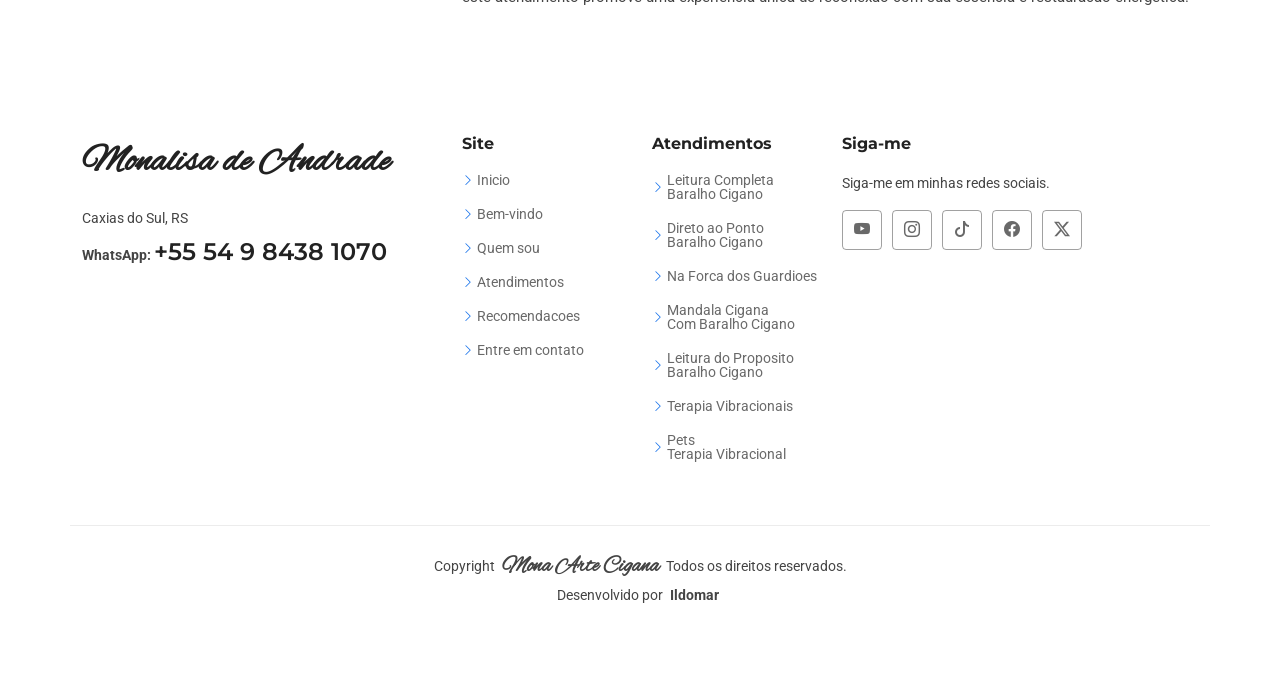
<file: terapia_vibracionais.html>
<!DOCTYPE html>
<html lang="pt-BR">
<head>
<meta charset="UTF-8">
<meta name="viewport" content="width=device-width, initial-scale=1, user-scalable=no">
<meta name="description" content="Terapias Vibracionais - Avaliacao Vibracional e aplicacao terapeutica para tratamento e alivio das dores fisicas, mentais, emocionais e espirituais.">
<meta property="og:title" content="Terapias Vibracionais | Mona Arte Cigana">
<meta property="og:description" content="Avaliacao Vibracional e aplicacao terapeutica para tratamento e alivio das dores. Presencial ou online.">
<title>Terapias Vibracionais | Mona Arte Cigana</title>
<link rel="shortcut icon" type="image/x-icon" href="assets/favicon/icon.ico">
<link rel="preconnect" href="https://fonts.googleapis.com"><link rel="preconnect" href="https://fonts.gstatic.com" crossorigin>
<link rel="preconnect" href="https://cdn.jsdelivr.net">
<link rel="stylesheet" href="https://fonts.googleapis.com/css2?family=Cinzel:wght@700&family=Montserrat:wght@400;600;700&family=Roboto:wght@400;500;700&display=swap" media="print" onload="this.media='all'">
<link rel="stylesheet" href="https://cdn.jsdelivr.net/npm/bootstrap@5.3.3/dist/css/bootstrap.min.css" media="print" onload="this.media='all'">
<link rel="stylesheet" href="https://cdn.jsdelivr.net/npm/bootstrap-icons@1.11.3/font/bootstrap-icons.min.css" media="print" onload="this.media='all'">
<link rel="stylesheet" href="assets/css/style.css">
<noscript><link rel="stylesheet" href="https://fonts.googleapis.com/css2?family=Cinzel:wght@700&family=Montserrat:wght@400;600;700&family=Roboto:wght@400;500;700&display=swap"><link rel="stylesheet" href="https://cdn.jsdelivr.net/npm/bootstrap@5.3.3/dist/css/bootstrap.min.css"><link rel="stylesheet" href="https://cdn.jsdelivr.net/npm/bootstrap-icons@1.11.3/font/bootstrap-icons.min.css"></noscript>
<style>@font-face { font-family: 'AlexBrush-Regular'; src: url('assets/fonts/Alex_Brush/AlexBrush-Regular.ttf') format('truetype'); font-weight: normal; font-style: normal; font-display: swap; }</style>
</head>
<body>

<header id="header" class="header sticky-top">
  <div class="topbar d-flex align-items-center">
    <div class="container d-flex justify-content-center justify-content-md-between">
      <div class="contact-info d-flex align-items-center">
        <i class="bi bi-phone d-flex align-items-center ms-4">&nbsp;&nbsp;<a href="https://wa.me/5554984381070" target="_blank">WhatsApp: <span>+55 54 9 8438 1070</span></a></i>
      </div>
      <div class="social-links d-none d-md-flex align-items-center">
        <a href="https://www.youtube.com/@monaartecigana" target="_blank" aria-label="YouTube"><i class="bi bi-youtube"></i></a>
        <a href="https://www.instagram.com/mona.arte.cigana" target="_blank" aria-label="Instagram"><i class="bi bi-instagram"></i></a>
        <a href="https://www.tiktok.com/@mona.arte.cigana" target="_blank" aria-label="TikTok"><i class="bi bi-tiktok"></i></a>
        <a href="https://www.facebook.com/MonaTerapeuta" target="_blank" aria-label="Facebook"><i class="bi bi-facebook"></i></a>
        <a href="https://www.twitter.com/MonaArteTerapia" target="_blank" aria-label="Twitter"><i class="bi bi-twitter-x"></i></a>
      </div>
    </div>
  </div>
  <div class="branding d-flex align-items-center">
    <div class="container position-relative d-flex align-items-center justify-content-between">
      <a href="index.html" class="logo d-flex align-items-center"><h1 class="sitename" style="font-family:'Cinzel',serif;color:#b22222;font-size:1.6em;margin:0;"><b>Mona Arte Cigana</b></h1></a>
      <nav id="navmenu" class="navmenu">
        <ul>
          <li><a href="index.html#Inicio">Inicio</a></li>
          <li><a href="index.html#BemVindo">Bem-vindo</a></li>
          <li><a href="carta_dia.html">Carta do dia</a></li>
          <li><a href="index.html#QuemSou">Quem sou</a></li>
          <li><a href="index.html#Atendimento">Atendimento</a></li>
          <li><a href="index.html#Recomendo">Recomendacoes</a></li>
          <li><a href="index.html#Contato">Entre em contato</a></li>
        </ul>
        <i class="mobile-nav-toggle d-xl-none bi bi-list"></i>
      </nav>
    </div>
  </div>
</header>

<main class="main">
  <div class="page-title" data-aos="fade">
    <div class="container d-lg-flex justify-content-between align-items-center">
      <h1 class="mb-2 mb-lg-0">Detalhes sobre o atendimento</h1>
      <nav class="breadcrumbs"><ol><li><a href="index.html">Inicio</a></li><li class="current">Atendimento</li></ol></nav>
    </div>
  </div>
  <section id="service-details" class="service-details section">
    <div class="container">
      <div class="row gy-4">
        <div class="col-lg-4" data-aos="fade-up" data-aos-delay="100">
          <div class="services-list">
            <a href="baralho_cigano_completo.html">Leitura Completa<br>Baralho Cigano</a>
            <a href="direto_ao_ponto.html">Direto ao Ponto<br>Baralho Cigano</a>
            <a href="forca_guardioes.html">Na Forca dos Guardioes<br>&nbsp;&nbsp;</a>
            <a href="mandala_cigana.html">Mandala Cigana<br>Com Baralho Cigano</a>
            <a href="leitura_do_proposito.html">Leitura do Proposito<br>Baralho Cigano</a>
            <a href="terapia_vibracionais.html" class="active">Terapia Vibracionais<br>&nbsp;&nbsp;</a>
            <a href="pets.html">Pets<br>Terapia Vibracional</a>
          </div>
          <h4>Terapia Vibracionais</h4>
          <p>Avaliacao Vibracional e aplicacao terapeutica para tratamento e alivio das dores fisicas, mentais, emocionais e espirituais.</p>
        </div>
        <div class="col-lg-8" data-aos="fade-up" data-aos-delay="200">
          <img src="assets/img/atendimento/terapia_vibracionais.jpg" alt="Terapias Vibracionais" class="img-fluid services-img" loading="lazy">
          <h3>Terapia Vibracionais:<br>Restauracao e Equilibrio Energetico</h3>
          <ul>
            <li><i class="bi bi-check-circle"></i> <span>A Terapia Vibracionais oferecem um atendimento completo e personalizado, voltado para a avaliacao vibracional e tratamento de dores fisicas, mentais, emocionais e espirituais. Por meio de metodos avancados de Radiestesia, e elaborado um protocolo exclusivo que combina diversas tecnicas terapeuticas para promover equilibrio e bem-estar.</span></li>
            <li><i class="bi bi-check-circle"></i> <span>Este atendimento utiliza ferramentas como Programacao Radionica, Reiki, Cristaloterapia, Cromoterapia, Florais, SRA, Aromaterapia, entre outras praticas energeticas. Cada metodo e escolhido de forma personalizada para restabelecer a harmonia do campo vibracional, proporcionando alivio e transformacao em diferentes aspectos da sua vida.</span></li>
          </ul>
          <p>Duracao ate 120 min.<br><br>Presencial ou Online.<br><br>Agende agora: <a href="https://calendar.app.google/Sx5QhFShBAWFk5Rk9" target="_blank">Agenda online</a><br><br>Tire suas duvidas: <a href="https://wa.me/5554984381070" target="_blank">WhatsApp</a></p>
          <p><br><b>Por que este atendimento e essencial para voce?</b><br><br>As Terapias Vibracionais sao uma poderosa ferramenta de autocuidado e transformacao, que permitem um alinhamento profundo entre corpo, mente e espirito. Com a combinacao de tecnicas ancestrais e modernas, este atendimento promove uma experiencia unica de reconexao com sua essencia e restauracao energetica.</p>
        </div>
      </div>
    </div>
  </section>
</main>

<footer id="footer" class="footer">
  <div class="container footer-top">
    <div class="row gy-4">
      <div class="col-lg-4 col-md-6 footer-about">
        <a href="index.html" class="d-flex align-items-center"><span class="sitename" style="font-family:'AlexBrush-Regular',cursive;font-size:1.6em;">Monalisa de Andrade</span></a>
        <div class="footer-contact pt-3"><p>Caxias do Sul, RS</p><strong>WhatsApp:</strong> <a href="https://wa.me/5554984381070" target="_blank">+55 54 9 8438 1070</a></div>
      </div>
      <div class="col-lg-2 col-md-3 footer-links">
        <h4>Site</h4>
        <ul>
          <li><i class="bi bi-chevron-right"></i> <a href="index.html#Inicio">Inicio</a></li>
          <li><i class="bi bi-chevron-right"></i> <a href="index.html#BemVindo">Bem-vindo</a></li>
          <li><i class="bi bi-chevron-right"></i> <a href="index.html#QuemSou">Quem sou</a></li>
          <li><i class="bi bi-chevron-right"></i> <a href="index.html#Atendimento">Atendimentos</a></li>
          <li><i class="bi bi-chevron-right"></i> <a href="index.html#Recomendo">Recomendacoes</a></li>
          <li><i class="bi bi-chevron-right"></i> <a href="index.html#Contato">Entre em contato</a></li>
        </ul>
      </div>
      <div class="col-lg-2 col-md-3 footer-links">
        <h4>Atendimentos</h4>
        <ul>
          <li><i class="bi bi-chevron-right"></i> <a href="baralho_cigano_completo.html">Leitura Completa<br>Baralho Cigano</a></li>
          <li><i class="bi bi-chevron-right"></i> <a href="direto_ao_ponto.html">Direto ao Ponto<br>Baralho Cigano</a></li>
          <li><i class="bi bi-chevron-right"></i> <a href="forca_guardioes.html">Na Forca dos Guardioes</a></li>
          <li><i class="bi bi-chevron-right"></i> <a href="mandala_cigana.html">Mandala Cigana<br>Com Baralho Cigano</a></li>
          <li><i class="bi bi-chevron-right"></i> <a href="leitura_do_proposito.html">Leitura do Proposito<br>Baralho Cigano</a></li>
          <li><i class="bi bi-chevron-right"></i> <a href="terapia_vibracionais.html">Terapia Vibracionais</a></li>
          <li><i class="bi bi-chevron-right"></i> <a href="pets.html">Pets<br>Terapia Vibracional</a></li>
        </ul>
      </div>
      <div class="col-lg-4 col-md-12">
        <h4>Siga-me</h4>
        <p>Siga-me em minhas redes sociais.</p>
        <div class="social-links d-flex">
          <a href="https://www.youtube.com/@monaartecigana" target="_blank" aria-label="YouTube"><i class="bi bi-youtube"></i></a>
          <a href="https://www.instagram.com/mona.arte.cigana" target="_blank" aria-label="Instagram"><i class="bi bi-instagram"></i></a>
          <a href="https://www.tiktok.com/@mona.arte.cigana" target="_blank" aria-label="TikTok"><i class="bi bi-tiktok"></i></a>
          <a href="https://www.facebook.com/MonaTerapeuta" target="_blank" aria-label="Facebook"><i class="bi bi-facebook"></i></a>
          <a href="https://www.twitter.com/MonaArteTerapia" target="_blank" aria-label="Twitter"><i class="bi bi-twitter-x"></i></a>
        </div>
      </div>
    </div>
  </div>
  <div class="container copyright text-center mt-4">
    <p><span>Copyright</span> <strong class="px-1 sitename" style="font-family:'AlexBrush-Regular',cursive;font-size:1.6em;">Mona Arte Cigana</strong> <span>Todos os direitos reservados.</span></p>
    <p><span>Desenvolvido por </span><strong class="px-1 sitename">Ildomar</strong></p>
  </div>
</footer>

<a href="#" id="scroll-top" class="scroll-top d-flex align-items-center justify-content-center"><i class="bi bi-arrow-up-short"></i></a>

<script defer src="https://cdn.jsdelivr.net/npm/bootstrap@5.3.3/dist/js/bootstrap.bundle.min.js"></script>
<script defer src="https://cdn.jsdelivr.net/npm/aos@2.3.4/dist/aos.js"></script>
<script defer src="assets/js/main.js"></script>

</body>
</html>
</file>
<file: assets/css/style.css>
/**
* Template Name: BizLand
* Template URL: https://bootstrapmade.com/bizland-bootstrap-business-template/
* Updated: Aug 07 2024 with Bootstrap v5.3.3
* Author: BootstrapMade.com
* License: https://bootstrapmade.com/license/
*/

/*--------------------------------------------------------------
# Font & Color Variables
# Help: https://bootstrapmade.com/color-system/
--------------------------------------------------------------*/
/* Fonts */
:root {
  --default-font: "Roboto",  system-ui, -apple-system, "Segoe UI", Roboto, "Helvetica Neue", Arial, "Noto Sans", "Liberation Sans", sans-serif, "Apple Color Emoji", "Segoe UI Emoji", "Segoe UI Symbol", "Noto Color Emoji";
  --heading-font: "Montserrat",  sans-serif;
  --nav-font: "Open Sans",  sans-serif;
}

/* Global Colors - The following color variables are used throughout the website. Updating them here will change the color scheme of the entire website */
:root { 
  --background-color: #ffffff; /* Background color for the entire website, including individual sections */
  --default-color: #444444; /* Default color used for the majority of the text content across the entire website */
  --heading-color: #222222; /* Color for headings, subheadings and title throughout the website */
  --accent-color: #106eea; /* Accent color that represents your brand on the website. It's used for buttons, links, and other elements that need to stand out */
  --surface-color: #ffffff; /* The surface color is used as a background of boxed elements within sections, such as cards, icon boxes, or other elements that require a visual separation from the global background. */
  --contrast-color: #ffffff; /* Contrast color for text, ensuring readability against backgrounds of accent, heading, or default colors. */
}

/* Nav Menu Colors - The following color variables are used specifically for the navigation menu. They are separate from the global colors to allow for more customization options */
:root {
  --nav-color: #222222;  /* The default color of the main navmenu links */
  --nav-hover-color: #106eea; /* Applied to main navmenu links when they are hovered over or active */
  --nav-mobile-background-color: #ffffff; /* Used as the background color for mobile navigation menu */
  --nav-dropdown-background-color: #ffffff; /* Used as the background color for dropdown items that appear when hovering over primary navigation items */
  --nav-dropdown-color: #222222; /* Used for navigation links of the dropdown items in the navigation menu. */
  --nav-dropdown-hover-color: #106eea; /* Similar to --nav-hover-color, this color is applied to dropdown navigation links when they are hovered over. */
}

/* Color Presets - These classes override global colors when applied to any section or element, providing reuse of the sam color scheme. */

.light-background {
  --background-color: #f5f9ff;
  --surface-color: #ffffff;
}

.dark-background {
  --background-color: #060606;
  --default-color: #ffffff;
  --heading-color: #ffffff;
  --surface-color: #252525;
  --contrast-color: #ffffff;
}

/* Smooth scroll */
:root {
  scroll-behavior: smooth;
}

/*--------------------------------------------------------------
# General Styling & Shared Classes
--------------------------------------------------------------*/
body {
  color: var(--default-color);
  background-color: var(--background-color);
  font-family: var(--default-font);
}

a {
  color: var(--accent-color);
  text-decoration: none;
  transition: 0.3s;
}

a:hover {
  color: color-mix(in srgb, var(--accent-color), transparent 25%);
  text-decoration: none;
}

h1,
h2,
h3,
h4,
h5,
h6 {
  color: var(--heading-color);
  font-family: var(--heading-font);
}

/* PHP Email Form Messages
------------------------------*/
.php-email-form .error-message {
  display: none;
  background: #df1529;
  color: #ffffff;
  text-align: left;
  padding: 15px;
  margin-bottom: 24px;
  font-weight: 600;
}

.php-email-form .sent-message {
  display: none;
  color: #ffffff;
  background: #059652;
  text-align: center;
  padding: 15px;
  margin-bottom: 24px;
  font-weight: 600;
}

.php-email-form .loading {
  display: none;
  background: var(--surface-color);
  text-align: center;
  padding: 15px;
  margin-bottom: 24px;
}

.php-email-form .loading:before {
  content: "";
  display: inline-block;
  border-radius: 50%;
  width: 24px;
  height: 24px;
  margin: 0 10px -6px 0;
  border: 3px solid var(--accent-color);
  border-top-color: var(--surface-color);
  animation: php-email-form-loading 1s linear infinite;
}

@keyframes php-email-form-loading {
  0% {
    transform: rotate(0deg);
  }

  100% {
    transform: rotate(360deg);
  }
}

/*--------------------------------------------------------------
# Global Header
--------------------------------------------------------------*/
.header {
  color: var(--default-color);
  transition: all 0.5s;
  z-index: 997;
  background-color: var(--background-color);
}

.header .topbar {
  background-color: var(--accent-color);
  height: 40px;
  padding: 0;
  font-size: 14px;
  transition: all 0.5s;
}

.header .topbar .contact-info i {
  font-style: normal;
  color: var(--contrast-color);
}

.header .topbar .contact-info i a,
.header .topbar .contact-info i span {
  padding-left: 5px;
  color: var(--contrast-color);
}

@media (max-width: 575px) {

  .header .topbar .contact-info i a,
  .header .topbar .contact-info i span {
    font-size: 13px;
  }
}

.header .topbar .contact-info i a {
  line-height: 0;
  transition: 0.3s;
}

.header .topbar .contact-info i a:hover {
  color: var(--contrast-color);
  text-decoration: underline;
}

.header .topbar .social-links a {
  color: color-mix(in srgb, var(--contrast-color), transparent 40%);
  line-height: 0;
  transition: 0.3s;
  margin-left: 20px;
}

.header .topbar .social-links a:hover {
  color: var(--contrast-color);
}

.header .branding {
  background-color: var(--background-color);
  min-height: 60px;
  padding: 10px 0;
}

.header .logo {
  line-height: 1;
}

.header .logo img {
  max-height: 36px;
  margin-right: 8px;
}

.header .logo h1 {
  font-size: 30px;
  margin: 0;
  font-weight: 700;
  color: var(--heading-color);
}

.scrolled .header {
  box-shadow: 0px 0 18px rgba(0, 0, 0, 0.1);
}

.scrolled .header .topbar {
  height: 0;
  visibility: hidden;
  overflow: hidden;
}

/*--------------------------------------------------------------
# Navigation Menu
--------------------------------------------------------------*/
/* Navmenu - Desktop */
@media (min-width: 1200px) {
  .navmenu {
    padding: 0;
  }

  .navmenu ul {
    margin: 0;
    padding: 0;
    display: flex;
    list-style: none;
    align-items: center;
  }

  .navmenu li {
    position: relative;
  }

  .navmenu a,
  .navmenu a:focus {
    color: var(--nav-color);
    padding: 18px 15px;
    font-size: 15px;
    font-family: var(--nav-font);
    font-weight: 500;
    display: flex;
    align-items: center;
    justify-content: space-between;
    white-space: nowrap;
    transition: 0.3s;
  }

  .navmenu a i,
  .navmenu a:focus i {
    font-size: 12px;
    line-height: 0;
    margin-left: 5px;
    transition: 0.3s;
  }

  .navmenu li:last-child a {
    padding-right: 0;
  }

  .navmenu li:hover>a,
  .navmenu .active,
  .navmenu .active:focus {
    color: var(--nav-hover-color);
  }

  .navmenu .dropdown ul {
    margin: 0;
    padding: 10px 0;
    background: var(--nav-dropdown-background-color);
    display: block;
    position: absolute;
    visibility: hidden;
    left: 14px;
    top: 130%;
    opacity: 0;
    transition: 0.3s;
    border-radius: 4px;
    z-index: 99;
    box-shadow: 0px 0px 30px rgba(0, 0, 0, 0.1);
  }

  .navmenu .dropdown ul li {
    min-width: 200px;
  }

  .navmenu .dropdown ul a {
    padding: 10px 20px;
    font-size: 15px;
    text-transform: none;
    color: var(--nav-dropdown-color);
  }

  .navmenu .dropdown ul a i {
    font-size: 12px;
  }

  .navmenu .dropdown ul a:hover,
  .navmenu .dropdown ul .active:hover,
  .navmenu .dropdown ul li:hover>a {
    color: var(--nav-dropdown-hover-color);
  }

  .navmenu .dropdown:hover>ul {
    opacity: 1;
    top: 100%;
    visibility: visible;
  }

  .navmenu .dropdown .dropdown ul {
    top: 0;
    left: -90%;
    visibility: hidden;
  }

  .navmenu .dropdown .dropdown:hover>ul {
    opacity: 1;
    top: 0;
    left: -100%;
    visibility: visible;
  }
}

/* Navmenu - Mobile */
@media (max-width: 1199px) {
  .mobile-nav-toggle {
    color: var(--nav-color);
    font-size: 28px;
    line-height: 0;
    margin-right: 10px;
    cursor: pointer;
    transition: color 0.3s;
  }

  .navmenu {
    padding: 0;
    z-index: 9997;
  }

  .navmenu ul {
    display: none;
    list-style: none;
    position: absolute;
    inset: 60px 20px 20px 20px;
    padding: 10px 0;
    margin: 0;
    border-radius: 6px;
    background-color: var(--nav-mobile-background-color);
    overflow-y: auto;
    transition: 0.3s;
    z-index: 9998;
    box-shadow: 0px 0px 30px rgba(0, 0, 0, 0.1);
  }

  .navmenu a,
  .navmenu a:focus {
    color: var(--nav-dropdown-color);
    padding: 10px 20px;
    font-family: var(--nav-font);
    font-size: 17px;
    font-weight: 500;
    display: flex;
    align-items: center;
    justify-content: space-between;
    white-space: nowrap;
    transition: 0.3s;
  }

  .navmenu a i,
  .navmenu a:focus i {
    font-size: 12px;
    line-height: 0;
    margin-left: 5px;
    width: 30px;
    height: 30px;
    display: flex;
    align-items: center;
    justify-content: center;
    border-radius: 50%;
    transition: 0.3s;
    background-color: color-mix(in srgb, var(--accent-color), transparent 90%);
  }

  .navmenu a i:hover,
  .navmenu a:focus i:hover {
    background-color: var(--accent-color);
    color: var(--contrast-color);
  }

  .navmenu a:hover,
  .navmenu .active,
  .navmenu .active:focus {
    color: var(--nav-dropdown-hover-color);
  }

  .navmenu .active i,
  .navmenu .active:focus i {
    background-color: var(--accent-color);
    color: var(--contrast-color);
    transform: rotate(180deg);
  }

  .navmenu .dropdown ul {
    position: static;
    display: none;
    z-index: 99;
    padding: 10px 0;
    margin: 10px 20px;
    background-color: var(--nav-dropdown-background-color);
    border: 1px solid color-mix(in srgb, var(--default-color), transparent 90%);
    box-shadow: none;
    transition: all 0.5s ease-in-out;
  }

  .navmenu .dropdown ul ul {
    background-color: rgba(33, 37, 41, 0.1);
  }

  .navmenu .dropdown>.dropdown-active {
    display: block;
    background-color: rgba(33, 37, 41, 0.03);
  }
  
  
  
/* ESTES 3 A SEGUIR ACRESCENTEI  A PARTIR DE ORIENTA��O DO GPT */
  .navmenu li {
  visibility: visible;
  display: flex; /* Ou flex, dependendo do seu layout */
}


@media (min-width: 1200px) {
  .navmenu ul {
    display: flex; /* ou 'block', conforme necess�rio */
  }
}




  .mobile-nav-active {
    overflow: hidden;
  }

  .mobile-nav-active .mobile-nav-toggle {
    color: #fff;
    position: absolute;
    font-size: 32px;
    top: 15px;
    right: 15px;
    margin-right: 0;
    z-index: 9999;
  }

  .mobile-nav-active .navmenu {
    position: fixed;
    overflow: hidden;
    inset: 0;
    background: rgba(33, 37, 41, 0.8);
    transition: 0.3s;
  }

  .mobile-nav-active .navmenu>ul {
    display: block;
  }
}

/*--------------------------------------------------------------
# Global Footer
--------------------------------------------------------------*/
.footer {
  color: var(--default-color);
  background-color: var(--background-color);
  font-size: 14px;
  padding-bottom: 50px;
  position: relative;
}

.footer .footer-newsletter {
  background-color: color-mix(in srgb, var(--accent-color), transparent 96%);
  padding: 50px 0;
}

.footer .footer-newsletter h4 {
  font-size: 24px;
}

.footer .footer-newsletter .newsletter-form {
  margin-top: 30px;
  margin-bottom: 15px;
  padding: 6px 8px;
  position: relative;
  background-color: var(--surface-color);
  border: 1px solid color-mix(in srgb, var(--accent-color), transparent 80%);
  box-shadow: 0px 2px 25px rgba(0, 0, 0, 0.1);
  display: flex;
  transition: 0.3s;
  border-radius: 4px;
}

.footer .footer-newsletter .newsletter-form:focus-within {
  border-color: var(--accent-color);
}

.footer .footer-newsletter .newsletter-form input[type=email] {
  border: 0;
  padding: 4px;
  width: 100%;
  background-color: var(--surface-color);
  color: var(--default-color);
}

.footer .footer-newsletter .newsletter-form input[type=email]:focus-visible {
  outline: none;
}

.footer .footer-newsletter .newsletter-form input[type=submit] {
  border: 0;
  font-size: 16px;
  padding: 0 20px;
  margin: -7px -8px -7px 0;
  background: var(--accent-color);
  color: var(--contrast-color);
  transition: 0.3s;
  border-radius: 0 4px 4px 0;
}

.footer .footer-newsletter .newsletter-form input[type=submit]:hover {
  background: color-mix(in srgb, var(--accent-color), transparent 20%);
}

.footer .footer-top {
  padding-top: 50px;
}

.footer .social-links a {
  display: flex;
  align-items: center;
  justify-content: center;
  width: 40px;
  height: 40px;
  border-radius: 4px;
  border: 1px solid color-mix(in srgb, var(--default-color), transparent 50%);
  font-size: 16px;
  color: color-mix(in srgb, var(--default-color), transparent 20%);
  margin-right: 10px;
  transition: 0.3s;
}

.footer .social-links a:hover {
  color: var(--accent-color);
  border-color: var(--accent-color);
}

.footer h4 {
  font-size: 16px;
  font-weight: bold;
  position: relative;
  padding-bottom: 12px;
}

.footer .footer-links {
  margin-bottom: 30px;
}

.footer .footer-links ul {
  list-style: none;
  padding: 0;
  margin: 0;
}

.footer .footer-links ul i {
  margin-right: 3px;
  font-size: 12px;
  line-height: 0;
  color: var(--accent-color);
}

.footer .footer-links ul li {
  padding: 10px 0;
  display: flex;
  align-items: center;
}

.footer .footer-links ul li:first-child {
  padding-top: 0;
}

.footer .footer-links ul a {
  display: inline-block;
  color: color-mix(in srgb, var(--default-color), transparent 20%);
  line-height: 1;
}

.footer .footer-links ul a:hover {
  color: var(--accent-color);
}

.footer .footer-about a {
  color: var(--heading-color);
  font-size: 24px;
  font-weight: 600;
  font-family: var(--heading-font);
}

.footer .footer-contact p {
  margin-bottom: 5px;
}

.footer .copyright {
  padding-top: 25px;
  padding-bottom: 25px;
  border-top: 1px solid color-mix(in srgb, var(--default-color), transparent 90%);
}

.footer .copyright p {
  margin-bottom: 0;
}

.footer .credits {
  margin-top: 6px;
  font-size: 13px;
}

/*--------------------------------------------------------------
# Preloader
--------------------------------------------------------------
#preloader {
  position: fixed;
  inset: 0;
  z-index: 9999;
  overflow: hidden;
  background-color: var(--background-color);
  transition: all 0.6s ease-out;
  width: 100%;
  height: 100vh;
  display: flex;
  align-items: center;
  justify-content: center;
}
                 */
#preloader div {
  width: 13px;
  height: 13px;
  background-color: var(--accent-color);
  border-radius: 50%;
  animation-timing-function: cubic-bezier(0, 1, 1, 0);
  position: absolute;
  left: 50%;
}

#preloader div:nth-child(1) {
  left: calc(50% + 8px);
  animation: animate-preloader-1 0.6s infinite;
}

#preloader div:nth-child(2) {
  left: calc(50% + 8px);
  animation: animate-preloader-2 0.6s infinite;
}

#preloader div:nth-child(3) {
  left: calc(50% + 32px);
  animation: animate-preloader-2 0.6s infinite;
}

#preloader div:nth-child(4) {
  left: calc(50% + 56px);
  animation: animate-preloader-3 0.6s infinite;
}

@keyframes animate-preloader-1 {
  0% {
    transform: scale(0);
  }

  100% {
    transform: scale(1);
  }
}

@keyframes animate-preloader-3 {
  0% {
    transform: scale(1);
  }

  100% {
    transform: scale(0);
  }
}

@keyframes animate-preloader-2 {
  0% {
    transform: translate(0, 0);
  }

  100% {
    transform: translate(24px, 0);
  }
}

/*--------------------------------------------------------------
# Scroll Top Button
--------------------------------------------------------------*/
.scroll-top {
  position: fixed;
  visibility: hidden;
  opacity: 0;
  right: 15px;
  bottom: 15px;
  z-index: 99999;
  background-color: var(--accent-color);
  width: 40px;
  height: 40px;
  border-radius: 4px;
  transition: all 0.4s;
}

.scroll-top i {
  font-size: 24px;
  color: var(--contrast-color);
  line-height: 0;
}

.scroll-top:hover {
  background-color: color-mix(in srgb, var(--accent-color), transparent 20%);
  color: var(--contrast-color);
}

.scroll-top.active {
  visibility: visible;
  opacity: 1;
}

/*--------------------------------------------------------------
# Disable aos animation delay on mobile devices
--------------------------------------------------------------*/
@media screen and (max-width: 768px) {
  [data-aos-delay] {
    transition-delay: 0 !important;
  }
}

/*--------------------------------------------------------------
# Global Page Titles & Breadcrumbs
--------------------------------------------------------------*/
.page-title {
  --background-color: color-mix(in srgb, var(--default-color), transparent 96%);
  color: var(--default-color);
  background-color: var(--background-color);
  padding: 25px 0;
  position: relative;
}

.page-title h1 {
  font-size: 24px;
  font-weight: 600;
}

.page-title .breadcrumbs ol {
  display: flex;
  flex-wrap: wrap;
  list-style: none;
  padding: 0;
  margin: 0;
  font-size: 14px;
  font-weight: 400;
}

.page-title .breadcrumbs ol li+li {
  padding-left: 10px;
}

.page-title .breadcrumbs ol li+li::before {
  content: "/";
  display: inline-block;
  padding-right: 10px;
  color: color-mix(in srgb, var(--default-color), transparent 70%);
}

/*--------------------------------------------------------------
# Global Sections
--------------------------------------------------------------*/
section,
.section {
  color: var(--default-color);
  background-color: var(--background-color);
  padding: 60px 0;
  scroll-margin-top: 78px;
  overflow: clip;
}

@media (max-width: 1199px) {

  section,
  .section {
    scroll-margin-top: 60px;
  }
}

/*--------------------------------------------------------------
# Global Section Titles
--------------------------------------------------------------*/
.section-title {
  text-align: center;
  padding-bottom: 60px;
  position: relative;
}

.section-title h2 {
  font-size: 13px;
  letter-spacing: 1px;
  font-weight: 700;
  padding: 8px 20px;
  margin: 0;
  background: color-mix(in srgb, var(--accent-color), transparent 90%);
  color: var(--accent-color);
  display: inline-block;
  text-transform: uppercase;
  border-radius: 50px;
  font-family: var(--default-font);
}

.section-title p {
  color: var(--heading-color);
  margin: 10px 0 0 0;
  font-size: 32px;
  font-weight: 700;
  font-family: var(--heading-font);
}

.section-title p .description-title {
  color: var(--accent-color);
}

/*--------------------------------------------------------------
# Hero Section
--------------------------------------------------------------*/
.hero {
  width: 100%;
  min-height: 75vh;
  position: relative;
  padding: 60px 0;
  display: flex;
  background-position: top left;
  align-items: center;
  background-size: cover;
}

.hero:before {
  content: "";
  background: color-mix(in srgb, var(--background-color), transparent 100%);
  position: absolute;
  bottom: 0;
  top: 0;
  left: 0;
  right: 0;
}

.hero .container {
  position: relative;
}

.hero h1 {
  margin: 0;
  font-size: 48px;
  font-weight: 700;
  line-height: 56px;
}

.hero h1 span {
  color: var(--accent-color);
}

.hero p {
  color: color-mix(in srgb, var(--default-color), transparent 30%);
  margin: 5px 0 30px 0;
  font-size: 20px;
  font-weight: 400;
}

.hero .btn-get-started {
  color: var(--contrast-color);
  background: var(--accent-color);
  font-family: var(--heading-font);
  font-weight: 400;
  font-size: 16px;
  letter-spacing: 1px;
  display: inline-block;
  padding: 12px 30px;
  border-radius: 4px;
  transition: 0.5s;
  box-shadow: 0 8px 28px rgba(0, 0, 0, 0.1);
}

.hero .btn-get-started:hover {
  color: var(--contrast-color);
  background: color-mix(in srgb, var(--accent-color), transparent 15%);
  box-shadow: 0 8px 28px rgba(0, 0, 0, 0.1);
}

.hero .btn-watch-video {
  font-size: 16px;
  transition: 0.5s;
  margin-left: 25px;
  color: var(--default-color);
  font-weight: 600;
}

.hero .btn-watch-video i {
  color: var(--accent-color);
  font-size: 32px;
  transition: 0.3s;
  line-height: 0;
  margin-right: 8px;
}

.hero .btn-watch-video:hover {
  color: var(--accent-color);
}

.hero .btn-watch-video:hover i {
  color: color-mix(in srgb, var(--accent-color), transparent 15%);
}

.hero .animated {
  animation: up-down 2s ease-in-out infinite alternate-reverse both;
}

@media (max-width: 640px) {
  .hero h1 {
    font-size: 28px;
    line-height: 36px;
  }

  .hero p {
    font-size: 18px;
    line-height: 24px;
    margin-bottom: 30px;
  }

  .hero .btn-get-started,
  .hero .btn-watch-video {
    font-size: 13px;
  }
}

@keyframes up-down {
  0% {
    transform: translateY(10px);
  }

  100% {
    transform: translateY(-10px);
  }
}

/*--------------------------------------------------------------
# Featured Services Section
--------------------------------------------------------------*/
.featured-services .service-item {
  background-color: var(--surface-color);
  box-shadow: 0px 0 25px 0 rgba(0, 0, 0, 0.1);
  padding: 50px 30px;
  transition: all 0.3s ease-in-out;
  height: 100%;
  position: relative;
  z-index: 1;
}

.featured-services .service-item:before {
  content: "";
  position: absolute;
  background: var(--accent-color);
  inset: 100% 0 0 0;
  transition: all 0.3s;
  z-index: -1;
}

.featured-services .service-item .icon {
  margin-bottom: 10px;
}

.featured-services .service-item .icon i {
  color: var(--accent-color);
  font-size: 36px;
  transition: ease-in-out 0.3s;
}

.featured-services .service-item h4 {
  font-weight: 700;
  margin-bottom: 15px;
  font-size: 20px;
}

.featured-services .service-item h4 a {
  color: var(--heading-color);
  transition: ease-in-out 0.3s;
}

.featured-services .service-item p {
  line-height: 24px;
  font-size: 14px;
  margin-bottom: 0;
  transition: ease-in-out 0.3s;
}

.featured-services .service-item:hover h4 a,
.featured-services .service-item:hover .icon i,
.featured-services .service-item:hover p {
  color: var(--contrast-color);
}

.featured-services .service-item:hover:before {
  background: var(--accent-color);
  inset: 0;
  border-radius: 0px;
}

/*--------------------------------------------------------------
# About Section
--------------------------------------------------------------*/
.about .about-content h3 {
  font-weight: 700;
  font-size: 26px;
}

.about .about-content ul {
  list-style: none;
  padding: 0;
}

.about .about-content ul li {
  display: flex;
  align-items: flex-start;
  margin-bottom: 35px;
}

.about .about-content ul li:first-child {
  margin-top: 35px;
}

.about .about-content ul i {
  background: var(--surface-color);
  box-shadow: 0px 6px 15px rgba(0, 0, 0, 0.1);
  display: flex;
  align-items: center;
  justify-content: center;
  flex-shrink: 0;
  width: 64px;
  height: 64px;
  font-size: 24px;
  margin-right: 15px;
  color: var(--accent-color);
  border-radius: 50px;
}

.about .about-content ul h4 {
  font-size: 18px;
  font-weight: 600;
}

.about .about-content ul p {
  font-size: 15px;
}

.about .about-content p:last-child {
  margin-bottom: 0;
}

/*--------------------------------------------------------------
# Skills Section
--------------------------------------------------------------*/
.skills .progress {
  height: 60px;
  display: block;
  background: none;
  border-radius: 0;
}

.skills .progress .skill {
  color: var(--heading-color);
  padding: 0;
  margin: 0 0 6px 0;
  text-transform: uppercase;
  display: block;
  font-weight: 600;
  font-family: var(--heading-font);
}

.skills .progress .skill .val {
  float: right;
  font-style: normal;
}

.skills .progress-bar-wrap {
  background: color-mix(in srgb, var(--default-color), transparent 90%);
  height: 10px;
}

.skills .progress-bar {
  width: 1px;
  height: 10px;
  transition: 0.9s;
  background-color: var(--accent-color);
}

/*--------------------------------------------------------------
# Stats Section
--------------------------------------------------------------*/
.stats i {
  background-color: var(--accent-color);
  color: var(--contrast-color);
  border: 6px solid var(--surface-color);
  width: 64px;
  height: 64px;
  font-size: 24px;
  border-radius: 50px;
  display: inline-flex;
  align-items: center;
  justify-content: center;
  position: relative;
  z-index: 1;
}

.stats .stats-item {
  background-color: color-mix(in srgb, var(--accent-color), transparent 95%);
  margin-top: -32px;
  padding: 40px 30px 35px 30px;
  width: 100%;
  position: relative;
  text-align: center;
  border-radius: 4px;
  z-index: 0;
}

.stats .stats-item span {
  font-size: 36px;
  display: block;
  font-weight: 700;
}

.stats .stats-item p {
  padding: 0;
  margin: 0;
  font-family: var(--heading-font);
  font-size: 16px;
}

/*--------------------------------------------------------------
# Clients Section
--------------------------------------------------------------*/
.clients {
  padding: 25px 0;
}

.clients .swiper {
  padding: 10px 0;
}

.clients .swiper-wrapper {
  height: auto;
}

.clients .swiper-slide img {
  transition: 0.3s;
}

.clients .swiper-slide img:hover {
  transform: scale(1.1);
}

/*--------------------------------------------------------------
# Services Section
--------------------------------------------------------------*/
.services .service-item {
  background-color: var(--surface-color);
  text-align: center;
  border: 1px solid color-mix(in srgb, var(--default-color), transparent 85%);
  padding: 80px 20px;
  transition: border ease-in-out 0.3s;
  height: 100%;
}

.services .service-item .icon {
  margin: 0 auto;
  width: 64px;
  height: 64px;
  background: var(--accent-color);
  border-radius: 4px;
  display: flex;
  align-items: center;
  justify-content: center;
  margin-bottom: 20px;
  transition: 0.3s;
}

.services .service-item .icon i {
  color: var(--contrast-color);
  font-size: 28px;
  transition: ease-in-out 0.3s;
}

.services .service-item h3 {
  font-weight: 700;
  margin: 10px 0 15px 0;
  font-size: 22px;
  transition: 0.3s;
}

.services .service-item p {
  line-height: 24px;
  font-size: 14px;
  margin-bottom: 0;
}

.services .service-item:hover {
  border-color: var(--accent-color);
}

.services .service-item:hover h3 {
  color: var(--accent-color);
}

/*--------------------------------------------------------------
# Testimonials Section
--------------------------------------------------------------*/
.testimonials {
  padding: 80px 0;
  position: relative;
}

.testimonials:before {
  content: "";
  background: color-mix(in srgb, var(--background-color), transparent 30%);
  position: absolute;
  inset: 0;
  z-index: 2;
}

.testimonials .testimonials-bg {
  position: absolute;
  inset: 0;
  display: block;
  width: 100%;
  height: 100%;
  object-fit: cover;
  z-index: 1;
}

.testimonials .container {
  position: relative;
  z-index: 3;
}

.testimonials .testimonials-carousel,
.testimonials .testimonials-slider {
  overflow: hidden;
}

.testimonials .testimonial-item {
  text-align: center;
}

.testimonials .testimonial-item .testimonial-img {
  width: 100px;
  border-radius: 50%;
  border: 6px solid color-mix(in srgb, var(--default-color), transparent 85%);
  margin: 0 auto;
}

.testimonials .testimonial-item h3 {
  font-size: 20px;
  font-weight: bold;
  margin: 10px 0 5px 0;
}

.testimonials .testimonial-item h4 {
  font-size: 14px;
  margin: 0 0 15px 0;
  color: color-mix(in srgb, var(--default-color), transparent 40%);
}

.testimonials .testimonial-item .stars {
  margin-bottom: 15px;
}

.testimonials .testimonial-item .stars i {
  color: #ffc107;
  margin: 0 1px;
}

.testimonials .testimonial-item .quote-icon-left,
.testimonials .testimonial-item .quote-icon-right {
  color: color-mix(in srgb, var(--default-color), transparent 40%);
  font-size: 26px;
  line-height: 0;
}

.testimonials .testimonial-item .quote-icon-left {
  display: inline-block;
  left: -5px;
  position: relative;
}

.testimonials .testimonial-item .quote-icon-right {
  display: inline-block;
  right: -5px;
  position: relative;
  top: 10px;
  transform: scale(-1, -1);
}

.testimonials .testimonial-item p {
  font-style: italic;
  margin: 0 auto 15px auto;
}

.testimonials .swiper-wrapper {
  height: auto;
}

.testimonials .swiper-pagination {
  margin-top: 20px;
  position: relative;
}

.testimonials .swiper-pagination .swiper-pagination-bullet {
  width: 12px;
  height: 12px;
  background-color: color-mix(in srgb, var(--default-color), transparent 50%);
  opacity: 0.5;
}

.testimonials .swiper-pagination .swiper-pagination-bullet-active {
  background-color: var(--default-color);
  opacity: 1;
}

@media (min-width: 992px) {
  .testimonials .testimonial-item p {
    width: 80%;
  }
}

/*--------------------------------------------------------------
# Portfolio Section
--------------------------------------------------------------*/
.portfolio .portfolio-filters {
  padding: 0;
  margin: 0 auto 20px auto;
  list-style: none;
  text-align: center;
}

.portfolio .portfolio-filters li {
  cursor: pointer;
  display: inline-block;
  padding: 8px 20px 10px 20px;
  margin: 0;
  font-size: 15px;
  font-weight: 500;
  line-height: 1;
  margin-bottom: 5px;
  border-radius: 4px;
  transition: all 0.3s ease-in-out;
  font-family: var(--heading-font);
}

.portfolio .portfolio-filters li:hover,
.portfolio .portfolio-filters li.filter-active {
  color: var(--contrast-color);
  background-color: var(--accent-color);
}

.portfolio .portfolio-filters li:first-child {
  margin-left: 0;
}

.portfolio .portfolio-filters li:last-child {
  margin-right: 0;
}

@media (max-width: 575px) {
  .portfolio .portfolio-filters li {
    font-size: 14px;
    margin: 0 0 10px 0;
  }
}

.portfolio .portfolio-item {
  position: relative;
  overflow: hidden;
}

.portfolio .portfolio-item .portfolio-info {
  opacity: 0;
  position: absolute;
  left: 12px;
  right: 12px;
  bottom: -100%;
  z-index: 3;
  transition: all ease-in-out 0.5s;
  background: color-mix(in srgb, var(--background-color), transparent 10%);
  padding: 15px;
}

.portfolio .portfolio-item .portfolio-info h4 {
  font-size: 18px;
  font-weight: 600;
  padding-right: 50px;
}

.portfolio .portfolio-item .portfolio-info p {
  color: color-mix(in srgb, var(--default-color), transparent 30%);
  font-size: 14px;
  margin-bottom: 0;
  padding-right: 50px;
}

.portfolio .portfolio-item .portfolio-info .preview-link,
.portfolio .portfolio-item .portfolio-info .details-link {
  position: absolute;
  right: 50px;
  font-size: 24px;
  top: calc(50% - 14px);
  color: color-mix(in srgb, var(--default-color), transparent 30%);
  transition: 0.3s;
  line-height: 0;
}

.portfolio .portfolio-item .portfolio-info .preview-link:hover,
.portfolio .portfolio-item .portfolio-info .details-link:hover {
  color: var(--accent-color);
}

.portfolio .portfolio-item .portfolio-info .details-link {
  right: 14px;
  font-size: 28px;
}

.portfolio .portfolio-item:hover .portfolio-info {
  opacity: 1;
  bottom: 0;
}

/*--------------------------------------------------------------
# Team Section
--------------------------------------------------------------*/
.team .team-member {
  background-color: var(--surface-color);
  box-shadow: 0px 2px 15px rgba(0, 0, 0, 0.1);
  overflow: hidden;
  border-radius: 5px;
  min-height: 250px; /* Ajuste esse valor conforme necess�rio */
  padding: 20px;
  
  width: 100%; /* Ocupa toda a largura dispon�vel */
  display: flex;
  flex-direction: column;
  align-items: center; /* Centraliza os elementos */
  justify-content: flex-start;
  min-height: 250px; /* Evita que o cart�o fique muito pequeno */
  
}

.team .team-member .member-img {
  max-width: 200px; /* Limita o tamanho m�ximo */
  max-height: 200px;
  width: 100%; /* Permite que a imagem seja responsiva */
  height: auto; /* Mant�m a propor��o */
  margin: 0 auto;
}

/* Ajuste para telas menores */
@media (max-width: 768px) {
  .team .team-member .member-img {
    max-width: 160px; /* Reduz o tamanho em telas menores */
    max-height: 160px;
  }
}

@media (max-width: 480px) {
  .team .team-member .member-img {
    max-width: 120px; /* Reduz ainda mais para telas muito pequenas */
    max-height: 120px;
  }
}

.team .team-member .social {
  position: absolute;
  left: 0;
  bottom: 0;
  right: 0;
  height: 40px;
  opacity: 0;
  transition: ease-in-out 0.3s;
  background: color-mix(in srgb, var(--background-color), transparent 20%);
  display: flex;
  align-items: center;
  justify-content: center;
}

.team .team-member .social a {
  transition: color 0.3s;
  color: var(--heading-color);
  margin: 0 10px;
  display: inline-flex;
  align-items: center;
  justify-content: center;
}

.team .team-member .social a i {
  line-height: 0;
}

.team .team-member .social a:hover {
  color: var(--accent-color);
}

.team .team-member .social i {
  font-size: 18px;
  margin: 0 2px;
}

.team .team-member .member-info {
  padding: 25px 15px;
  text-align: center;
  margin-top: 120px; /* Adiciona um espa�o entre a imagem e o texto */
}



.team .team-member .member-info h4 {
  font-weight: 700;
  margin-bottom: 5px;
  font-size: 18px;
  color: color-mix(in srgb, var(--default-color), transparent 20%);
}

.team .team-member .member-info span {
  display: block;
  font-size: 13px;
  font-weight: 400;
  color: color-mix(in srgb, var(--default-color), transparent 40%);
}

.team .team-member .member-info p {
  font-style: italic;
  font-size: 14px;
  line-height: 26px;
  color: color-mix(in srgb, var(--default-color), transparent 40%);
}

.team .team-member:hover .social {
  opacity: 1;
}

/*--------------------------------------------------------------
# Pricing Section
--------------------------------------------------------------*/
.pricing .pricing-item {
  background-color: var(--surface-color);
  box-shadow: 0px 0px 4px rgba(0, 0, 0, 0.1);
  padding: 20px;
  text-align: center;
  border-radius: 5px;
  position: relative;
  overflow: hidden;
}

.pricing .pricing-item h3 {
  font-weight: 400;
  margin: -20px -20px 20px -20px;
  padding: 20px 15px;
  font-size: 16px;
  font-weight: 600;
  color: color-mix(in srgb, var(--default-color), transparent 20%);
  background: color-mix(in srgb, var(--default-color), transparent 95%);
}

.pricing .pricing-item h4 {
  font-size: 36px;
  font-weight: 600;
  font-family: var(--heading-font);
}

.pricing .pricing-item h4 sup {
  font-size: 20px;
  top: -15px;
  left: -3px;
}

.pricing .pricing-item h4 span {
  color: color-mix(in srgb, var(--default-color), transparent 40%);
  font-size: 16px;
  font-weight: 300;
}

.pricing .pricing-item ul {
  padding: 15px 0;
  list-style: none;
  text-align: center;
  line-height: 20px;
  font-size: 14px;
}

.pricing .pricing-item ul li {
  padding-bottom: 16px;
}

.pricing .pricing-item ul i {
  color: var(--accent-color);
  font-size: 18px;
  padding-right: 4px;
}

.pricing .pricing-item ul .na {
  color: color-mix(in srgb, var(--default-color), transparent 40%);
  text-decoration: line-through;
}

.pricing .btn-wrap {
  background: color-mix(in srgb, var(--default-color), transparent 95%);
  margin: 0 -20px -20px -20px;
  padding: 20px 15px;
  text-align: center;
}

.pricing .btn-buy {
  background: var(--accent-color);
  color: var(--contrast-color);
  display: inline-block;
  padding: 8px 35px 10px 35px;
  border-radius: 4px;
  transition: none;
  font-size: 14px;
  font-weight: 400;
  font-family: var(--heading-font);
  font-weight: 600;
  transition: 0.3s;
}

.pricing .btn-buy:hover {
  background: color-mix(in srgb, var(--accent-color), transparent 20%);
}

.pricing .featured h3 {
  background: var(--accent-color);
  color: var(--contrast-color);
}

.pricing .advanced {
  background: var(--accent-color);
  color: var(--contrast-color);
  width: 200px;
  position: absolute;
  top: 18px;
  right: -68px;
  transform: rotate(45deg);
  z-index: 1;
  font-size: 14px;
  padding: 1px 0 3px 0;
}

/*--------------------------------------------------------------
# Faq Section
--------------------------------------------------------------*/
.faq .faq-container .faq-item {
  background-color: var(--surface-color);
  position: relative;
  padding: 20px;
  margin-bottom: 15px;
  border: 1px solid color-mix(in srgb, var(--default-color), transparent 85%);
  border-radius: 5px;
  overflow: hidden;
}

.faq .faq-container .faq-item:last-child {
  margin-bottom: 0;
}

.faq .faq-container .faq-item h3 {
  font-weight: 600;
  font-size: 18px;
  line-height: 24px;
  margin: 0 30px 0 0;
  transition: 0.3s;
  cursor: pointer;
  display: flex;
  align-items: center;
}

.faq .faq-container .faq-item h3 .num {
  color: var(--accent-color);
  padding-right: 5px;
}

.faq .faq-container .faq-item h3:hover {
  color: var(--accent-color);
}

.faq .faq-container .faq-item .faq-content {
  display: grid;
  grid-template-rows: 0fr;
  transition: 0.3s ease-in-out;
  visibility: hidden;
  opacity: 0;
}

.faq .faq-container .faq-item .faq-content p {
  margin-bottom: 0;
  overflow: hidden;
}

.faq .faq-container .faq-item .faq-toggle {
  position: absolute;
  top: 20px;
  right: 20px;
  font-size: 16px;
  line-height: 0;
  transition: 0.3s;
  cursor: pointer;
}

.faq .faq-container .faq-item .faq-toggle:hover {
  color: var(--accent-color);
}

.faq .faq-container .faq-active {
  background-color: var(--accent-color);
  border-color: var(--accent-color);
  color: var(--contrast-color);
}

.faq .faq-container .faq-active h3 {
  color: var(--contrast-color);
}

.faq .faq-container .faq-active .faq-content {
  grid-template-rows: 1fr;
  visibility: visible;
  opacity: 1;
  padding-top: 10px;
}

.faq .faq-container .faq-active .faq-toggle {
  transform: rotate(90deg);
  color: var(--accent-color);
}

/*--------------------------------------------------------------
# Contact Section
--------------------------------------------------------------*/
.contact .info-wrap {
  background-color: var(--surface-color);
  box-shadow: 0px 0px 20px rgba(0, 0, 0, 0.1);
  padding: 30px;
}

@media (max-width: 575px) {
  .contact .info-wrap {
    padding: 20px;
  }
}

.contact .info-item {
  margin-bottom: 40px;
}

.contact .info-item i {
  font-size: 20px;
  color: var(--accent-color);
  background: color-mix(in srgb, var(--accent-color), transparent 92%);
  width: 44px;
  height: 44px;
  display: flex;
  justify-content: center;
  align-items: center;
  border-radius: 50px;
  transition: all 0.3s ease-in-out;
  margin-right: 15px;
}

.contact .info-item h3 {
  padding: 0;
  font-size: 18px;
  font-weight: 700;
  margin-bottom: 5px;
}

.contact .info-item p {
  padding: 0;
  margin-bottom: 0;
  font-size: 14px;
}

.contact .info-item:hover i {
  background: var(--accent-color);
  color: var(--contrast-color);
}

.contact .php-email-form {
  background-color: var(--surface-color);
  height: 100%;
  padding: 30px;
  box-shadow: 0px 0px 20px rgba(0, 0, 0, 0.1);
}

@media (max-width: 575px) {
  .contact .php-email-form {
    padding: 20px;
  }
}

.contact .php-email-form input[type=text],
.contact .php-email-form input[type=email],
.contact .php-email-form textarea {
  font-size: 14px;
  padding: 10px 15px;
  box-shadow: none;
  border-radius: 0;
  color: var(--default-color);
  background-color: var(--surface-color);
  border-color: color-mix(in srgb, var(--default-color), transparent 80%);
}

.contact .php-email-form input[type=text]:focus,
.contact .php-email-form input[type=email]:focus,
.contact .php-email-form textarea:focus {
  border-color: var(--accent-color);
}

.contact .php-email-form input[type=text]::placeholder,
.contact .php-email-form input[type=email]::placeholder,
.contact .php-email-form textarea::placeholder {
  color: color-mix(in srgb, var(--default-color), transparent 70%);
}

.contact .php-email-form button[type=submit] {
  color: var(--contrast-color);
  background: var(--accent-color);
  border: 0;
  padding: 10px 30px;
  transition: 0.4s;
  border-radius: 50px;
}

.contact .php-email-form button[type=submit]:hover {
  background: color-mix(in srgb, var(--accent-color), transparent 25%);
}

/*--------------------------------------------------------------
# Service Details Section
--------------------------------------------------------------*/
.service-details .services-list {
  background-color: var(--surface-color);
  padding: 10px 30px;
  border: 1px solid color-mix(in srgb, var(--default-color), transparent 90%);
  margin-bottom: 20px;
}

.service-details .services-list a {
  display: block;
  line-height: 1;
  padding: 8px 0 8px 15px;
  border-left: 3px solid color-mix(in srgb, var(--default-color), transparent 70%);
  margin: 20px 0;
  color: color-mix(in srgb, var(--default-color), transparent 20%);
  transition: 0.3s;
}

.service-details .services-list a.active {
  color: var(--heading-color);
  font-weight: 700;
  border-color: var(--accent-color);
}

.service-details .services-list a:hover {
  border-color: var(--accent-color);
}

.service-details .services-img {
  margin-bottom: 20px;
}

.service-details h3 {
  font-size: 26px;
  font-weight: 700;
}

.service-details h4 {
  font-size: 20px;
  font-weight: 700;
}

.service-details p {
  font-size: 15px;
}

.service-details ul {
  list-style: none;
  padding: 0;
  font-size: 15px;
}

.service-details ul li {
  padding: 5px 0;
  display: flex;
  align-items: center;
}

.service-details ul i {
  font-size: 20px;
  margin-right: 8px;
  color: var(--accent-color);
}

/*--------------------------------------------------------------
# Portfolio Details Section
--------------------------------------------------------------*/
.portfolio-details .portfolio-details-slider img {
  width: 100%;
}

.portfolio-details .portfolio-details-slider .swiper-pagination {
  margin-top: 20px;
  position: relative;
}

.portfolio-details .portfolio-details-slider .swiper-pagination .swiper-pagination-bullet {
  width: 12px;
  height: 12px;
  background-color: color-mix(in srgb, var(--default-color), transparent 85%);
  opacity: 1;
}

.portfolio-details .portfolio-details-slider .swiper-pagination .swiper-pagination-bullet-active {
  background-color: var(--accent-color);
}

.portfolio-details .portfolio-info {
  background-color: var(--surface-color);
  padding: 30px;
  box-shadow: 0px 0 30px rgba(0, 0, 0, 0.1);
}

.portfolio-details .portfolio-info h3 {
  font-size: 22px;
  font-weight: 700;
  margin-bottom: 20px;
  padding-bottom: 20px;
  border-bottom: 1px solid color-mix(in srgb, var(--default-color), transparent 85%);
}

.portfolio-details .portfolio-info ul {
  list-style: none;
  padding: 0;
  font-size: 15px;
}

.portfolio-details .portfolio-info ul li+li {
  margin-top: 10px;
}

.portfolio-details .portfolio-description {
  padding-top: 30px;
}

.portfolio-details .portfolio-description h2 {
  font-size: 26px;
  font-weight: 700;
  margin-bottom: 20px;
}

.portfolio-details .portfolio-description p {
  padding: 0;
  color: color-mix(in srgb, var(--default-color), transparent 30%);
}

/*--------------------------------------------------------------
# Starter Section Section
--------------------------------------------------------------*/
.starter-section {
  /* Add your styles here */
}

/*--------------------------------------------------------------
# Header
--------------------------------------------------------------*/
@media (max-width: 767.98px) {
  /* No celular a barra superior nao fica fixa: ela rola junto com a
     pagina para nao cobrir o banner principal */
  header.sticky-top {
    position: static !important;
  }
}
</file>
